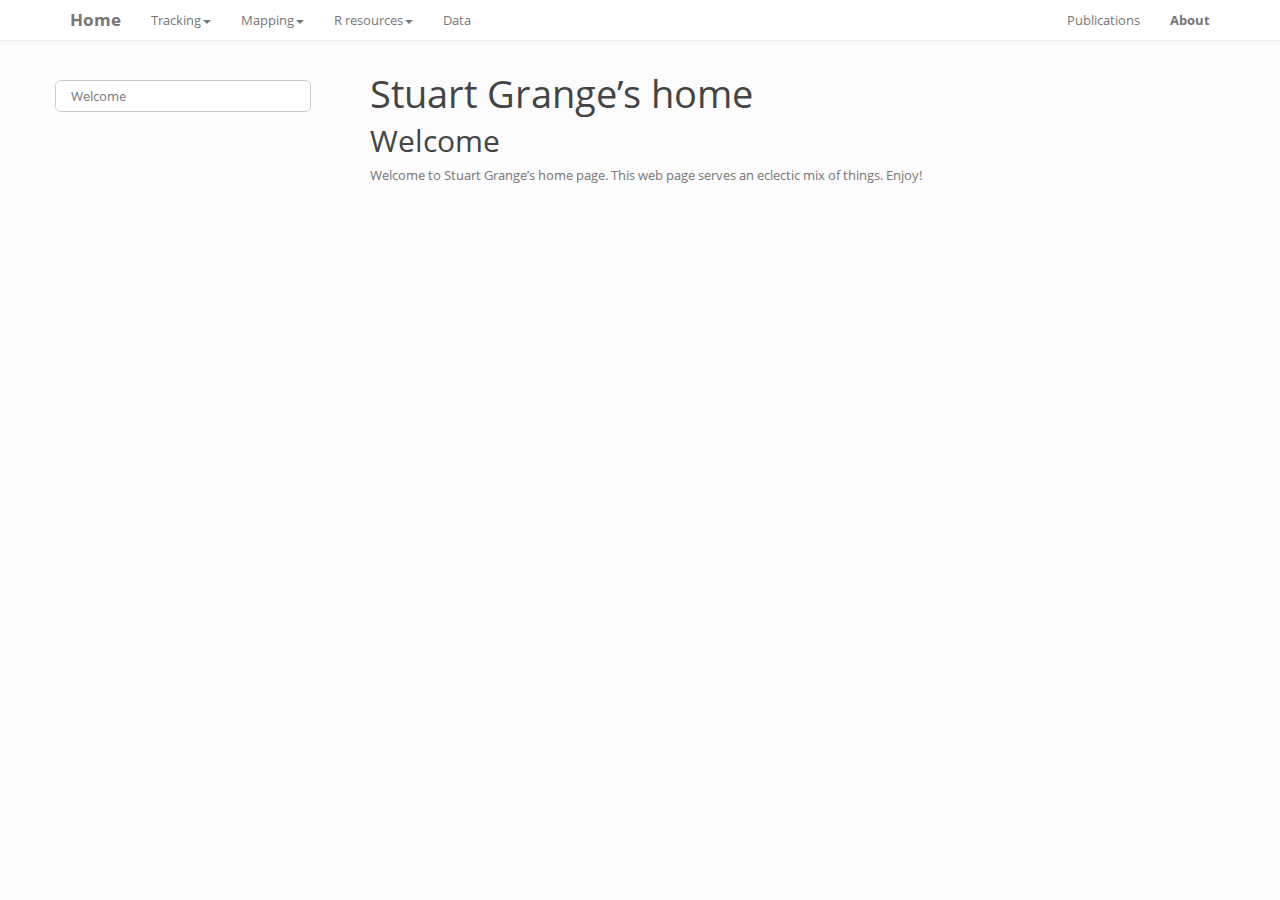
<file: index.html>
<!DOCTYPE html>

<html>

<head>

<meta charset="utf-8" />
<meta name="generator" content="pandoc" />
<meta http-equiv="X-UA-Compatible" content="IE=EDGE" />




<title>Stuart Grange’s home</title>

<script src="libs/header-attrs-2.11/header-attrs.js"></script>
<script src="libs/jquery-3.6.0/jquery-3.6.0.min.js"></script>
<meta name="viewport" content="width=device-width, initial-scale=1" />
<link href="libs/bootstrap-3.3.5/css/simplex.min.css" rel="stylesheet" />
<script src="libs/bootstrap-3.3.5/js/bootstrap.min.js"></script>
<script src="libs/bootstrap-3.3.5/shim/html5shiv.min.js"></script>
<script src="libs/bootstrap-3.3.5/shim/respond.min.js"></script>
<style>h1 {font-size: 34px;}
       h1.title {font-size: 38px;}
       h2 {font-size: 30px;}
       h3 {font-size: 24px;}
       h4 {font-size: 18px;}
       h5 {font-size: 16px;}
       h6 {font-size: 12px;}
       code {color: inherit; background-color: rgba(0, 0, 0, 0.04);}
       pre:not([class]) { background-color: white }</style>
<script src="libs/jqueryui-1.11.4/jquery-ui.min.js"></script>
<link href="libs/tocify-1.9.1/jquery.tocify.css" rel="stylesheet" />
<script src="libs/tocify-1.9.1/jquery.tocify.js"></script>
<script src="libs/navigation-1.1/tabsets.js"></script>
<link href="libs/highlightjs-9.12.0/default.css" rel="stylesheet" />
<script src="libs/highlightjs-9.12.0/highlight.js"></script>

<style type="text/css">
  code{white-space: pre-wrap;}
  span.smallcaps{font-variant: small-caps;}
  span.underline{text-decoration: underline;}
  div.column{display: inline-block; vertical-align: top; width: 50%;}
  div.hanging-indent{margin-left: 1.5em; text-indent: -1.5em;}
  ul.task-list{list-style: none;}
    </style>

<style type="text/css">code{white-space: pre;}</style>
<script type="text/javascript">
if (window.hljs) {
  hljs.configure({languages: []});
  hljs.initHighlightingOnLoad();
  if (document.readyState && document.readyState === "complete") {
    window.setTimeout(function() { hljs.initHighlighting(); }, 0);
  }
}
</script>








<style type = "text/css">
.main-container {
  max-width: 940px;
  margin-left: auto;
  margin-right: auto;
}
img {
  max-width:100%;
}
.tabbed-pane {
  padding-top: 12px;
}
.html-widget {
  margin-bottom: 20px;
}
button.code-folding-btn:focus {
  outline: none;
}
summary {
  display: list-item;
}
pre code {
  padding: 0;
}
</style>


<style type="text/css">
.dropdown-submenu {
  position: relative;
}
.dropdown-submenu>.dropdown-menu {
  top: 0;
  left: 100%;
  margin-top: -6px;
  margin-left: -1px;
  border-radius: 0 6px 6px 6px;
}
.dropdown-submenu:hover>.dropdown-menu {
  display: block;
}
.dropdown-submenu>a:after {
  display: block;
  content: " ";
  float: right;
  width: 0;
  height: 0;
  border-color: transparent;
  border-style: solid;
  border-width: 5px 0 5px 5px;
  border-left-color: #cccccc;
  margin-top: 5px;
  margin-right: -10px;
}
.dropdown-submenu:hover>a:after {
  border-left-color: #adb5bd;
}
.dropdown-submenu.pull-left {
  float: none;
}
.dropdown-submenu.pull-left>.dropdown-menu {
  left: -100%;
  margin-left: 10px;
  border-radius: 6px 0 6px 6px;
}
</style>

<script type="text/javascript">
// manage active state of menu based on current page
$(document).ready(function () {
  // active menu anchor
  href = window.location.pathname
  href = href.substr(href.lastIndexOf('/') + 1)
  if (href === "")
    href = "index.html";
  var menuAnchor = $('a[href="' + href + '"]');

  // mark it active
  menuAnchor.tab('show');

  // if it's got a parent navbar menu mark it active as well
  menuAnchor.closest('li.dropdown').addClass('active');

  // Navbar adjustments
  var navHeight = $(".navbar").first().height() + 15;
  var style = document.createElement('style');
  var pt = "padding-top: " + navHeight + "px; ";
  var mt = "margin-top: -" + navHeight + "px; ";
  var css = "";
  // offset scroll position for anchor links (for fixed navbar)
  for (var i = 1; i <= 6; i++) {
    css += ".section h" + i + "{ " + pt + mt + "}\n";
  }
  style.innerHTML = "body {" + pt + "padding-bottom: 40px; }\n" + css;
  document.head.appendChild(style);
});
</script>

<!-- tabsets -->

<style type="text/css">
.tabset-dropdown > .nav-tabs {
  display: inline-table;
  max-height: 500px;
  min-height: 44px;
  overflow-y: auto;
  border: 1px solid #ddd;
  border-radius: 4px;
}

.tabset-dropdown > .nav-tabs > li.active:before {
  content: "";
  font-family: 'Glyphicons Halflings';
  display: inline-block;
  padding: 10px;
  border-right: 1px solid #ddd;
}

.tabset-dropdown > .nav-tabs.nav-tabs-open > li.active:before {
  content: "&#xe258;";
  border: none;
}

.tabset-dropdown > .nav-tabs.nav-tabs-open:before {
  content: "";
  font-family: 'Glyphicons Halflings';
  display: inline-block;
  padding: 10px;
  border-right: 1px solid #ddd;
}

.tabset-dropdown > .nav-tabs > li.active {
  display: block;
}

.tabset-dropdown > .nav-tabs > li > a,
.tabset-dropdown > .nav-tabs > li > a:focus,
.tabset-dropdown > .nav-tabs > li > a:hover {
  border: none;
  display: inline-block;
  border-radius: 4px;
  background-color: transparent;
}

.tabset-dropdown > .nav-tabs.nav-tabs-open > li {
  display: block;
  float: none;
}

.tabset-dropdown > .nav-tabs > li {
  display: none;
}
</style>

<!-- code folding -->



<style type="text/css">

#TOC {
  margin: 25px 0px 20px 0px;
}
@media (max-width: 768px) {
#TOC {
  position: relative;
  width: 100%;
}
}

@media print {
.toc-content {
  /* see https://github.com/w3c/csswg-drafts/issues/4434 */
  float: right;
}
}

.toc-content {
  padding-left: 30px;
  padding-right: 40px;
}

div.main-container {
  max-width: 1200px;
}

div.tocify {
  width: 20%;
  max-width: 260px;
  max-height: 85%;
}

@media (min-width: 768px) and (max-width: 991px) {
  div.tocify {
    width: 25%;
  }
}

@media (max-width: 767px) {
  div.tocify {
    width: 100%;
    max-width: none;
  }
}

.tocify ul, .tocify li {
  line-height: 20px;
}

.tocify-subheader .tocify-item {
  font-size: 0.90em;
}

.tocify .list-group-item {
  border-radius: 0px;
}


</style>



</head>

<body>


<div class="container-fluid main-container">


<!-- setup 3col/9col grid for toc_float and main content  -->
<div class="row">
<div class="col-xs-12 col-sm-4 col-md-3">
<div id="TOC" class="tocify">
</div>
</div>

<div class="toc-content col-xs-12 col-sm-8 col-md-9">



<div class="navbar navbar-default  navbar-fixed-top" role="navigation">
  <div class="container">
    <div class="navbar-header">
      <!-- NOTE: add "navbar-inverse" class for an alternate navbar background -->
      <button type="button" class="navbar-toggle collapsed" data-toggle="collapse" data-target="#navbar">
        <span class="icon-bar"></span>
        <span class="icon-bar"></span>
        <span class="icon-bar"></span>
      </button>
      <!-- Global home -->
      <a class="navbar-brand" href="index.html"><b>Home</b></a>
    </div>
    <div id="navbar" class="navbar-collapse collapse">
      <ul class="nav navbar-nav">
        
        <!-- Dropdown -->
        <li class="dropdown">
          <a href="#" class="dropdown-toggle" data-toggle="dropdown">Tracking<b class="caret"></b></a>
            <ul class="dropdown-menu">
              <li class="dropdown-header"><b>Active activities</b></li>
              <li><a href="running_log.html">Running Log</a></li>
              <li><a href="fuel_efficiency.html">Fuel efficiency</a></li>
              <li><a href="www/maps/location_tracking/location_tracking.html" target = "_blank">Location tracking</a></li>
            </ul>
        </li>
        
        <!-- Dropdown -->
        <li class="dropdown">
          <a href="#" class="dropdown-toggle" data-toggle="dropdown">Mapping<b class="caret"></b></a>
            <ul class="dropdown-menu">

              <li class="dropdown-header"><b>Air quality databases</b></li>
              <li><a href="www/maps/smonitor_europe_sites/smonitor_europe_sites.html" target = "_blank"><b>smonitor</b> Europe sites</a></li>
              <li><a href="www/maps/smonitor_new_zealand_sites/smonitor_new_zealand_sites.html" target = "_blank"><b>smonitor</b> New Zealand sites</a></li>
              <li><a href="www/maps/integrated_surface_database_sites/integrated_surface_database_sites.html" target = "_blank">Integrated surface database (ISD) sites</a></li>
              
              <li class="divider"></li>
              <li class="dropdown-header"><b>Other</b></li>
              <li><a href="www/maps/climate_averages/climate_averages.html" target = "_blank">Climate averages</a></li>
              <li><a href="www/maps/events/event_links" target = "_blank">Maps of events</a></li>
            </ul>
        </li>
        
        <!-- Dropdown -->
        <li class="dropdown">
          <a href="#" class="dropdown-toggle" data-toggle="dropdown">R resources<b class="caret"></b></a>
            <ul class="dropdown-menu">
              <li><a href="r_introduction.html">Introduction</a></li>
              <li><a href="r_set_up.html">R Set-up</a></li>
              <li><a href="date_handling.html">Date handling</a></li>
            </ul>
        </li>
        
        <!-- Normal tab -->
        <li><a href="data.html">Data</a></li>

      </ul>
      
      <!-- Right hand tab -->
      <ul class="nav navbar-nav navbar-right">
        <li><a href="publications.html">Publications</a></li>
        <li><a href="about.html"><b>About</b></a></li>
      </ul>
      
    </div><!--/.nav-collapse -->
  </div><!--/.container -->
</div><!--/.navbar -->

<div id="header">



<h1 class="title toc-ignore">Stuart Grange’s home</h1>

</div>


<script>
  (function(i,s,o,g,r,a,m){i['GoogleAnalyticsObject']=r;i[r]=i[r]||function(){
  (i[r].q=i[r].q||[]).push(arguments)},i[r].l=1*new Date();a=s.createElement(o),
  m=s.getElementsByTagName(o)[0];a.async=1;a.src=g;m.parentNode.insertBefore(a,m)
  })(window,document,'script','https://www.google-analytics.com/analytics.js','ga');

  ga('create', 'UA-91054889-3', 'auto');
  ga('send', 'pageview');

</script>
<div id="welcome" class="section level2">
<h2>Welcome</h2>
<p>Welcome to Stuart Grange’s home page. This web page serves an eclectic mix of things. Enjoy!</p>
</div>



</div>
</div>

</div>

<script>

// add bootstrap table styles to pandoc tables
function bootstrapStylePandocTables() {
  $('tr.odd').parent('tbody').parent('table').addClass('table table-condensed');
}
$(document).ready(function () {
  bootstrapStylePandocTables();
});


</script>

<!-- tabsets -->

<script>
$(document).ready(function () {
  window.buildTabsets("TOC");
});

$(document).ready(function () {
  $('.tabset-dropdown > .nav-tabs > li').click(function () {
    $(this).parent().toggleClass('nav-tabs-open');
  });
});
</script>

<!-- code folding -->

<script>
$(document).ready(function ()  {

    // temporarily add toc-ignore selector to headers for the consistency with Pandoc
    $('.unlisted.unnumbered').addClass('toc-ignore')

    // move toc-ignore selectors from section div to header
    $('div.section.toc-ignore')
        .removeClass('toc-ignore')
        .children('h1,h2,h3,h4,h5').addClass('toc-ignore');

    // establish options
    var options = {
      selectors: "h1,h2,h3",
      theme: "bootstrap3",
      context: '.toc-content',
      hashGenerator: function (text) {
        return text.replace(/[.\\/?&!#<>]/g, '').replace(/\s/g, '_');
      },
      ignoreSelector: ".toc-ignore",
      scrollTo: 0
    };
    options.showAndHide = true;
    options.smoothScroll = true;

    // tocify
    var toc = $("#TOC").tocify(options).data("toc-tocify");
});
</script>

<!-- dynamically load mathjax for compatibility with self-contained -->
<script>
  (function () {
    var script = document.createElement("script");
    script.type = "text/javascript";
    script.src  = "https://mathjax.rstudio.com/latest/MathJax.js?config=TeX-AMS-MML_HTMLorMML";
    document.getElementsByTagName("head")[0].appendChild(script);
  })();
</script>

</body>
</html>
</file>
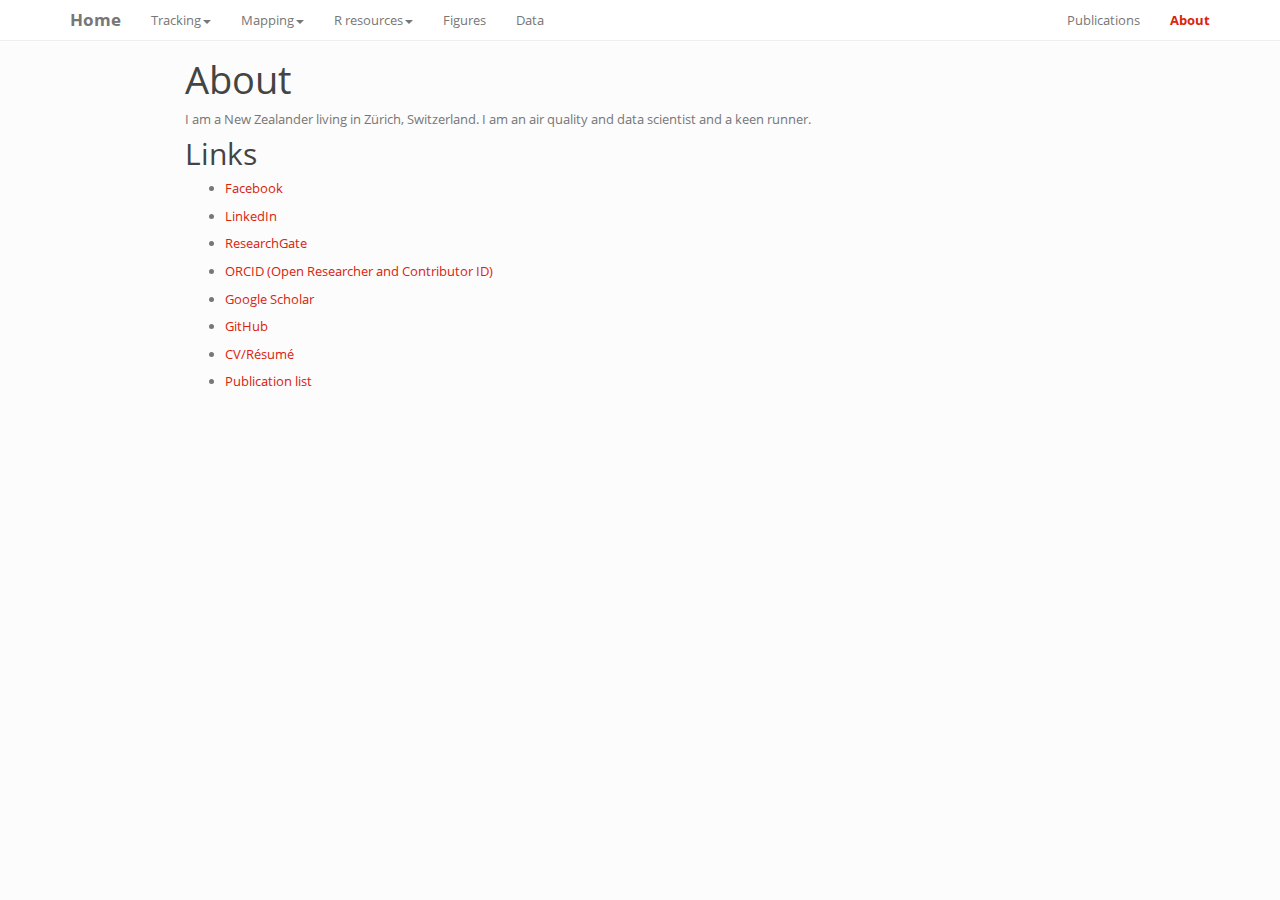
<file: about.html>
<!DOCTYPE html>

<html>

<head>

<meta charset="utf-8" />
<meta name="generator" content="pandoc" />
<meta http-equiv="X-UA-Compatible" content="IE=EDGE" />




<title>About</title>

<script src="libs/jquery-1.11.3/jquery.min.js"></script>
<meta name="viewport" content="width=device-width, initial-scale=1" />
<link href="libs/bootstrap-3.3.5/css/simplex.min.css" rel="stylesheet" />
<script src="libs/bootstrap-3.3.5/js/bootstrap.min.js"></script>
<script src="libs/bootstrap-3.3.5/shim/html5shiv.min.js"></script>
<script src="libs/bootstrap-3.3.5/shim/respond.min.js"></script>
<script src="libs/navigation-1.1/tabsets.js"></script>
<link href="libs/highlightjs-9.12.0/default.css" rel="stylesheet" />
<script src="libs/highlightjs-9.12.0/highlight.js"></script>

<style type="text/css">code{white-space: pre;}</style>
<style type="text/css">
  pre:not([class]) {
    background-color: white;
  }
</style>
<script type="text/javascript">
if (window.hljs) {
  hljs.configure({languages: []});
  hljs.initHighlightingOnLoad();
  if (document.readyState && document.readyState === "complete") {
    window.setTimeout(function() { hljs.initHighlighting(); }, 0);
  }
}
</script>



<style type="text/css">
h1 {
  font-size: 34px;
}
h1.title {
  font-size: 38px;
}
h2 {
  font-size: 30px;
}
h3 {
  font-size: 24px;
}
h4 {
  font-size: 18px;
}
h5 {
  font-size: 16px;
}
h6 {
  font-size: 12px;
}
.table th:not([align]) {
  text-align: left;
}
</style>




<style type = "text/css">
.main-container {
  max-width: 940px;
  margin-left: auto;
  margin-right: auto;
}
code {
  color: inherit;
  background-color: rgba(0, 0, 0, 0.04);
}
img {
  max-width:100%;
}
.tabbed-pane {
  padding-top: 12px;
}
.html-widget {
  margin-bottom: 20px;
}
button.code-folding-btn:focus {
  outline: none;
}
summary {
  display: list-item;
}
</style>


<style type="text/css">
/* padding for bootstrap navbar */
body {
  padding-top: 41px;
  padding-bottom: 40px;
}
/* offset scroll position for anchor links (for fixed navbar)  */
.section h1 {
  padding-top: 46px;
  margin-top: -46px;
}
.section h2 {
  padding-top: 46px;
  margin-top: -46px;
}
.section h3 {
  padding-top: 46px;
  margin-top: -46px;
}
.section h4 {
  padding-top: 46px;
  margin-top: -46px;
}
.section h5 {
  padding-top: 46px;
  margin-top: -46px;
}
.section h6 {
  padding-top: 46px;
  margin-top: -46px;
}
.dropdown-submenu {
  position: relative;
}
.dropdown-submenu>.dropdown-menu {
  top: 0;
  left: 100%;
  margin-top: -6px;
  margin-left: -1px;
  border-radius: 0 6px 6px 6px;
}
.dropdown-submenu:hover>.dropdown-menu {
  display: block;
}
.dropdown-submenu>a:after {
  display: block;
  content: " ";
  float: right;
  width: 0;
  height: 0;
  border-color: transparent;
  border-style: solid;
  border-width: 5px 0 5px 5px;
  border-left-color: #cccccc;
  margin-top: 5px;
  margin-right: -10px;
}
.dropdown-submenu:hover>a:after {
  border-left-color: #ffffff;
}
.dropdown-submenu.pull-left {
  float: none;
}
.dropdown-submenu.pull-left>.dropdown-menu {
  left: -100%;
  margin-left: 10px;
  border-radius: 6px 0 6px 6px;
}
</style>

<script>
// manage active state of menu based on current page
$(document).ready(function () {
  // active menu anchor
  href = window.location.pathname
  href = href.substr(href.lastIndexOf('/') + 1)
  if (href === "")
    href = "index.html";
  var menuAnchor = $('a[href="' + href + '"]');

  // mark it active
  menuAnchor.parent().addClass('active');

  // if it's got a parent navbar menu mark it active as well
  menuAnchor.closest('li.dropdown').addClass('active');
});
</script>

<!-- tabsets -->

<style type="text/css">
.tabset-dropdown > .nav-tabs {
  display: inline-table;
  max-height: 500px;
  min-height: 44px;
  overflow-y: auto;
  background: white;
  border: 1px solid #ddd;
  border-radius: 4px;
}

.tabset-dropdown > .nav-tabs > li.active:before {
  content: "";
  font-family: 'Glyphicons Halflings';
  display: inline-block;
  padding: 10px;
  border-right: 1px solid #ddd;
}

.tabset-dropdown > .nav-tabs.nav-tabs-open > li.active:before {
  content: "&#xe258;";
  border: none;
}

.tabset-dropdown > .nav-tabs.nav-tabs-open:before {
  content: "";
  font-family: 'Glyphicons Halflings';
  display: inline-block;
  padding: 10px;
  border-right: 1px solid #ddd;
}

.tabset-dropdown > .nav-tabs > li.active {
  display: block;
}

.tabset-dropdown > .nav-tabs > li > a,
.tabset-dropdown > .nav-tabs > li > a:focus,
.tabset-dropdown > .nav-tabs > li > a:hover {
  border: none;
  display: inline-block;
  border-radius: 4px;
  background-color: transparent;
}

.tabset-dropdown > .nav-tabs.nav-tabs-open > li {
  display: block;
  float: none;
}

.tabset-dropdown > .nav-tabs > li {
  display: none;
}
</style>

<!-- code folding -->




</head>

<body>


<div class="container-fluid main-container">



<div class="navbar navbar-default  navbar-fixed-top" role="navigation">
  <div class="container">
    <div class="navbar-header">
      <!-- NOTE: add "navbar-inverse" class for an alternate navbar background -->
      <button type="button" class="navbar-toggle collapsed" data-toggle="collapse" data-target="#navbar">
        <span class="icon-bar"></span>
        <span class="icon-bar"></span>
        <span class="icon-bar"></span>
      </button>
      <!-- Global home -->
      <a class="navbar-brand" href="index.html"><b>Home</b></a>
    </div>
    <div id="navbar" class="navbar-collapse collapse">
      <ul class="nav navbar-nav">
        
        <!-- Dropdown -->
        <li class="dropdown">
          <a href="#" class="dropdown-toggle" data-toggle="dropdown">Tracking<b class="caret"></b></a>
            <ul class="dropdown-menu">
              <li class="dropdown-header"><b>Active activities</b></li>
              <li><a href="running_log.html">Running Log</a></li>
              <li><a href="fuel_efficiency.html">Fuel efficiency</a></li>
              <li><a href="www/maps/location_tracking/location_tracking.html" target = "_blank">Location tracking</a></li>
            </ul>
        </li>
        
        <!-- Dropdown -->
        <li class="dropdown">
          <a href="#" class="dropdown-toggle" data-toggle="dropdown">Mapping<b class="caret"></b></a>
            <ul class="dropdown-menu">

              <li class="dropdown-header"><b>Air quality databases</b></li>
              <li><a href="www/maps/smonitor_europe_sites/smonitor_europe_sites.html" target = "_blank"><b>smonitor</b> Europe sites</a></li>
              <li><a href="www/maps/smonitor_new_zealand_sites/smonitor_new_zealand_sites.html" target = "_blank"><b>smonitor</b> New Zealand sites</a></li>
              <li><a href="www/maps/integrated_surface_database_sites/integrated_surface_database_sites.html" target = "_blank">Integrated surface database (ISD) sites</a></li>
              
              <li class="divider"></li>
              <li class="dropdown-header"><b>Other</b></li>
              <li><a href="www/maps/climate_averages/climate_averages.html" target = "_blank">Climate averages</a></li>
              <li><a href="www/maps/events/event_links" target = "_blank">Maps of events</a></li>
            </ul>
        </li>
        
        <!-- Dropdown -->
        <li class="dropdown">
          <a href="#" class="dropdown-toggle" data-toggle="dropdown">R resources<b class="caret"></b></a>
            <ul class="dropdown-menu">
              <li><a href="r_introduction.html">Introduction</a></li>
              <li><a href="r_set_up.html">R Set-up</a></li>
              <li><a href="date_handling.html">Date handling</a></li>
            </ul>
        </li>
        
        <!-- Normal tab -->
        <li><a href="www/figures/figure_links">Figures</a></li>
        
        <!-- Normal tab -->
        <li><a href="data.html">Data</a></li>

      </ul>
      
      <!-- Right hand tab -->
      <ul class="nav navbar-nav navbar-right">
        <li><a href="publications.html">Publications</a></li>
        <li><a href="about.html"><b>About</b></a></li>
      </ul>
      
    </div><!--/.nav-collapse -->
  </div><!--/.container -->
</div><!--/.navbar -->

<div class="fluid-row" id="header">



<h1 class="title toc-ignore">About</h1>

</div>


<!-- Global Site Tag (gtag.js) - Google Analytics -->
<script async src='https://www.googletagmanager.com/gtag/js?id=UA-91054889-10'></script>
<script>
  window.dataLayer = window.dataLayer || [];
  function gtag(){dataLayer.push(arguments)};
  gtag('js', new Date());

  gtag('config', 'UA-91054889-10');
</script>
<p>I am a New Zealander living in Zürich, Switzerland. I am an air quality and data scientist and a keen runner.</p>
<div id="links" class="section level2">
<h2>Links</h2>
<ul>
<li><p><a href="https://www.facebook.com/stuart.grange">Facebook</a></p></li>
<li><p><a href="https://uk.linkedin.com/in/stuart-grange-1841b0b3">LinkedIn</a></p></li>
<li><p><a href="https://www.researchgate.net/profile/Stuart_Grange2">ResearchGate</a></p></li>
<li><p><a href="http://orcid.org/0000-0003-4093-3596">ORCID (Open Researcher and Contributor ID)</a></p></li>
<li><p><a href="https://scholar.google.co.uk/citations?user=oZqouFYAAAAJ&amp;hl=en">Google Scholar</a></p></li>
<li><p><a href="https://github.com/skgrange">GitHub</a></p></li>
<li><p><a href="https://drive.google.com/open?id=0B7lRD1eNlhErUGpqRXlPZU96Umc">CV/Résumé</a></p></li>
<li><p><a href="publications.html">Publication list</a></p></li>
</ul>
</div>




</div>

<script>

// add bootstrap table styles to pandoc tables
function bootstrapStylePandocTables() {
  $('tr.header').parent('thead').parent('table').addClass('table table-condensed');
}
$(document).ready(function () {
  bootstrapStylePandocTables();
});


</script>

<!-- tabsets -->

<script>
$(document).ready(function () {
  window.buildTabsets("TOC");
});

$(document).ready(function () {
  $('.tabset-dropdown > .nav-tabs > li').click(function () {
    $(this).parent().toggleClass('nav-tabs-open')
  });
});
</script>

<!-- code folding -->


<!-- dynamically load mathjax for compatibility with self-contained -->
<script>
  (function () {
    var script = document.createElement("script");
    script.type = "text/javascript";
    script.src  = "https://mathjax.rstudio.com/latest/MathJax.js?config=TeX-AMS-MML_HTMLorMML";
    document.getElementsByTagName("head")[0].appendChild(script);
  })();
</script>

</body>
</html>
</file>
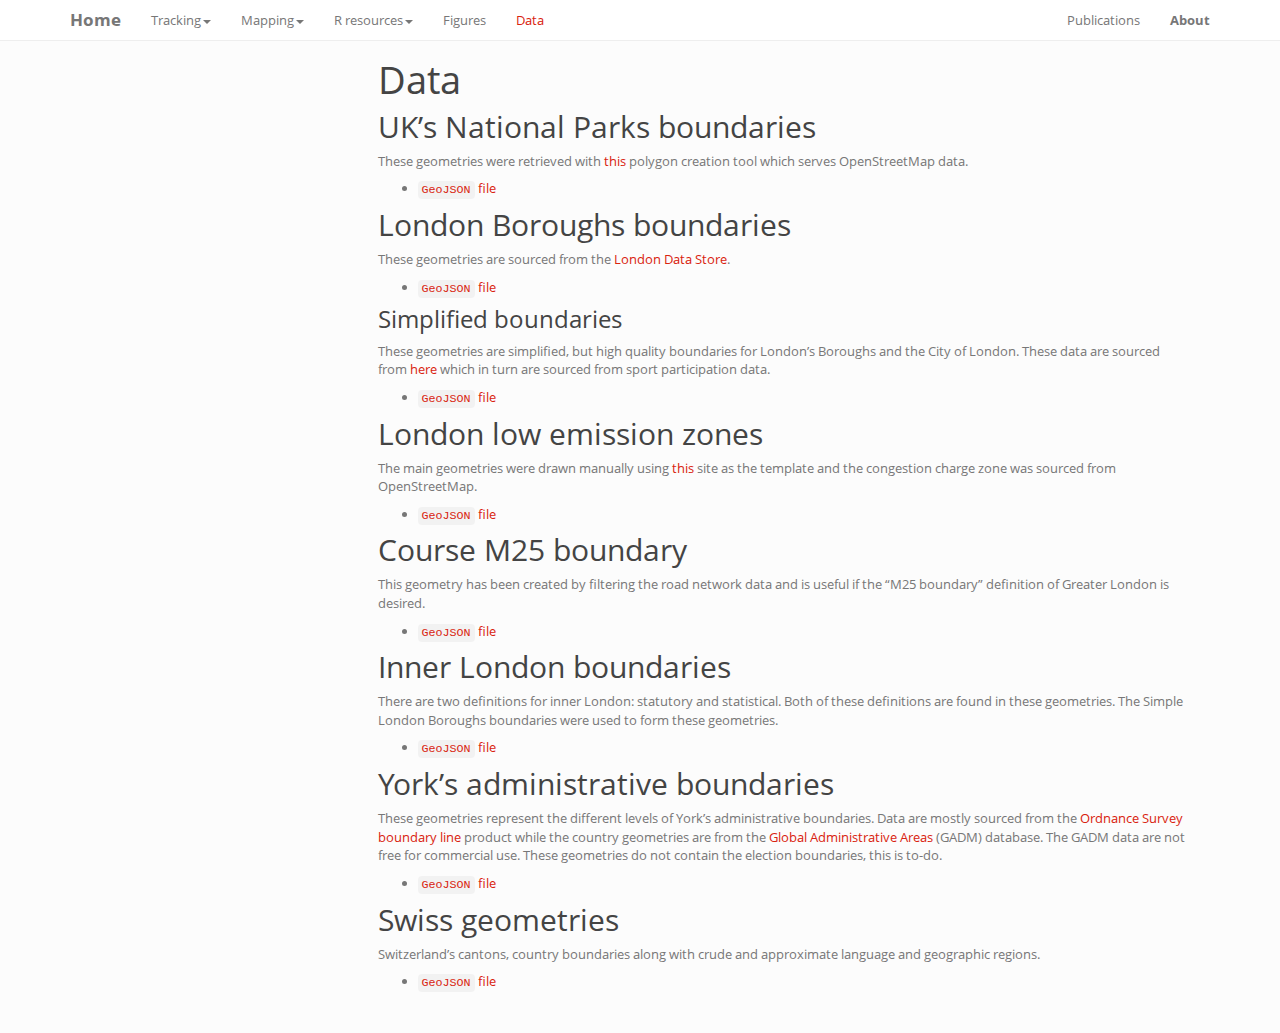
<file: data.html>
<!DOCTYPE html>

<html>

<head>

<meta charset="utf-8" />
<meta name="generator" content="pandoc" />
<meta http-equiv="X-UA-Compatible" content="IE=EDGE" />




<title>Data</title>

<script src="libs/jquery-1.11.3/jquery.min.js"></script>
<meta name="viewport" content="width=device-width, initial-scale=1" />
<link href="libs/bootstrap-3.3.5/css/simplex.min.css" rel="stylesheet" />
<script src="libs/bootstrap-3.3.5/js/bootstrap.min.js"></script>
<script src="libs/bootstrap-3.3.5/shim/html5shiv.min.js"></script>
<script src="libs/bootstrap-3.3.5/shim/respond.min.js"></script>
<script src="libs/navigation-1.1/tabsets.js"></script>
<link href="libs/highlightjs-9.12.0/default.css" rel="stylesheet" />
<script src="libs/highlightjs-9.12.0/highlight.js"></script>

<style type="text/css">code{white-space: pre;}</style>
<style type="text/css">
  pre:not([class]) {
    background-color: white;
  }
</style>
<script type="text/javascript">
if (window.hljs) {
  hljs.configure({languages: []});
  hljs.initHighlightingOnLoad();
  if (document.readyState && document.readyState === "complete") {
    window.setTimeout(function() { hljs.initHighlighting(); }, 0);
  }
}
</script>



<style type="text/css">
h1 {
  font-size: 34px;
}
h1.title {
  font-size: 38px;
}
h2 {
  font-size: 30px;
}
h3 {
  font-size: 24px;
}
h4 {
  font-size: 18px;
}
h5 {
  font-size: 16px;
}
h6 {
  font-size: 12px;
}
.table th:not([align]) {
  text-align: left;
}
</style>




<style type = "text/css">
.main-container {
  max-width: 940px;
  margin-left: auto;
  margin-right: auto;
}
code {
  color: inherit;
  background-color: rgba(0, 0, 0, 0.04);
}
img {
  max-width:100%;
}
.tabbed-pane {
  padding-top: 12px;
}
.html-widget {
  margin-bottom: 20px;
}
button.code-folding-btn:focus {
  outline: none;
}
summary {
  display: list-item;
}
</style>


<style type="text/css">
/* padding for bootstrap navbar */
body {
  padding-top: 41px;
  padding-bottom: 40px;
}
/* offset scroll position for anchor links (for fixed navbar)  */
.section h1 {
  padding-top: 46px;
  margin-top: -46px;
}
.section h2 {
  padding-top: 46px;
  margin-top: -46px;
}
.section h3 {
  padding-top: 46px;
  margin-top: -46px;
}
.section h4 {
  padding-top: 46px;
  margin-top: -46px;
}
.section h5 {
  padding-top: 46px;
  margin-top: -46px;
}
.section h6 {
  padding-top: 46px;
  margin-top: -46px;
}
.dropdown-submenu {
  position: relative;
}
.dropdown-submenu>.dropdown-menu {
  top: 0;
  left: 100%;
  margin-top: -6px;
  margin-left: -1px;
  border-radius: 0 6px 6px 6px;
}
.dropdown-submenu:hover>.dropdown-menu {
  display: block;
}
.dropdown-submenu>a:after {
  display: block;
  content: " ";
  float: right;
  width: 0;
  height: 0;
  border-color: transparent;
  border-style: solid;
  border-width: 5px 0 5px 5px;
  border-left-color: #cccccc;
  margin-top: 5px;
  margin-right: -10px;
}
.dropdown-submenu:hover>a:after {
  border-left-color: #ffffff;
}
.dropdown-submenu.pull-left {
  float: none;
}
.dropdown-submenu.pull-left>.dropdown-menu {
  left: -100%;
  margin-left: 10px;
  border-radius: 6px 0 6px 6px;
}
</style>

<script>
// manage active state of menu based on current page
$(document).ready(function () {
  // active menu anchor
  href = window.location.pathname
  href = href.substr(href.lastIndexOf('/') + 1)
  if (href === "")
    href = "index.html";
  var menuAnchor = $('a[href="' + href + '"]');

  // mark it active
  menuAnchor.parent().addClass('active');

  // if it's got a parent navbar menu mark it active as well
  menuAnchor.closest('li.dropdown').addClass('active');
});
</script>

<!-- tabsets -->

<style type="text/css">
.tabset-dropdown > .nav-tabs {
  display: inline-table;
  max-height: 500px;
  min-height: 44px;
  overflow-y: auto;
  background: white;
  border: 1px solid #ddd;
  border-radius: 4px;
}

.tabset-dropdown > .nav-tabs > li.active:before {
  content: "";
  font-family: 'Glyphicons Halflings';
  display: inline-block;
  padding: 10px;
  border-right: 1px solid #ddd;
}

.tabset-dropdown > .nav-tabs.nav-tabs-open > li.active:before {
  content: "&#xe258;";
  border: none;
}

.tabset-dropdown > .nav-tabs.nav-tabs-open:before {
  content: "";
  font-family: 'Glyphicons Halflings';
  display: inline-block;
  padding: 10px;
  border-right: 1px solid #ddd;
}

.tabset-dropdown > .nav-tabs > li.active {
  display: block;
}

.tabset-dropdown > .nav-tabs > li > a,
.tabset-dropdown > .nav-tabs > li > a:focus,
.tabset-dropdown > .nav-tabs > li > a:hover {
  border: none;
  display: inline-block;
  border-radius: 4px;
  background-color: transparent;
}

.tabset-dropdown > .nav-tabs.nav-tabs-open > li {
  display: block;
  float: none;
}

.tabset-dropdown > .nav-tabs > li {
  display: none;
}
</style>

<!-- code folding -->



<style type="text/css">

#TOC {
  margin: 25px 0px 20px 0px;
}
@media (max-width: 768px) {
#TOC {
  position: relative;
  width: 100%;
}
}

@media print {
#TOC {
  display: none !important;
}
.toc-content {
  /* see https://github.com/w3c/csswg-drafts/issues/4434 */
  float: right;
}
}

.toc-content {
  padding-left: 30px;
  padding-right: 40px;
}

div.main-container {
  max-width: 1200px;
}

div.tocify {
  width: 20%;
  max-width: 260px;
  max-height: 85%;
}

@media (min-width: 768px) and (max-width: 991px) {
  div.tocify {
    width: 25%;
  }
}

@media (max-width: 767px) {
  div.tocify {
    width: 100%;
    max-width: none;
  }
}

.tocify ul, .tocify li {
  line-height: 20px;
}

.tocify-subheader .tocify-item {
  font-size: 0.90em;
}

.tocify .list-group-item {
  border-radius: 0px;
}

.tocify-subheader {
  display: inline;
}
.tocify-subheader .tocify-item {
  font-size: 0.95em;
}

</style>



</head>

<body>


<div class="container-fluid main-container">


<!-- setup 3col/9col grid for toc_float and main content  -->
<div class="row-fluid">
<div class="col-xs-12 col-sm-4 col-md-3">
<div id="TOC" class="tocify">
</div>
</div>

<div class="toc-content col-xs-12 col-sm-8 col-md-9">



<div class="navbar navbar-default  navbar-fixed-top" role="navigation">
  <div class="container">
    <div class="navbar-header">
      <!-- NOTE: add "navbar-inverse" class for an alternate navbar background -->
      <button type="button" class="navbar-toggle collapsed" data-toggle="collapse" data-target="#navbar">
        <span class="icon-bar"></span>
        <span class="icon-bar"></span>
        <span class="icon-bar"></span>
      </button>
      <!-- Global home -->
      <a class="navbar-brand" href="index.html"><b>Home</b></a>
    </div>
    <div id="navbar" class="navbar-collapse collapse">
      <ul class="nav navbar-nav">
        
        <!-- Dropdown -->
        <li class="dropdown">
          <a href="#" class="dropdown-toggle" data-toggle="dropdown">Tracking<b class="caret"></b></a>
            <ul class="dropdown-menu">
              <li class="dropdown-header"><b>Active activities</b></li>
              <li><a href="running_log.html">Running Log</a></li>
              <li><a href="fuel_efficiency.html">Fuel efficiency</a></li>
              <li><a href="www/maps/location_tracking/location_tracking.html" target = "_blank">Location tracking</a></li>
            </ul>
        </li>
        
        <!-- Dropdown -->
        <li class="dropdown">
          <a href="#" class="dropdown-toggle" data-toggle="dropdown">Mapping<b class="caret"></b></a>
            <ul class="dropdown-menu">

              <li class="dropdown-header"><b>Air quality databases</b></li>
              <li><a href="www/maps/smonitor_europe_sites/smonitor_europe_sites.html" target = "_blank"><b>smonitor</b> Europe sites</a></li>
              <li><a href="www/maps/smonitor_new_zealand_sites/smonitor_new_zealand_sites.html" target = "_blank"><b>smonitor</b> New Zealand sites</a></li>
              <li><a href="www/maps/integrated_surface_database_sites/integrated_surface_database_sites.html" target = "_blank">Integrated surface database (ISD) sites</a></li>
              
              <li class="divider"></li>
              <li class="dropdown-header"><b>Other</b></li>
              <li><a href="www/maps/climate_averages/climate_averages.html" target = "_blank">Climate averages</a></li>
              <li><a href="www/maps/events/event_links" target = "_blank">Maps of events</a></li>
            </ul>
        </li>
        
        <!-- Dropdown -->
        <li class="dropdown">
          <a href="#" class="dropdown-toggle" data-toggle="dropdown">R resources<b class="caret"></b></a>
            <ul class="dropdown-menu">
              <li><a href="r_introduction.html">Introduction</a></li>
              <li><a href="r_set_up.html">R Set-up</a></li>
              <li><a href="date_handling.html">Date handling</a></li>
            </ul>
        </li>
        
        <!-- Normal tab -->
        <li><a href="www/figures/figure_links">Figures</a></li>
        
        <!-- Normal tab -->
        <li><a href="data.html">Data</a></li>

      </ul>
      
      <!-- Right hand tab -->
      <ul class="nav navbar-nav navbar-right">
        <li><a href="publications.html">Publications</a></li>
        <li><a href="about.html"><b>About</b></a></li>
      </ul>
      
    </div><!--/.nav-collapse -->
  </div><!--/.container -->
</div><!--/.navbar -->

<div class="fluid-row" id="header">



<h1 class="title toc-ignore">Data</h1>

</div>


<div id="uks-national-parks-boundaries" class="section level2">
<h2>UK’s National Parks boundaries</h2>
<p>These geometries were retrieved with <a href="http://polygons.openstreetmap.fr/index.py">this</a> polygon creation tool which serves OpenStreetMap data.</p>
<ul>
<li><a href="www/data/uk_national_parks_boundaries.json" download><code>GeoJSON</code> file</a></li>
</ul>
</div>
<div id="london-boroughs-boundaries" class="section level2">
<h2>London Boroughs boundaries</h2>
<p>These geometries are sourced from the <a href="https://data.london.gov.uk/dataset/statistical-gis-boundary-files-london/resource/9ba8c833-6370-4b11-abdc-314aa020d5e0">London Data Store</a>.</p>
<ul>
<li><a href="www/data/london_boroughs.json" download><code>GeoJSON</code> file</a></li>
</ul>
<div id="simplified-boundaries" class="section level3">
<h3>Simplified boundaries</h3>
<p>These geometries are simplified, but high quality boundaries for London’s Boroughs and the City of London. These data are sourced from <a href="http://spatial.ly/2010/09/rmaps/">here</a> which in turn are sourced from sport participation data.</p>
<ul>
<li><a href="www/data/london_sport.json" download><code>GeoJSON</code> file</a></li>
</ul>
</div>
</div>
<div id="london-low-emission-zones" class="section level2">
<h2>London low emission zones</h2>
<p>The main geometries were drawn manually using <a href="https://tfl.gov.uk/maps/low-emission-zone">this</a> site as the template and the congestion charge zone was sourced from OpenStreetMap.</p>
<ul>
<li><a href="www/data/london_low_emission_zones.json" download><code>GeoJSON</code> file</a></li>
</ul>
</div>
<div id="course-m25-boundary" class="section level2">
<h2>Course M25 boundary</h2>
<p>This geometry has been created by filtering the road network data and is useful if the “M25 boundary” definition of Greater London is desired.</p>
<ul>
<li><a href="www/data/course_m25_boundary.json" download><code>GeoJSON</code> file</a></li>
</ul>
</div>
<div id="inner-london-boundaries" class="section level2">
<h2>Inner London boundaries</h2>
<p>There are two definitions for inner London: statutory and statistical. Both of these definitions are found in these geometries. The Simple London Boroughs boundaries were used to form these geometries.</p>
<ul>
<li><a href="www/data/inner_london_polygons.json" download><code>GeoJSON</code> file</a></li>
</ul>
</div>
<div id="yorks-administrative-boundaries" class="section level2">
<h2>York’s administrative boundaries</h2>
<p>These geometries represent the different levels of York’s administrative boundaries. Data are mostly sourced from the <a href="https://www.ordnancesurvey.co.uk/business-and-government/products/boundary-line.html">Ordnance Survey boundary line</a> product while the country geometries are from the <a href="http://www.gadm.org/">Global Administrative Areas</a> (GADM) database. The GADM data are not free for commercial use. These geometries do not contain the election boundaries, this is to-do.</p>
<ul>
<li><a href="www/data/york_administrative_boundaries.json" download><code>GeoJSON</code> file</a></li>
</ul>
</div>
<div id="swiss-geometries" class="section level2">
<h2>Swiss geometries</h2>
<p>Switzerland’s cantons, country boundaries along with crude and approximate language and geographic regions.</p>
<ul>
<li><a href="www/data/swiss_geoms.geojson" download><code>GeoJSON</code> file</a></li>
</ul>
</div>



</div>
</div>

</div>

<script>

// add bootstrap table styles to pandoc tables
function bootstrapStylePandocTables() {
  $('tr.header').parent('thead').parent('table').addClass('table table-condensed');
}
$(document).ready(function () {
  bootstrapStylePandocTables();
});


</script>

<!-- tabsets -->

<script>
$(document).ready(function () {
  window.buildTabsets("TOC");
});

$(document).ready(function () {
  $('.tabset-dropdown > .nav-tabs > li').click(function () {
    $(this).parent().toggleClass('nav-tabs-open')
  });
});
</script>

<!-- code folding -->

<script>
$(document).ready(function ()  {

    // move toc-ignore selectors from section div to header
    $('div.section.toc-ignore')
        .removeClass('toc-ignore')
        .children('h1,h2,h3,h4,h5').addClass('toc-ignore');

    // establish options
    var options = {
      selectors: "",
      theme: "bootstrap3",
      context: '.toc-content',
      hashGenerator: function (text) {
        return text.replace(/[.\\/?&!#<>]/g, '').replace(/\s/g, '_');
      },
      ignoreSelector: ".toc-ignore",
      scrollTo: 0
    };
    options.showAndHide = false;
    options.smoothScroll = false;

    // tocify
    var toc = $("#TOC").tocify(options).data("toc-tocify");
});
</script>

<!-- dynamically load mathjax for compatibility with self-contained -->
<script>
  (function () {
    var script = document.createElement("script");
    script.type = "text/javascript";
    script.src  = "https://mathjax.rstudio.com/latest/MathJax.js?config=TeX-AMS-MML_HTMLorMML";
    document.getElementsByTagName("head")[0].appendChild(script);
  })();
</script>

</body>
</html>
</file>
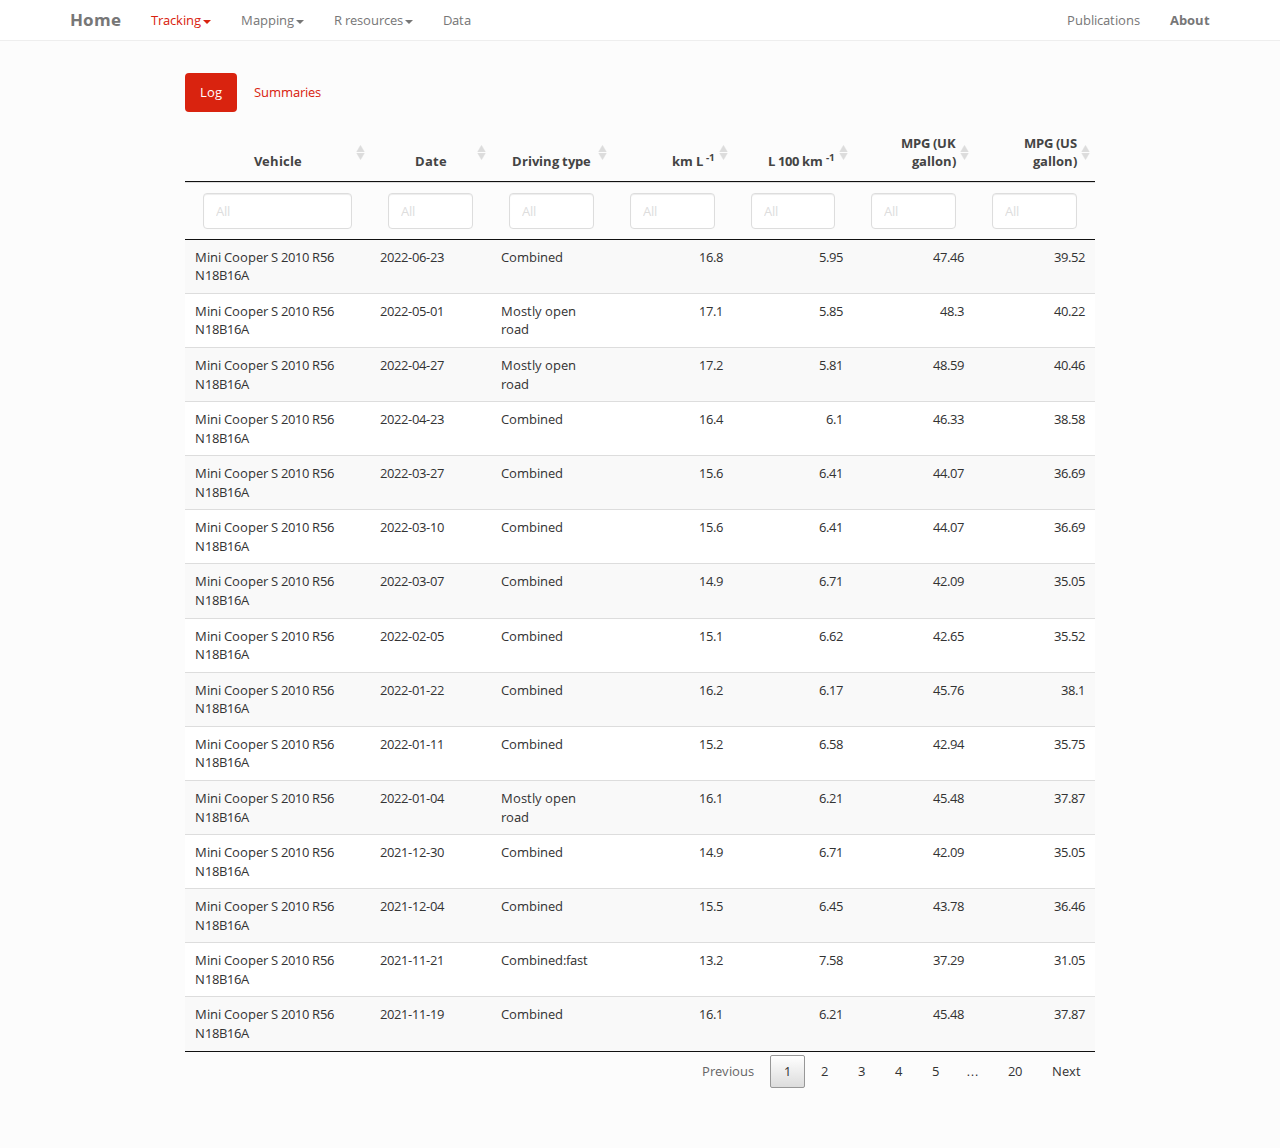
<file: fuel_efficiency.html>
<!DOCTYPE html>

<html>

<head>

<meta charset="utf-8" />
<meta name="generator" content="pandoc" />
<meta http-equiv="X-UA-Compatible" content="IE=EDGE" />




<title>Fuel efficiency</title>

<script src="libs/jquery-3.6.0/jquery-3.6.0.min.js"></script>
<meta name="viewport" content="width=device-width, initial-scale=1" />
<link href="libs/bootstrap-3.3.5/css/simplex.min.css" rel="stylesheet" />
<script src="libs/bootstrap-3.3.5/js/bootstrap.min.js"></script>
<script src="libs/bootstrap-3.3.5/shim/html5shiv.min.js"></script>
<script src="libs/bootstrap-3.3.5/shim/respond.min.js"></script>
<style>h1 {font-size: 34px;}
       h1.title {font-size: 38px;}
       h2 {font-size: 30px;}
       h3 {font-size: 24px;}
       h4 {font-size: 18px;}
       h5 {font-size: 16px;}
       h6 {font-size: 12px;}
       code {color: inherit; background-color: rgba(0, 0, 0, 0.04);}
       pre:not([class]) { background-color: white }</style>
<script src="libs/navigation-1.1/tabsets.js"></script>
<link href="libs/highlightjs-9.12.0/default.css" rel="stylesheet" />
<script src="libs/highlightjs-9.12.0/highlight.js"></script>
<script src="libs/htmlwidgets-1.5.4/htmlwidgets.js"></script>
<link href="libs/datatables-css-0.0.0/datatables-crosstalk.css" rel="stylesheet" />
<script src="libs/datatables-binding-0.23/datatables.js"></script>
<link href="libs/dt-core-1.11.3/css/jquery.dataTables.min.css" rel="stylesheet" />
<link href="libs/dt-core-1.11.3/css/jquery.dataTables.extra.css" rel="stylesheet" />
<script src="libs/dt-core-1.11.3/js/jquery.dataTables.min.js"></script>
<link href="libs/nouislider-7.0.10/jquery.nouislider.min.css" rel="stylesheet" />
<script src="libs/nouislider-7.0.10/jquery.nouislider.min.js"></script>
<link href="libs/selectize-0.12.0/selectize.bootstrap3.css" rel="stylesheet" />
<script src="libs/selectize-0.12.0/selectize.min.js"></script>
<link href="libs/crosstalk-1.2.0/css/crosstalk.min.css" rel="stylesheet" />
<script src="libs/crosstalk-1.2.0/js/crosstalk.min.js"></script>

<style type="text/css">
  code{white-space: pre-wrap;}
  span.smallcaps{font-variant: small-caps;}
  span.underline{text-decoration: underline;}
  div.column{display: inline-block; vertical-align: top; width: 50%;}
  div.hanging-indent{margin-left: 1.5em; text-indent: -1.5em;}
  ul.task-list{list-style: none;}
    </style>

<style type="text/css">code{white-space: pre;}</style>
<script type="text/javascript">
if (window.hljs) {
  hljs.configure({languages: []});
  hljs.initHighlightingOnLoad();
  if (document.readyState && document.readyState === "complete") {
    window.setTimeout(function() { hljs.initHighlighting(); }, 0);
  }
}
</script>









<style type = "text/css">
.main-container {
  max-width: 940px;
  margin-left: auto;
  margin-right: auto;
}
img {
  max-width:100%;
}
.tabbed-pane {
  padding-top: 12px;
}
.html-widget {
  margin-bottom: 20px;
}
button.code-folding-btn:focus {
  outline: none;
}
summary {
  display: list-item;
}
details > summary > p:only-child {
  display: inline;
}
pre code {
  padding: 0;
}
</style>


<style type="text/css">
.dropdown-submenu {
  position: relative;
}
.dropdown-submenu>.dropdown-menu {
  top: 0;
  left: 100%;
  margin-top: -6px;
  margin-left: -1px;
  border-radius: 0 6px 6px 6px;
}
.dropdown-submenu:hover>.dropdown-menu {
  display: block;
}
.dropdown-submenu>a:after {
  display: block;
  content: " ";
  float: right;
  width: 0;
  height: 0;
  border-color: transparent;
  border-style: solid;
  border-width: 5px 0 5px 5px;
  border-left-color: #cccccc;
  margin-top: 5px;
  margin-right: -10px;
}
.dropdown-submenu:hover>a:after {
  border-left-color: #adb5bd;
}
.dropdown-submenu.pull-left {
  float: none;
}
.dropdown-submenu.pull-left>.dropdown-menu {
  left: -100%;
  margin-left: 10px;
  border-radius: 6px 0 6px 6px;
}
</style>

<script type="text/javascript">
// manage active state of menu based on current page
$(document).ready(function () {
  // active menu anchor
  href = window.location.pathname
  href = href.substr(href.lastIndexOf('/') + 1)
  if (href === "")
    href = "index.html";
  var menuAnchor = $('a[href="' + href + '"]');

  // mark it active
  menuAnchor.tab('show');

  // if it's got a parent navbar menu mark it active as well
  menuAnchor.closest('li.dropdown').addClass('active');

  // Navbar adjustments
  var navHeight = $(".navbar").first().height() + 15;
  var style = document.createElement('style');
  var pt = "padding-top: " + navHeight + "px; ";
  var mt = "margin-top: -" + navHeight + "px; ";
  var css = "";
  // offset scroll position for anchor links (for fixed navbar)
  for (var i = 1; i <= 6; i++) {
    css += ".section h" + i + "{ " + pt + mt + "}\n";
  }
  style.innerHTML = "body {" + pt + "padding-bottom: 40px; }\n" + css;
  document.head.appendChild(style);
});
</script>

<!-- tabsets -->

<style type="text/css">
.tabset-dropdown > .nav-tabs {
  display: inline-table;
  max-height: 500px;
  min-height: 44px;
  overflow-y: auto;
  border: 1px solid #ddd;
  border-radius: 4px;
}

.tabset-dropdown > .nav-tabs > li.active:before {
  content: "";
  font-family: 'Glyphicons Halflings';
  display: inline-block;
  padding: 10px;
  border-right: 1px solid #ddd;
}

.tabset-dropdown > .nav-tabs.nav-tabs-open > li.active:before {
  content: "&#xe258;";
  border: none;
}

.tabset-dropdown > .nav-tabs.nav-tabs-open:before {
  content: "";
  font-family: 'Glyphicons Halflings';
  display: inline-block;
  padding: 10px;
  border-right: 1px solid #ddd;
}

.tabset-dropdown > .nav-tabs > li.active {
  display: block;
}

.tabset-dropdown > .nav-tabs > li > a,
.tabset-dropdown > .nav-tabs > li > a:focus,
.tabset-dropdown > .nav-tabs > li > a:hover {
  border: none;
  display: inline-block;
  border-radius: 4px;
  background-color: transparent;
}

.tabset-dropdown > .nav-tabs.nav-tabs-open > li {
  display: block;
  float: none;
}

.tabset-dropdown > .nav-tabs > li {
  display: none;
}
</style>

<!-- code folding -->




</head>

<body>


<div class="container-fluid main-container">



<div class="navbar navbar-default  navbar-fixed-top" role="navigation">
  <div class="container">
    <div class="navbar-header">
      <!-- NOTE: add "navbar-inverse" class for an alternate navbar background -->
      <button type="button" class="navbar-toggle collapsed" data-toggle="collapse" data-target="#navbar">
        <span class="icon-bar"></span>
        <span class="icon-bar"></span>
        <span class="icon-bar"></span>
      </button>
      <!-- Global home -->
      <a class="navbar-brand" href="index.html"><b>Home</b></a>
    </div>
    <div id="navbar" class="navbar-collapse collapse">
      <ul class="nav navbar-nav">
        
        <!-- Dropdown -->
        <li class="dropdown">
          <a href="#" class="dropdown-toggle" data-toggle="dropdown">Tracking<b class="caret"></b></a>
            <ul class="dropdown-menu">
              <li class="dropdown-header"><b>Active activities</b></li>
              <li><a href="running_log.html">Running Log</a></li>
              <li><a href="fuel_efficiency.html">Fuel efficiency</a></li>
              <li><a href="www/maps/location_tracking/location_tracking.html" target = "_blank">Location tracking</a></li>
            </ul>
        </li>
        
        <!-- Dropdown -->
        <li class="dropdown">
          <a href="#" class="dropdown-toggle" data-toggle="dropdown">Mapping<b class="caret"></b></a>
            <ul class="dropdown-menu">

              <li class="dropdown-header"><b>Air quality databases</b></li>
              <li><a href="www/maps/smonitor_europe_sites/smonitor_europe_sites.html" target = "_blank"><b>smonitor</b> Europe sites</a></li>
              <li><a href="www/maps/smonitor_new_zealand_sites/smonitor_new_zealand_sites.html" target = "_blank"><b>smonitor</b> New Zealand sites</a></li>
              <li><a href="www/maps/integrated_surface_database_sites/integrated_surface_database_sites.html" target = "_blank">Integrated surface database (ISD) sites</a></li>
              
              <li class="divider"></li>
              <li class="dropdown-header"><b>Other</b></li>
              <li><a href="www/maps/climate_averages/climate_averages.html" target = "_blank">Climate averages</a></li>
              <li><a href="www/maps/events/event_links" target = "_blank">Maps of events</a></li>
            </ul>
        </li>
        
        <!-- Dropdown -->
        <li class="dropdown">
          <a href="#" class="dropdown-toggle" data-toggle="dropdown">R resources<b class="caret"></b></a>
            <ul class="dropdown-menu">
              <li><a href="r_introduction.html">Introduction</a></li>
              <li><a href="r_set_up.html">R Set-up</a></li>
              <li><a href="date_handling.html">Date handling</a></li>
            </ul>
        </li>
        
        <!-- Normal tab -->
        <li><a href="data.html">Data</a></li>

      </ul>
      
      <!-- Right hand tab -->
      <ul class="nav navbar-nav navbar-right">
        <li><a href="publications.html">Publications</a></li>
        <li><a href="about.html"><b>About</b></a></li>
      </ul>
      
    </div><!--/.nav-collapse -->
  </div><!--/.container -->
</div><!--/.navbar -->

<div id="header">




</div>


<div id="section" class="section level1">
<h1></h1>
</div>
<div id="section-1" class="section level1 tabset tabset-fade tabset-pills">
<h1></h1>
<div id="log" class="section level2">
<h2>Log</h2>
<div id="htmlwidget-f038d6e8452149a446ff" style="width:100%;height:auto;" class="datatables html-widget"></div>
<script type="application/json" data-for="htmlwidget-f038d6e8452149a446ff">{"x":{"filter":"top","vertical":false,"filterHTML":"<tr>\n  <td data-type=\"factor\" style=\"vertical-align: top;\">\n    <div class=\"form-group has-feedback\" style=\"margin-bottom: auto;\">\n      <input type=\"search\" placeholder=\"All\" class=\"form-control\" style=\"width: 100%;\"/>\n      <span class=\"glyphicon glyphicon-remove-circle form-control-feedback\"><\/span>\n    <\/div>\n    <div style=\"width: 100%; display: none;\">\n      <select multiple=\"multiple\" style=\"width: 100%;\" data-options=\"[&quot;BMW 318i 2003 E46 N46B20&quot;,&quot;BMW 325i 2005 E90 N52B25&quot;,&quot;Mini Cooper S 2007 R56 N14B16A&quot;,&quot;Mini Cooper S 2010 R56 N18B16A&quot;,&quot;Volkswagen Golf 1.4 Mk.4 2000 AXP&quot;]\"><\/select>\n    <\/div>\n  <\/td>\n  <td data-type=\"character\" style=\"vertical-align: top;\">\n    <div class=\"form-group has-feedback\" style=\"margin-bottom: auto;\">\n      <input type=\"search\" placeholder=\"All\" class=\"form-control\" style=\"width: 100%;\"/>\n      <span class=\"glyphicon glyphicon-remove-circle form-control-feedback\"><\/span>\n    <\/div>\n  <\/td>\n  <td data-type=\"factor\" style=\"vertical-align: top;\">\n    <div class=\"form-group has-feedback\" style=\"margin-bottom: auto;\">\n      <input type=\"search\" placeholder=\"All\" class=\"form-control\" style=\"width: 100%;\"/>\n      <span class=\"glyphicon glyphicon-remove-circle form-control-feedback\"><\/span>\n    <\/div>\n    <div style=\"width: 100%; display: none;\">\n      <select multiple=\"multiple\" style=\"width: 100%;\" data-options=\"[&quot;Combined&quot;,&quot;Combined:fast&quot;,&quot;Mostly open road&quot;,&quot;Open road&quot;,&quot;Urban&quot;]\"><\/select>\n    <\/div>\n  <\/td>\n  <td data-type=\"number\" style=\"vertical-align: top;\">\n    <div class=\"form-group has-feedback\" style=\"margin-bottom: auto;\">\n      <input type=\"search\" placeholder=\"All\" class=\"form-control\" style=\"width: 100%;\"/>\n      <span class=\"glyphicon glyphicon-remove-circle form-control-feedback\"><\/span>\n    <\/div>\n    <div style=\"display: none;position: absolute;width: 200px;opacity: 1\">\n      <div data-min=\"8.93\" data-max=\"17.4\" data-scale=\"2\"><\/div>\n      <span style=\"float: left;\"><\/span>\n      <span style=\"float: right;\"><\/span>\n    <\/div>\n  <\/td>\n  <td data-type=\"number\" style=\"vertical-align: top;\">\n    <div class=\"form-group has-feedback\" style=\"margin-bottom: auto;\">\n      <input type=\"search\" placeholder=\"All\" class=\"form-control\" style=\"width: 100%;\"/>\n      <span class=\"glyphicon glyphicon-remove-circle form-control-feedback\"><\/span>\n    <\/div>\n    <div style=\"display: none;position: absolute;width: 200px;opacity: 1\">\n      <div data-min=\"5.75\" data-max=\"11.2\" data-scale=\"2\"><\/div>\n      <span style=\"float: left;\"><\/span>\n      <span style=\"float: right;\"><\/span>\n    <\/div>\n  <\/td>\n  <td data-type=\"number\" style=\"vertical-align: top;\">\n    <div class=\"form-group has-feedback\" style=\"margin-bottom: auto;\">\n      <input type=\"search\" placeholder=\"All\" class=\"form-control\" style=\"width: 100%;\"/>\n      <span class=\"glyphicon glyphicon-remove-circle form-control-feedback\"><\/span>\n    <\/div>\n    <div style=\"display: none;position: absolute;width: 200px;opacity: 1\">\n      <div data-min=\"25.22\" data-max=\"49.15\" data-scale=\"2\"><\/div>\n      <span style=\"float: left;\"><\/span>\n      <span style=\"float: right;\"><\/span>\n    <\/div>\n  <\/td>\n  <td data-type=\"number\" style=\"vertical-align: top;\">\n    <div class=\"form-group has-feedback\" style=\"margin-bottom: auto;\">\n      <input type=\"search\" placeholder=\"All\" class=\"form-control\" style=\"width: 100%;\"/>\n      <span class=\"glyphicon glyphicon-remove-circle form-control-feedback\"><\/span>\n    <\/div>\n    <div style=\"display: none;position: absolute;width: 200px;opacity: 1\">\n      <div data-min=\"21\" data-max=\"40.93\" data-scale=\"2\"><\/div>\n      <span style=\"float: left;\"><\/span>\n      <span style=\"float: right;\"><\/span>\n    <\/div>\n  <\/td>\n<\/tr>","data":[["Mini Cooper S 2010 R56 N18B16A","Mini Cooper S 2010 R56 N18B16A","Mini Cooper S 2010 R56 N18B16A","Mini Cooper S 2010 R56 N18B16A","Mini Cooper S 2010 R56 N18B16A","Mini Cooper S 2010 R56 N18B16A","Mini Cooper S 2010 R56 N18B16A","Mini Cooper S 2010 R56 N18B16A","Mini Cooper S 2010 R56 N18B16A","Mini Cooper S 2010 R56 N18B16A","Mini Cooper S 2010 R56 N18B16A","Mini Cooper S 2010 R56 N18B16A","Mini Cooper S 2010 R56 N18B16A","Mini Cooper S 2010 R56 N18B16A","Mini Cooper S 2010 R56 N18B16A","Mini Cooper S 2010 R56 N18B16A","Mini Cooper S 2010 R56 N18B16A","Mini Cooper S 2010 R56 N18B16A","Mini Cooper S 2010 R56 N18B16A","Mini Cooper S 2010 R56 N18B16A","Mini Cooper S 2010 R56 N18B16A","Mini Cooper S 2010 R56 N18B16A","Mini Cooper S 2010 R56 N18B16A","Mini Cooper S 2010 R56 N18B16A","Mini Cooper S 2010 R56 N18B16A","Mini Cooper S 2010 R56 N18B16A","Mini Cooper S 2010 R56 N18B16A","Mini Cooper S 2010 R56 N18B16A","Mini Cooper S 2010 R56 N18B16A","Mini Cooper S 2010 R56 N18B16A","Mini Cooper S 2010 R56 N18B16A","Mini Cooper S 2010 R56 N18B16A","Mini Cooper S 2010 R56 N18B16A","Mini Cooper S 2010 R56 N18B16A","Mini Cooper S 2010 R56 N18B16A","Mini Cooper S 2010 R56 N18B16A","Mini Cooper S 2010 R56 N18B16A","Mini Cooper S 2010 R56 N18B16A","Mini Cooper S 2010 R56 N18B16A","Mini Cooper S 2010 R56 N18B16A","Mini Cooper S 2010 R56 N18B16A","Mini Cooper S 2010 R56 N18B16A","Mini Cooper S 2010 R56 N18B16A","Mini Cooper S 2010 R56 N18B16A","Mini Cooper S 2010 R56 N18B16A","Mini Cooper S 2010 R56 N18B16A","Mini Cooper S 2010 R56 N18B16A","Mini Cooper S 2010 R56 N18B16A","Mini Cooper S 2010 R56 N18B16A","Mini Cooper S 2010 R56 N18B16A","Mini Cooper S 2010 R56 N18B16A","Mini Cooper S 2010 R56 N18B16A","Mini Cooper S 2010 R56 N18B16A","Mini Cooper S 2010 R56 N18B16A","Mini Cooper S 2010 R56 N18B16A","Mini Cooper S 2010 R56 N18B16A","Mini Cooper S 2010 R56 N18B16A","Mini Cooper S 2010 R56 N18B16A","Mini Cooper S 2010 R56 N18B16A","Mini Cooper S 2010 R56 N18B16A","Mini Cooper S 2010 R56 N18B16A","Mini Cooper S 2010 R56 N18B16A","Mini Cooper S 2010 R56 N18B16A","Mini Cooper S 2010 R56 N18B16A","Mini Cooper S 2010 R56 N18B16A","Mini Cooper S 2010 R56 N18B16A","Mini Cooper S 2007 R56 N14B16A","Mini Cooper S 2007 R56 N14B16A","Mini Cooper S 2007 R56 N14B16A","Mini Cooper S 2007 R56 N14B16A","Mini Cooper S 2007 R56 N14B16A","Mini Cooper S 2007 R56 N14B16A","Mini Cooper S 2007 R56 N14B16A","Mini Cooper S 2007 R56 N14B16A","Mini Cooper S 2007 R56 N14B16A","Mini Cooper S 2007 R56 N14B16A","Mini Cooper S 2007 R56 N14B16A","Mini Cooper S 2007 R56 N14B16A","Mini Cooper S 2007 R56 N14B16A","Mini Cooper S 2007 R56 N14B16A","Mini Cooper S 2007 R56 N14B16A","Mini Cooper S 2007 R56 N14B16A","Mini Cooper S 2007 R56 N14B16A","Mini Cooper S 2007 R56 N14B16A","Mini Cooper S 2007 R56 N14B16A","BMW 325i 2005 E90 N52B25","BMW 325i 2005 E90 N52B25","BMW 325i 2005 E90 N52B25","BMW 325i 2005 E90 N52B25","BMW 325i 2005 E90 N52B25","BMW 325i 2005 E90 N52B25","BMW 325i 2005 E90 N52B25","BMW 325i 2005 E90 N52B25","BMW 325i 2005 E90 N52B25","BMW 325i 2005 E90 N52B25","BMW 325i 2005 E90 N52B25","BMW 325i 2005 E90 N52B25","BMW 325i 2005 E90 N52B25","BMW 325i 2005 E90 N52B25","BMW 325i 2005 E90 N52B25","BMW 325i 2005 E90 N52B25","BMW 325i 2005 E90 N52B25","BMW 325i 2005 E90 N52B25","BMW 325i 2005 E90 N52B25","BMW 325i 2005 E90 N52B25","BMW 325i 2005 E90 N52B25","BMW 325i 2005 E90 N52B25","BMW 325i 2005 E90 N52B25","BMW 325i 2005 E90 N52B25","BMW 325i 2005 E90 N52B25","BMW 325i 2005 E90 N52B25","BMW 325i 2005 E90 N52B25","BMW 325i 2005 E90 N52B25","BMW 325i 2005 E90 N52B25","BMW 325i 2005 E90 N52B25","BMW 325i 2005 E90 N52B25","BMW 325i 2005 E90 N52B25","BMW 325i 2005 E90 N52B25","BMW 325i 2005 E90 N52B25","BMW 325i 2005 E90 N52B25","BMW 325i 2005 E90 N52B25","BMW 325i 2005 E90 N52B25","BMW 325i 2005 E90 N52B25","BMW 325i 2005 E90 N52B25","BMW 325i 2005 E90 N52B25","BMW 325i 2005 E90 N52B25","BMW 325i 2005 E90 N52B25","BMW 325i 2005 E90 N52B25","BMW 325i 2005 E90 N52B25","BMW 325i 2005 E90 N52B25","BMW 325i 2005 E90 N52B25","BMW 325i 2005 E90 N52B25","BMW 325i 2005 E90 N52B25","BMW 325i 2005 E90 N52B25","BMW 325i 2005 E90 N52B25","BMW 325i 2005 E90 N52B25","BMW 325i 2005 E90 N52B25","BMW 325i 2005 E90 N52B25","BMW 325i 2005 E90 N52B25","BMW 325i 2005 E90 N52B25","BMW 325i 2005 E90 N52B25","BMW 325i 2005 E90 N52B25","BMW 325i 2005 E90 N52B25","BMW 325i 2005 E90 N52B25","BMW 325i 2005 E90 N52B25","BMW 325i 2005 E90 N52B25","BMW 325i 2005 E90 N52B25","BMW 325i 2005 E90 N52B25","BMW 325i 2005 E90 N52B25","BMW 325i 2005 E90 N52B25","BMW 325i 2005 E90 N52B25","BMW 325i 2005 E90 N52B25","BMW 325i 2005 E90 N52B25","BMW 325i 2005 E90 N52B25","BMW 325i 2005 E90 N52B25","BMW 325i 2005 E90 N52B25","BMW 325i 2005 E90 N52B25","BMW 325i 2005 E90 N52B25","BMW 325i 2005 E90 N52B25","BMW 325i 2005 E90 N52B25","BMW 325i 2005 E90 N52B25","BMW 325i 2005 E90 N52B25","BMW 325i 2005 E90 N52B25","BMW 325i 2005 E90 N52B25","BMW 325i 2005 E90 N52B25","BMW 325i 2005 E90 N52B25","BMW 325i 2005 E90 N52B25","BMW 325i 2005 E90 N52B25","BMW 325i 2005 E90 N52B25","BMW 325i 2005 E90 N52B25","BMW 325i 2005 E90 N52B25","BMW 325i 2005 E90 N52B25","BMW 325i 2005 E90 N52B25","BMW 325i 2005 E90 N52B25","BMW 325i 2005 E90 N52B25","BMW 325i 2005 E90 N52B25","BMW 325i 2005 E90 N52B25","BMW 325i 2005 E90 N52B25","BMW 325i 2005 E90 N52B25","BMW 325i 2005 E90 N52B25","BMW 325i 2005 E90 N52B25","BMW 325i 2005 E90 N52B25","BMW 325i 2005 E90 N52B25","BMW 325i 2005 E90 N52B25","BMW 325i 2005 E90 N52B25","BMW 325i 2005 E90 N52B25","BMW 325i 2005 E90 N52B25","BMW 325i 2005 E90 N52B25","BMW 325i 2005 E90 N52B25","BMW 318i 2003 E46 N46B20","BMW 318i 2003 E46 N46B20","BMW 318i 2003 E46 N46B20","BMW 318i 2003 E46 N46B20","BMW 318i 2003 E46 N46B20","BMW 318i 2003 E46 N46B20","BMW 318i 2003 E46 N46B20","BMW 318i 2003 E46 N46B20","BMW 318i 2003 E46 N46B20","BMW 318i 2003 E46 N46B20","BMW 318i 2003 E46 N46B20","BMW 318i 2003 E46 N46B20","BMW 318i 2003 E46 N46B20","BMW 318i 2003 E46 N46B20","BMW 318i 2003 E46 N46B20","BMW 318i 2003 E46 N46B20","BMW 318i 2003 E46 N46B20","BMW 318i 2003 E46 N46B20","BMW 318i 2003 E46 N46B20","BMW 318i 2003 E46 N46B20","BMW 318i 2003 E46 N46B20","BMW 318i 2003 E46 N46B20","BMW 318i 2003 E46 N46B20","BMW 318i 2003 E46 N46B20","BMW 318i 2003 E46 N46B20","BMW 318i 2003 E46 N46B20","BMW 318i 2003 E46 N46B20","BMW 318i 2003 E46 N46B20","BMW 318i 2003 E46 N46B20","BMW 318i 2003 E46 N46B20","BMW 318i 2003 E46 N46B20","BMW 318i 2003 E46 N46B20","BMW 318i 2003 E46 N46B20","BMW 318i 2003 E46 N46B20","BMW 318i 2003 E46 N46B20","BMW 318i 2003 E46 N46B20","BMW 318i 2003 E46 N46B20","BMW 318i 2003 E46 N46B20","BMW 318i 2003 E46 N46B20","BMW 318i 2003 E46 N46B20","BMW 318i 2003 E46 N46B20","BMW 318i 2003 E46 N46B20","BMW 318i 2003 E46 N46B20","BMW 318i 2003 E46 N46B20","BMW 318i 2003 E46 N46B20","BMW 318i 2003 E46 N46B20","BMW 318i 2003 E46 N46B20","BMW 318i 2003 E46 N46B20","BMW 318i 2003 E46 N46B20","BMW 318i 2003 E46 N46B20","BMW 318i 2003 E46 N46B20","BMW 318i 2003 E46 N46B20","BMW 318i 2003 E46 N46B20","BMW 318i 2003 E46 N46B20","Volkswagen Golf 1.4 Mk.4 2000 AXP","Volkswagen Golf 1.4 Mk.4 2000 AXP","Volkswagen Golf 1.4 Mk.4 2000 AXP","Volkswagen Golf 1.4 Mk.4 2000 AXP","Volkswagen Golf 1.4 Mk.4 2000 AXP","Volkswagen Golf 1.4 Mk.4 2000 AXP","Volkswagen Golf 1.4 Mk.4 2000 AXP","Volkswagen Golf 1.4 Mk.4 2000 AXP","Volkswagen Golf 1.4 Mk.4 2000 AXP","Volkswagen Golf 1.4 Mk.4 2000 AXP","Volkswagen Golf 1.4 Mk.4 2000 AXP","Volkswagen Golf 1.4 Mk.4 2000 AXP","Volkswagen Golf 1.4 Mk.4 2000 AXP","Volkswagen Golf 1.4 Mk.4 2000 AXP","Volkswagen Golf 1.4 Mk.4 2000 AXP","Volkswagen Golf 1.4 Mk.4 2000 AXP","Volkswagen Golf 1.4 Mk.4 2000 AXP","Volkswagen Golf 1.4 Mk.4 2000 AXP","Volkswagen Golf 1.4 Mk.4 2000 AXP","Volkswagen Golf 1.4 Mk.4 2000 AXP","Volkswagen Golf 1.4 Mk.4 2000 AXP","Volkswagen Golf 1.4 Mk.4 2000 AXP","Volkswagen Golf 1.4 Mk.4 2000 AXP","Volkswagen Golf 1.4 Mk.4 2000 AXP","Volkswagen Golf 1.4 Mk.4 2000 AXP","Volkswagen Golf 1.4 Mk.4 2000 AXP","Volkswagen Golf 1.4 Mk.4 2000 AXP","Volkswagen Golf 1.4 Mk.4 2000 AXP","Volkswagen Golf 1.4 Mk.4 2000 AXP","Volkswagen Golf 1.4 Mk.4 2000 AXP","Volkswagen Golf 1.4 Mk.4 2000 AXP","Volkswagen Golf 1.4 Mk.4 2000 AXP","Volkswagen Golf 1.4 Mk.4 2000 AXP","Volkswagen Golf 1.4 Mk.4 2000 AXP","Volkswagen Golf 1.4 Mk.4 2000 AXP","Volkswagen Golf 1.4 Mk.4 2000 AXP","Volkswagen Golf 1.4 Mk.4 2000 AXP","Volkswagen Golf 1.4 Mk.4 2000 AXP","Volkswagen Golf 1.4 Mk.4 2000 AXP","Volkswagen Golf 1.4 Mk.4 2000 AXP","Volkswagen Golf 1.4 Mk.4 2000 AXP","Volkswagen Golf 1.4 Mk.4 2000 AXP","Volkswagen Golf 1.4 Mk.4 2000 AXP","Volkswagen Golf 1.4 Mk.4 2000 AXP","Volkswagen Golf 1.4 Mk.4 2000 AXP","Volkswagen Golf 1.4 Mk.4 2000 AXP","Volkswagen Golf 1.4 Mk.4 2000 AXP"],["2022-06-23","2022-05-01","2022-04-27","2022-04-23","2022-03-27","2022-03-10","2022-03-07","2022-02-05","2022-01-22","2022-01-11","2022-01-04","2021-12-30","2021-12-04","2021-11-21","2021-11-19","2021-10-10","2021-10-02","2021-09-24","2021-09-10","2021-09-05","2021-08-11","2021-07-31","2021-07-23","2021-07-17","2021-07-02","2021-06-26","2021-06-17","2021-05-31","2021-05-30","2021-05-29","2021-05-24","2021-05-12","2021-05-02","2021-04-25","2021-04-23","2021-04-11","2021-03-28","2021-03-21","2021-03-14","2021-03-06","2021-02-27","2021-02-26","2021-02-16","2021-02-11","2021-02-04","2021-01-24","2021-01-16","2021-01-06","2020-12-31","2020-12-22","2020-12-12","2020-11-27","2020-11-21","2020-11-08","2020-10-31","2020-10-24","2020-10-01","2020-09-22","2020-09-17","2020-09-11","2020-09-02","2020-08-30","2020-08-22","2020-08-14","2020-08-04","2020-07-30","2020-07-02","2020-06-18","2020-05-28","2020-05-09","2020-04-21","2020-03-13","2020-03-07","2020-02-15","2020-02-01","2020-01-18","2020-01-10","2019-10-16","2019-09-22","2019-09-06","2019-09-02","2019-08-31","2019-08-22","2019-08-07","2019-08-03","2019-05-31","2019-05-31","2019-05-30","2019-05-26","2019-05-18","2019-04-29","2019-04-28","2019-04-26","2019-04-24","2019-04-18","2019-04-15","2019-04-12","2019-04-05","2019-04-01","2019-03-30","2019-03-24","2019-03-20","2019-03-17","2019-03-16","2019-03-11","2019-03-01","2019-02-19","2019-02-13","2019-02-08","2019-02-04","2019-02-03","2019-01-29","2019-01-21","2019-01-18","2019-01-11","2019-01-01","2018-12-29","2018-12-28","2018-12-22","2018-12-16","2018-12-13","2018-12-10","2018-12-06","2018-11-23","2018-11-13","2018-11-12","2018-11-08","2018-11-04","2018-11-02","2018-10-18","2018-10-14","2018-10-11","2018-10-08","2018-10-05","2018-09-29","2018-09-16","2018-08-08","2018-08-02","2018-07-30","2018-07-19","2018-07-18","2018-07-05","2018-07-02","2018-06-30","2018-06-25","2018-06-22","2018-06-15","2018-06-08","2018-06-03","2018-05-25","2018-05-22","2018-05-18","2018-05-15","2018-05-07","2018-05-02","2018-04-29","2018-04-23","2018-04-17","2018-04-09","2018-04-06","2018-04-04","2018-03-28","2018-03-20","2018-03-16","2018-03-04","2018-03-02","2018-03-01","2018-02-20","2018-02-17","2018-02-07","2018-01-04","2017-12-31","2017-12-26","2017-12-22","2017-12-21","2017-12-17","2017-12-15","2017-12-07","2017-12-04","2017-12-02","2017-11-27","2017-11-22","2017-09-21","2017-07-18","2017-05-26","2017-05-23","2017-05-18","2017-05-15","2017-05-12","2017-05-08","2017-04-29","2017-04-22","2017-04-18","2017-04-14","2017-04-11","2017-04-06","2017-04-02","2017-03-29","2017-03-20","2017-03-18","2017-03-13","2017-03-11","2017-03-06","2017-02-26","2017-02-24","2017-02-21","2017-02-16","2017-02-13","2017-02-08","2017-02-02","2017-01-30","2017-01-27","2016-12-04","2016-11-26","2016-11-23","2016-11-18","2016-11-14","2016-11-11","2016-11-04","2016-10-27","2016-10-22","2016-10-14","2016-10-08","2016-09-24","2016-09-17","2016-09-08","2016-09-03","2016-08-27","2016-08-25","2016-08-22","2016-08-19","2016-08-10","2016-08-06","2016-07-28","2016-07-16","2016-07-08","2016-06-27","2016-06-19","2016-06-08","2016-05-30","2016-05-21","2016-05-14","2016-05-04","2016-04-28","2016-04-27","2016-04-17","2016-04-07","2016-04-01","2016-03-29","2016-03-20","2016-03-14","2016-03-01","2016-02-29","2016-02-24","2016-02-19","2016-02-18","2016-02-13","2016-02-08","2016-02-01","2016-01-27","2016-01-24","2016-01-22","2016-01-19","2016-01-17","2016-01-07","2015-12-17","2015-12-08","2015-12-01","2015-11-25","2015-11-21","2015-11-15","2015-11-02","2015-10-28","2015-10-20","2015-10-15","2015-10-11","2015-10-02","2015-09-23","2015-09-14","2015-09-08","2015-08-30","2015-08-23","2015-08-20","2015-08-11","2015-08-04","2015-07-25","2015-07-16","2015-07-10","2015-06-30","2015-06-21"],["Combined","Mostly open road","Mostly open road","Combined","Combined","Combined","Combined","Combined","Combined","Combined","Mostly open road","Combined","Combined","Combined:fast","Combined","Combined","Combined","Combined","Mostly open road","Combined","Combined","Combined","Combined","Combined","Mostly open road","Combined","Combined","Open road","Open road","Combined","Urban","Combined","Open road","Open road","Combined","Combined","Mostly open road","Combined","Combined","Combined","Mostly open road","Combined","Combined","Combined","Combined","Combined","Combined","Combined","Combined","Combined","Combined","Combined","Combined","Combined","Combined","Combined","Combined","Combined","Combined","Combined","Combined","Combined","Combined","Combined","Combined","Combined","Combined","Combined","Combined","Combined","Combined","Combined","Combined","Combined","Combined","Combined","Combined","Combined","Combined","Mostly open road","Combined","Combined","Combined","Open road","Mostly open road","Open road","Combined","Combined","Combined","Combined","Open road","Open road","Urban","Combined","Urban","Mostly open road","Urban","Mostly open road","Combined","Urban","Combined","Mostly open road","Combined","Urban","Combined","Mostly open road","Combined","Urban","Mostly open road","Combined","Urban","Combined","Urban","Urban","Combined","Mostly open road","Mostly open road","Combined","Urban","Combined","Mostly open road","Combined","Combined","Combined","Mostly open road","Urban","Mostly open road","Combined","Mostly open road","Combined","Mostly open road","Mostly open road","Combined","Combined","Combined","Combined","Combined","Mostly open road","Urban","Mostly open road","Combined","Open road","Mostly open road","Combined","Combined","Combined","Combined","Urban","Mostly open road","Mostly open road","Urban","Mostly open road","Combined","Combined","Combined","Urban","Combined","Combined","Mostly open road","Urban","Combined","Urban","Combined","Combined","Mostly open road","Urban","Combined","Combined","Combined","Mostly open road","Combined","Combined","Mostly open road","Mostly open road","Mostly open road","Combined","Urban","Mostly open road","Combined","Urban","Combined","Combined","Combined","Combined","Combined","Mostly open road","Mostly open road","Combined","Combined","Combined","Urban","Urban","Combined","Urban","Urban","Combined","Combined","Combined","Combined","Urban","Combined","Urban","Combined","Combined","Urban","Combined","Urban","Urban","Urban","Combined","Combined","Combined","Combined","Combined","Urban","Combined","Combined","Combined","Combined","Combined","Urban","Urban","Urban","Combined","Urban","Urban","Combined","Open road","Open road","Combined","Urban","Combined","Combined","Urban","Combined","Urban","Combined","Combined","Combined","Combined","Combined","Combined","Combined","Combined","Combined","Combined","Combined","Combined","Combined","Combined","Combined","Combined","Combined","Combined","Open road","Combined","Combined","Combined","Combined","Open road","Combined","Open road","Combined","Combined","Combined","Combined","Combined","Combined","Combined","Combined","Combined","Combined","Combined","Open road","Combined","Combined","Combined","Combined","Combined","Combined","Combined","Open road","Combined","Combined","Combined","Combined","Combined","Combined","Combined","Combined"],[16.8,17.1,17.2,16.4,15.6,15.6,14.9,15.1,16.2,15.2,16.1,14.9,15.5,13.2,16.1,16.1,17,16.1,17,16,16.9,16.1,17.4,15.5,16.9,14.9,15.7,14.5,14.8,14.8,14,14.6,13.4,15,15,16,16,15.4,16.1,15.4,15.9,16.8,15.1,16,15.2,14.9,15.8,15.2,15,15.6,15.7,16.1,14.7,16,16,15.1,15.8,15.6,16.2,16.6,15.9,14.4,13.5,15.7,15.3,15.1,13.9,13.8,12.5,14.1,12.7,13.1,13,12.1,12.8,12.8,13,12.8,14.1,13.8,14.1,13.5,13,15.4,14.6,14,10.6,10.5,12.5,12.6,12.9,12.5,9.8,12.1,9,11.9,9.6,12.6,12,9.5,11.1,12.9,10.8,9.2,11.7,12.6,10.7,10.6,12.9,10.2,9.9,11.4,11.2,10.7,11.7,11.3,11.7,11.6,10.9,12.9,12.8,11.7,11.7,11.7,11.7,9.5,13.3,10.7,12.8,10.2,12.5,13.5,10.9,11.4,10.7,11.9,12.1,13.3,10.8,14,11.7,13.8,14,13.5,11.9,11.4,11.4,10.5,13.3,14,11.7,12.8,13.3,12,11.3,11.4,11.9,11.6,12.9,10.4,11.3,10,11.2,12.1,12.6,10,10.1,11.1,11.2,11.49,11.36,12.35,11.24,12.05,12.2,9.52,8.93,12.82,10.87,8.93,10.87,9.52,11.24,11.36,11.76,13.7,12.5,10.64,12.35,13.42,13.84,12.85,12.99,12.96,12.32,14.23,13.42,13.17,13.31,11.97,13.56,11.97,12.74,12.64,10.87,13.31,11.54,11.89,11.08,13.35,11.47,11.79,12.28,13.74,12.35,14.37,12.53,11.29,12.96,12.89,12.67,12.99,12.92,13.88,12.99,13.49,14.3,16.25,15.65,14.44,12.78,14.37,13.81,13.1,14.23,12.96,14.37,12.92,13.06,13.98,12.78,13.03,13.13,13.2,13.88,13.24,13.24,14.48,14.2,14.09,14.48,14.34,14.12,13.66,13.66,14.48,14.83,14.41,13.95,12.67,13.95,13.38,14.2,13.66,13.74,13.88,13.45,13.81,13.52,14.16,13.84,13.74,14.05,13.2,14.27,13.17,14.27,14.09,14.87,14.55,15.05,13.88,15.4,15.26,15.61,15.61,15.22,15.22,15.61,15.22],[5.95,5.85,5.81,6.1,6.41,6.41,6.71,6.62,6.17,6.58,6.21,6.71,6.45,7.58,6.21,6.21,5.88,6.21,5.88,6.25,5.92,6.21,5.75,6.45,5.92,6.71,6.37,6.9,6.76,6.76,7.14,6.85,7.46,6.67,6.67,6.25,6.25,6.49,6.21,6.49,6.29,5.95,6.62,6.25,6.58,6.71,6.33,6.58,6.67,6.41,6.37,6.21,6.8,6.25,6.25,6.62,6.33,6.41,6.17,6.02,6.29,6.94,7.41,6.37,6.54,6.62,7.19,7.25,8,7.09,7.87,7.63,7.69,8.26,7.81,7.81,7.69,7.81,7.09,7.25,7.09,7.41,7.69,6.49,6.85,7.14,9.43,9.52,8,7.94,7.75,8,10.2,8.26,11.11,8.4,10.42,7.94,8.33,10.53,9.01,7.75,9.26,10.87,8.55,7.94,9.35,9.43,7.75,9.8,10.1,8.77,8.93,9.35,8.55,8.85,8.55,8.62,9.17,7.75,7.81,8.55,8.55,8.55,8.55,10.53,7.52,9.35,7.81,9.8,8,7.41,9.17,8.77,9.35,8.4,8.26,7.52,9.26,7.14,8.55,7.25,7.14,7.41,8.4,8.77,8.77,9.52,7.52,7.14,8.55,7.81,7.52,8.33,8.85,8.77,8.4,8.62,7.75,9.62,8.85,10,8.93,8.26,7.94,10,9.9,9.01,8.93,8.7,8.8,8.1,8.9,8.3,8.2,10.5,11.2,7.8,9.2,11.2,9.2,10.5,8.9,8.8,8.5,7.3,8,9.4,8.1,7.45,7.22,7.78,7.7,7.72,8.12,7.03,7.45,7.59,7.51,8.36,7.38,8.36,7.85,7.91,9.2,7.51,8.67,8.41,9.02,7.49,8.72,8.48,8.14,7.28,8.09,6.96,7.98,8.86,7.72,7.76,7.89,7.7,7.74,7.21,7.7,7.41,6.99,6.15,6.39,6.92,7.82,6.96,7.24,7.63,7.03,7.72,6.96,7.74,7.66,7.15,7.82,7.68,7.61,7.57,7.21,7.55,7.55,6.91,7.04,7.1,6.91,6.97,7.08,7.32,7.32,6.91,6.74,6.94,7.17,7.89,7.17,7.47,7.04,7.32,7.28,7.21,7.43,7.24,7.39,7.06,7.22,7.28,7.12,7.57,7.01,7.59,7.01,7.1,6.73,6.87,6.65,7.21,6.49,6.55,6.41,6.41,6.57,6.57,6.41,6.57],[47.46,48.3,48.59,46.33,44.07,44.07,42.09,42.65,45.76,42.94,45.48,42.09,43.78,37.29,45.48,45.48,48.02,45.48,48.02,45.2,47.74,45.48,49.15,43.78,47.74,42.09,44.35,40.96,41.81,41.81,39.55,41.24,37.85,42.37,42.37,45.2,45.2,43.5,45.48,43.5,44.91,47.46,42.65,45.2,42.94,42.09,44.63,42.94,42.37,44.07,44.35,45.48,41.52,45.2,45.2,42.65,44.63,44.07,45.76,46.89,44.91,40.68,38.13,44.35,43.22,42.65,39.26,38.98,35.31,39.83,35.88,37.01,36.72,34.18,36.16,36.16,36.72,36.16,39.83,38.98,39.83,38.13,36.72,43.5,41.24,39.55,29.94,29.66,35.31,35.59,36.44,35.31,27.68,34.18,25.42,33.62,27.12,35.59,33.9,26.84,31.36,36.44,30.51,25.99,33.05,35.59,30.23,29.94,36.44,28.81,27.97,32.2,31.64,30.23,33.05,31.92,33.05,32.77,30.79,36.44,36.16,33.05,33.05,33.05,33.05,26.84,37.57,30.23,36.16,28.81,35.31,38.13,30.79,32.2,30.23,33.62,34.18,37.57,30.51,39.55,33.05,38.98,39.55,38.13,33.62,32.2,32.2,29.66,37.57,39.55,33.05,36.16,37.57,33.9,31.92,32.2,33.62,32.77,36.44,29.38,31.92,28.25,31.64,34.18,35.59,28.25,28.53,31.36,31.64,32.47,32.1,34.87,31.74,34.03,34.45,26.9,25.22,36.22,30.7,25.22,30.7,26.9,31.74,32.1,33.23,38.7,35.31,30.05,34.87,37.9,39.1,36.3,36.7,36.6,34.8,40.2,37.9,37.2,37.6,33.8,38.3,33.8,36,35.7,30.7,37.6,32.6,33.6,31.3,37.7,32.4,33.3,34.7,38.8,34.9,40.6,35.4,31.9,36.6,36.4,35.8,36.7,36.5,39.2,36.7,38.1,40.4,45.9,44.2,40.8,36.1,40.6,39,37,40.2,36.6,40.6,36.5,36.9,39.5,36.1,36.8,37.1,37.3,39.2,37.4,37.4,40.9,40.1,39.8,40.9,40.5,39.9,38.6,38.6,40.9,41.9,40.7,39.4,35.8,39.4,37.8,40.1,38.6,38.8,39.2,38,39,38.2,40,39.1,38.8,39.7,37.3,40.3,37.2,40.3,39.8,42,41.1,42.5,39.2,43.5,43.1,44.1,44.1,43,43,44.1,43],[39.52,40.22,40.46,38.58,36.69,36.69,35.05,35.52,38.1,35.75,37.87,35.05,36.46,31.05,37.87,37.87,39.99,37.87,39.99,37.63,39.75,37.87,40.93,36.46,39.75,35.05,36.93,34.11,34.81,34.81,32.93,34.34,31.52,35.28,35.28,37.63,37.63,36.22,37.87,36.22,37.4,39.52,35.52,37.63,35.75,35.05,37.16,35.75,35.28,36.69,36.93,37.87,34.58,37.63,37.63,35.52,37.16,36.69,38.1,39.05,37.4,33.87,31.75,36.93,35.99,35.52,32.69,32.46,29.4,33.17,29.87,30.81,30.58,28.46,30.11,30.11,30.58,30.11,33.17,32.46,33.17,31.75,30.58,36.22,34.34,32.93,24.93,24.7,29.4,29.64,30.34,29.4,23.05,28.46,21.17,27.99,22.58,29.64,28.23,22.35,26.11,30.34,25.4,21.64,27.52,29.64,25.17,24.93,30.34,23.99,23.29,26.81,26.34,25.17,27.52,26.58,27.52,27.28,25.64,30.34,30.11,27.52,27.52,27.52,27.52,22.35,31.28,25.17,30.11,23.99,29.4,31.75,25.64,26.81,25.17,27.99,28.46,31.28,25.4,32.93,27.52,32.46,32.93,31.75,27.99,26.81,26.81,24.7,31.28,32.93,27.52,30.11,31.28,28.23,26.58,26.81,27.99,27.28,30.34,24.46,26.58,23.52,26.34,28.46,29.64,23.52,23.76,26.11,26.34,27.04,26.73,29.04,26.43,28.34,28.68,22.4,21,30.16,25.57,21,25.57,22.4,26.43,26.73,27.67,32.22,29.4,25.02,29.04,31.56,32.56,30.23,30.56,30.48,28.98,33.47,31.56,30.98,31.31,28.14,31.89,28.14,29.98,29.73,25.56,31.31,27.15,27.98,26.06,31.39,26.98,27.73,28.89,32.31,29.06,33.81,29.48,26.56,30.48,30.31,29.81,30.56,30.39,32.64,30.56,31.72,33.64,38.22,36.8,33.97,30.06,33.81,32.47,30.81,33.47,30.48,33.81,30.39,30.73,32.89,30.06,30.64,30.89,31.06,32.64,31.14,31.14,34.06,33.39,33.14,34.06,33.72,33.22,32.14,32.14,34.06,34.89,33.89,32.81,29.81,32.81,31.48,33.39,32.14,32.31,32.64,31.64,32.47,31.81,33.31,32.56,32.31,33.06,31.06,33.56,30.98,33.56,33.14,34.97,34.22,35.39,32.64,36.22,35.89,36.72,36.72,35.8,35.8,36.72,35.8]],"container":"<table class=\"display\">\n  <thead>\n    <tr>\n      <th>Vehicle<\/th>\n      <th>Date<\/th>\n      <th>Driving type<\/th>\n      <th>km L <sup>-1<\/sup><\/th>\n      <th>L 100 km <sup>-1<\/sup><\/th>\n      <th>MPG (UK gallon)<\/th>\n      <th>MPG (US gallon)<\/th>\n    <\/tr>\n  <\/thead>\n<\/table>","options":{"pageLength":15,"lengthMenu":[15,50,200,1000],"dom":"tp","autoWidth":true,"columnDefs":[{"width":"150px","targets":0},{"className":"dt-right","targets":[3,4,5,6]}],"order":[],"orderClasses":false,"orderCellsTop":true}},"evals":[],"jsHooks":[]}</script>
</div>
<div id="summaries" class="section level2">
<h2>Summaries</h2>
<div id="htmlwidget-44d7ba7c67a941560a29" style="width:100%;height:auto;" class="datatables html-widget"></div>
<script type="application/json" data-for="htmlwidget-44d7ba7c67a941560a29">{"x":{"filter":"top","vertical":false,"filterHTML":"<tr>\n  <td data-type=\"factor\" style=\"vertical-align: top;\">\n    <div class=\"form-group has-feedback\" style=\"margin-bottom: auto;\">\n      <input type=\"search\" placeholder=\"All\" class=\"form-control\" style=\"width: 100%;\"/>\n      <span class=\"glyphicon glyphicon-remove-circle form-control-feedback\"><\/span>\n    <\/div>\n    <div style=\"width: 100%; display: none;\">\n      <select multiple=\"multiple\" style=\"width: 100%;\" data-options=\"[&quot;BMW 318i 2003 E46 N46B20&quot;,&quot;BMW 325i 2005 E90 N52B25&quot;,&quot;Mini Cooper S 2007 R56 N14B16A&quot;,&quot;Mini Cooper S 2010 R56 N18B16A&quot;,&quot;Volkswagen Golf 1.4 Mk.4 2000 AXP&quot;]\"><\/select>\n    <\/div>\n  <\/td>\n  <td data-type=\"factor\" style=\"vertical-align: top;\">\n    <div class=\"form-group has-feedback\" style=\"margin-bottom: auto;\">\n      <input type=\"search\" placeholder=\"All\" class=\"form-control\" style=\"width: 100%;\"/>\n      <span class=\"glyphicon glyphicon-remove-circle form-control-feedback\"><\/span>\n    <\/div>\n    <div style=\"width: 100%; display: none;\">\n      <select multiple=\"multiple\" style=\"width: 100%;\" data-options=\"[&quot;Combined&quot;,&quot;Combined:fast&quot;,&quot;Mostly open road&quot;,&quot;Open road&quot;,&quot;Overall&quot;,&quot;Urban&quot;]\"><\/select>\n    <\/div>\n  <\/td>\n  <td data-type=\"number\" style=\"vertical-align: top;\">\n    <div class=\"form-group has-feedback\" style=\"margin-bottom: auto;\">\n      <input type=\"search\" placeholder=\"All\" class=\"form-control\" style=\"width: 100%;\"/>\n      <span class=\"glyphicon glyphicon-remove-circle form-control-feedback\"><\/span>\n    <\/div>\n    <div style=\"display: none;position: absolute;width: 200px;opacity: 1\">\n      <div data-min=\"10.1\" data-max=\"16.6\" data-scale=\"1\"><\/div>\n      <span style=\"float: left;\"><\/span>\n      <span style=\"float: right;\"><\/span>\n    <\/div>\n  <\/td>\n  <td data-type=\"number\" style=\"vertical-align: top;\">\n    <div class=\"form-group has-feedback\" style=\"margin-bottom: auto;\">\n      <input type=\"search\" placeholder=\"All\" class=\"form-control\" style=\"width: 100%;\"/>\n      <span class=\"glyphicon glyphicon-remove-circle form-control-feedback\"><\/span>\n    <\/div>\n    <div style=\"display: none;position: absolute;width: 200px;opacity: 1\">\n      <div data-min=\"6\" data-max=\"9.9\" data-scale=\"1\"><\/div>\n      <span style=\"float: left;\"><\/span>\n      <span style=\"float: right;\"><\/span>\n    <\/div>\n  <\/td>\n  <td data-type=\"number\" style=\"vertical-align: top;\">\n    <div class=\"form-group has-feedback\" style=\"margin-bottom: auto;\">\n      <input type=\"search\" placeholder=\"All\" class=\"form-control\" style=\"width: 100%;\"/>\n      <span class=\"glyphicon glyphicon-remove-circle form-control-feedback\"><\/span>\n    <\/div>\n    <div style=\"display: none;position: absolute;width: 200px;opacity: 1\">\n      <div data-min=\"28.6\" data-max=\"46.9\" data-scale=\"1\"><\/div>\n      <span style=\"float: left;\"><\/span>\n      <span style=\"float: right;\"><\/span>\n    <\/div>\n  <\/td>\n  <td data-type=\"number\" style=\"vertical-align: top;\">\n    <div class=\"form-group has-feedback\" style=\"margin-bottom: auto;\">\n      <input type=\"search\" placeholder=\"All\" class=\"form-control\" style=\"width: 100%;\"/>\n      <span class=\"glyphicon glyphicon-remove-circle form-control-feedback\"><\/span>\n    <\/div>\n    <div style=\"display: none;position: absolute;width: 200px;opacity: 1\">\n      <div data-min=\"23.8\" data-max=\"39\" data-scale=\"1\"><\/div>\n      <span style=\"float: left;\"><\/span>\n      <span style=\"float: right;\"><\/span>\n    <\/div>\n  <\/td>\n<\/tr>","data":[["BMW 318i 2003 E46 N46B20","BMW 318i 2003 E46 N46B20","BMW 318i 2003 E46 N46B20","BMW 318i 2003 E46 N46B20","BMW 325i 2005 E90 N52B25","BMW 325i 2005 E90 N52B25","BMW 325i 2005 E90 N52B25","BMW 325i 2005 E90 N52B25","BMW 325i 2005 E90 N52B25","Mini Cooper S 2007 R56 N14B16A","Mini Cooper S 2007 R56 N14B16A","Mini Cooper S 2007 R56 N14B16A","Mini Cooper S 2007 R56 N14B16A","Mini Cooper S 2010 R56 N18B16A","Mini Cooper S 2010 R56 N18B16A","Mini Cooper S 2010 R56 N18B16A","Mini Cooper S 2010 R56 N18B16A","Mini Cooper S 2010 R56 N18B16A","Mini Cooper S 2010 R56 N18B16A","Volkswagen Golf 1.4 Mk.4 2000 AXP","Volkswagen Golf 1.4 Mk.4 2000 AXP","Volkswagen Golf 1.4 Mk.4 2000 AXP"],["Combined","Open road","Overall","Urban","Combined","Mostly open road","Open road","Overall","Urban","Combined","Mostly open road","Open road","Overall","Combined","Combined:fast","Mostly open road","Open road","Overall","Urban","Combined","Open road","Overall"],[13.3,15.9,13.1,12.5,11.4,12.7,13.3,11.6,10.1,13.2,14.2,15.4,13.4,15.6,13.2,16.6,14.4,15.6,14,14.3,13.4,14.2],[7.6,6.3,7.7,8,8.8,7.9,7.5,8.7,9.9,7.6,7,6.5,7.5,6.4,7.6,6,6.9,6.4,7.1,7,7.5,7.1],[37.5,45.1,37,35.3,32.3,35.9,37.6,32.7,28.6,37.3,40.1,43.5,37.9,44.2,37.3,46.9,40.7,44.1,39.5,40.4,37.7,40.1],[31.2,37.5,30.8,29.4,26.9,29.9,31.3,27.3,23.8,31.1,33.4,36.2,31.6,36.8,31,39,33.9,36.7,32.9,33.6,31.4,33.4]],"container":"<table class=\"display\">\n  <thead>\n    <tr>\n      <th>Vehicle<\/th>\n      <th>Driving type<\/th>\n      <th>km L <sup>-1<\/sup><\/th>\n      <th>L 100 km <sup>-1<\/sup><\/th>\n      <th>MPG (UK gallon)<\/th>\n      <th>MPG (US gallon)<\/th>\n    <\/tr>\n  <\/thead>\n<\/table>","options":{"pageLength":15,"lengthMenu":[5,15,50],"dom":"tp","autoWidth":true,"columnDefs":[{"width":"200px","targets":[0,1]},{"className":"dt-right","targets":[2,3,4,5]}],"order":[],"orderClasses":false,"orderCellsTop":true}},"evals":[],"jsHooks":[]}</script>
</div>
</div>




</div>

<script>

// add bootstrap table styles to pandoc tables
function bootstrapStylePandocTables() {
  $('tr.odd').parent('tbody').parent('table').addClass('table table-condensed');
}
$(document).ready(function () {
  bootstrapStylePandocTables();
});


</script>

<!-- tabsets -->

<script>
$(document).ready(function () {
  window.buildTabsets("TOC");
});

$(document).ready(function () {
  $('.tabset-dropdown > .nav-tabs > li').click(function () {
    $(this).parent().toggleClass('nav-tabs-open');
  });
});
</script>

<!-- code folding -->


<!-- dynamically load mathjax for compatibility with self-contained -->
<script>
  (function () {
    var script = document.createElement("script");
    script.type = "text/javascript";
    script.src  = "https://mathjax.rstudio.com/latest/MathJax.js?config=TeX-AMS-MML_HTMLorMML";
    document.getElementsByTagName("head")[0].appendChild(script);
  })();
</script>

</body>
</html>
</file>
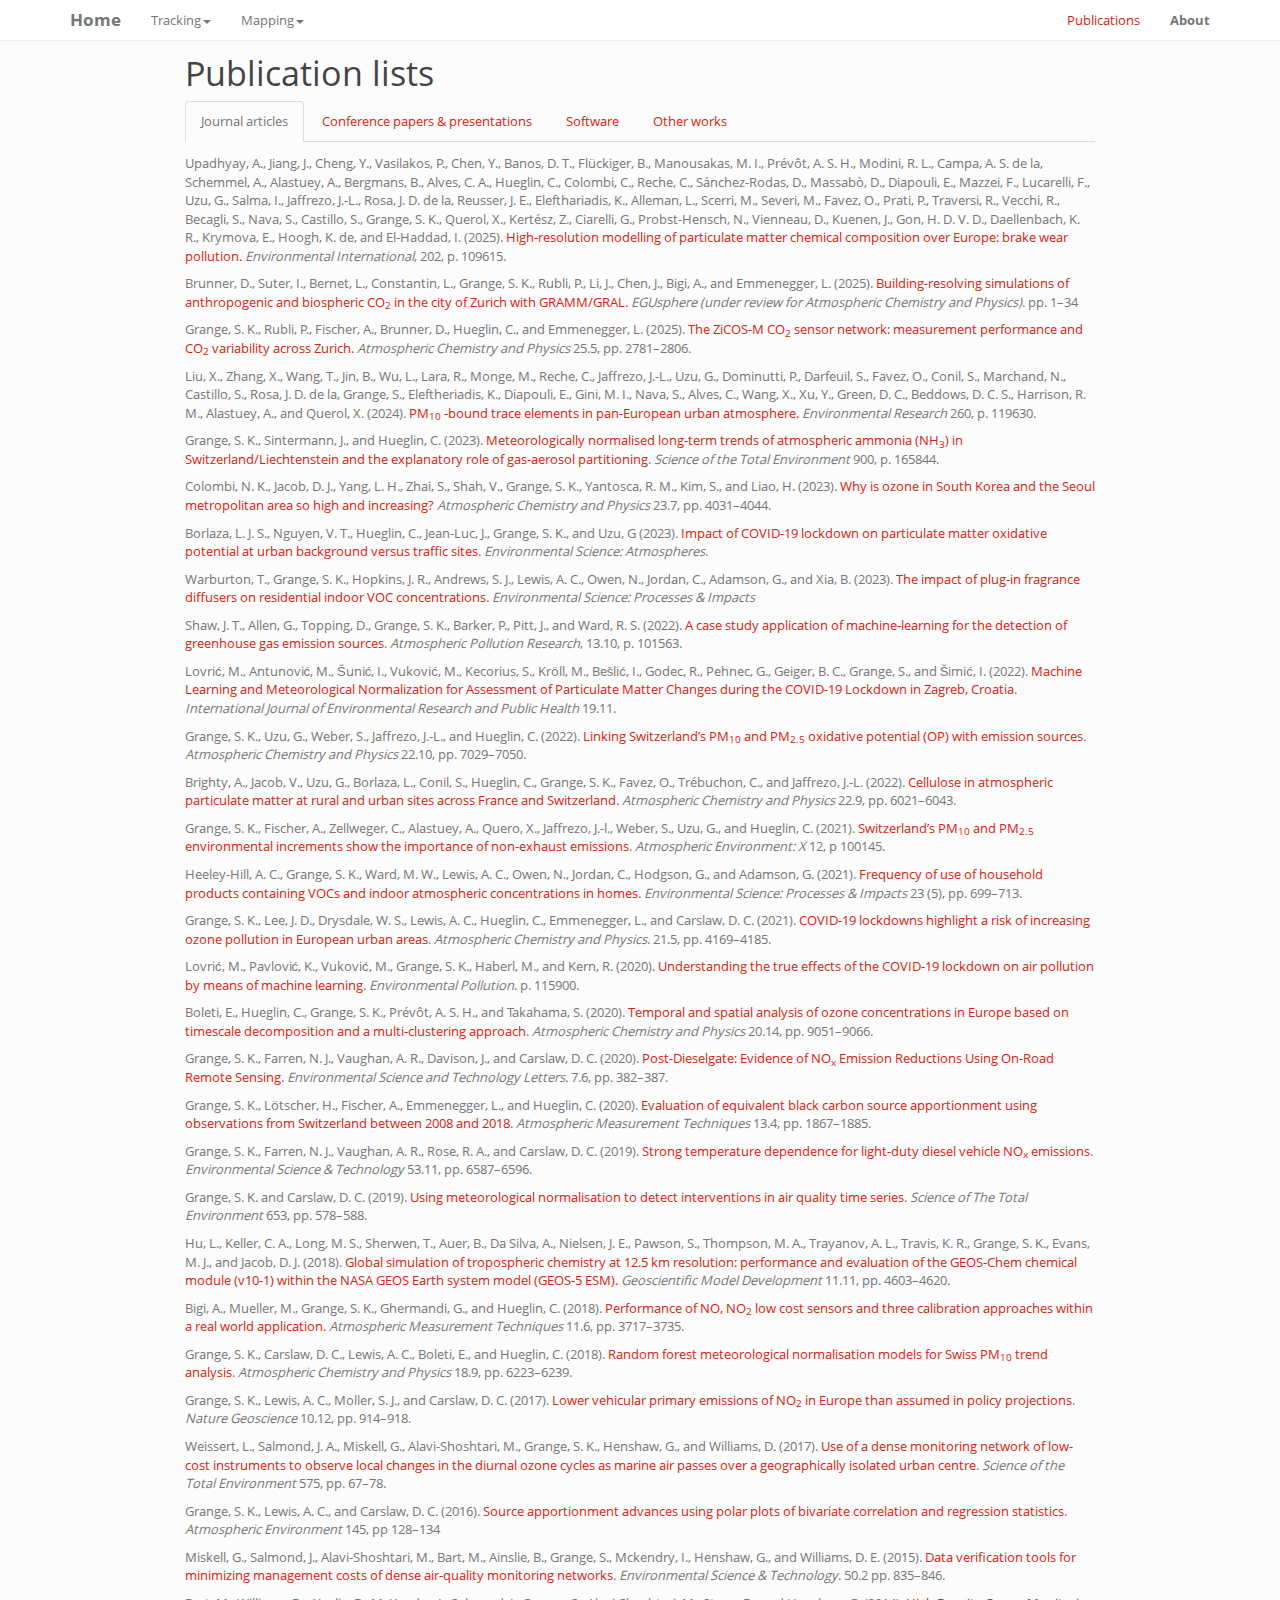
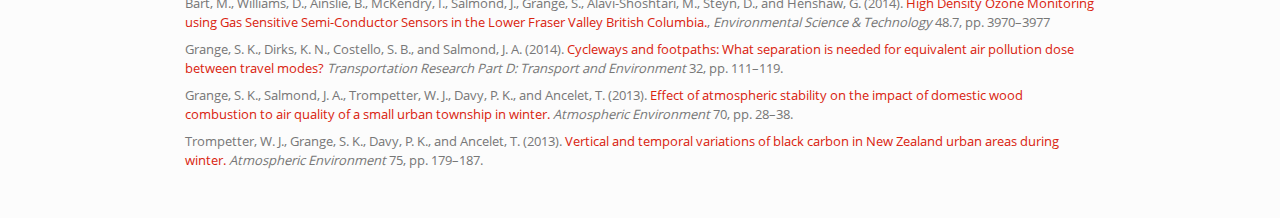
<file: publications.html>
<!DOCTYPE html>

<html>

<head>

<meta charset="utf-8" />
<meta name="generator" content="pandoc" />
<meta http-equiv="X-UA-Compatible" content="IE=EDGE" />




<title>Publications</title>

<script src="libs/header-attrs-2.29/header-attrs.js"></script>
<script src="libs/jquery-3.6.0/jquery-3.6.0.min.js"></script>
<meta name="viewport" content="width=device-width, initial-scale=1" />
<link href="libs/bootstrap-3.3.5/css/simplex.min.css" rel="stylesheet" />
<script src="libs/bootstrap-3.3.5/js/bootstrap.min.js"></script>
<script src="libs/bootstrap-3.3.5/shim/html5shiv.min.js"></script>
<script src="libs/bootstrap-3.3.5/shim/respond.min.js"></script>
<style>h1 {font-size: 34px;}
       h1.title {font-size: 38px;}
       h2 {font-size: 30px;}
       h3 {font-size: 24px;}
       h4 {font-size: 18px;}
       h5 {font-size: 16px;}
       h6 {font-size: 12px;}
       code {color: inherit; background-color: rgba(0, 0, 0, 0.04);}
       pre:not([class]) { background-color: white }</style>
<script src="libs/navigation-1.1/tabsets.js"></script>
<link href="libs/highlightjs-9.12.0/default.css" rel="stylesheet" />
<script src="libs/highlightjs-9.12.0/highlight.js"></script>

<style type="text/css">
  code{white-space: pre-wrap;}
  span.smallcaps{font-variant: small-caps;}
  span.underline{text-decoration: underline;}
  div.column{display: inline-block; vertical-align: top; width: 50%;}
  div.hanging-indent{margin-left: 1.5em; text-indent: -1.5em;}
  ul.task-list{list-style: none;}
    </style>

<style type="text/css">code{white-space: pre;}</style>
<script type="text/javascript">
if (window.hljs) {
  hljs.configure({languages: []});
  hljs.initHighlightingOnLoad();
  if (document.readyState && document.readyState === "complete") {
    window.setTimeout(function() { hljs.initHighlighting(); }, 0);
  }
}
</script>









<style type = "text/css">
.main-container {
  max-width: 940px;
  margin-left: auto;
  margin-right: auto;
}
img {
  max-width:100%;
}
.tabbed-pane {
  padding-top: 12px;
}
.html-widget {
  margin-bottom: 20px;
}
button.code-folding-btn:focus {
  outline: none;
}
summary {
  display: list-item;
}
details > summary > p:only-child {
  display: inline;
}
pre code {
  padding: 0;
}
</style>


<style type="text/css">
.dropdown-submenu {
  position: relative;
}
.dropdown-submenu>.dropdown-menu {
  top: 0;
  left: 100%;
  margin-top: -6px;
  margin-left: -1px;
  border-radius: 0 6px 6px 6px;
}
.dropdown-submenu:hover>.dropdown-menu {
  display: block;
}
.dropdown-submenu>a:after {
  display: block;
  content: " ";
  float: right;
  width: 0;
  height: 0;
  border-color: transparent;
  border-style: solid;
  border-width: 5px 0 5px 5px;
  border-left-color: #cccccc;
  margin-top: 5px;
  margin-right: -10px;
}
.dropdown-submenu:hover>a:after {
  border-left-color: #adb5bd;
}
.dropdown-submenu.pull-left {
  float: none;
}
.dropdown-submenu.pull-left>.dropdown-menu {
  left: -100%;
  margin-left: 10px;
  border-radius: 6px 0 6px 6px;
}
</style>

<script type="text/javascript">
// manage active state of menu based on current page
$(document).ready(function () {
  // active menu anchor
  href = window.location.pathname
  href = href.substr(href.lastIndexOf('/') + 1)
  if (href === "")
    href = "index.html";
  var menuAnchor = $('a[href="' + href + '"]');

  // mark the anchor link active (and if it's in a dropdown, also mark that active)
  var dropdown = menuAnchor.closest('li.dropdown');
  if (window.bootstrap) { // Bootstrap 4+
    menuAnchor.addClass('active');
    dropdown.find('> .dropdown-toggle').addClass('active');
  } else { // Bootstrap 3
    menuAnchor.parent().addClass('active');
    dropdown.addClass('active');
  }

  // Navbar adjustments
  var navHeight = $(".navbar").first().height() + 15;
  var style = document.createElement('style');
  var pt = "padding-top: " + navHeight + "px; ";
  var mt = "margin-top: -" + navHeight + "px; ";
  var css = "";
  // offset scroll position for anchor links (for fixed navbar)
  for (var i = 1; i <= 6; i++) {
    css += ".section h" + i + "{ " + pt + mt + "}\n";
  }
  style.innerHTML = "body {" + pt + "padding-bottom: 40px; }\n" + css;
  document.head.appendChild(style);
});
</script>

<!-- tabsets -->

<style type="text/css">
.tabset-dropdown > .nav-tabs {
  display: inline-table;
  max-height: 500px;
  min-height: 44px;
  overflow-y: auto;
  border: 1px solid #ddd;
  border-radius: 4px;
}

.tabset-dropdown > .nav-tabs > li.active:before, .tabset-dropdown > .nav-tabs.nav-tabs-open:before {
  content: "\e259";
  font-family: 'Glyphicons Halflings';
  display: inline-block;
  padding: 10px;
  border-right: 1px solid #ddd;
}

.tabset-dropdown > .nav-tabs.nav-tabs-open > li.active:before {
  content: "\e258";
  font-family: 'Glyphicons Halflings';
  border: none;
}

.tabset-dropdown > .nav-tabs > li.active {
  display: block;
}

.tabset-dropdown > .nav-tabs > li > a,
.tabset-dropdown > .nav-tabs > li > a:focus,
.tabset-dropdown > .nav-tabs > li > a:hover {
  border: none;
  display: inline-block;
  border-radius: 4px;
  background-color: transparent;
}

.tabset-dropdown > .nav-tabs.nav-tabs-open > li {
  display: block;
  float: none;
}

.tabset-dropdown > .nav-tabs > li {
  display: none;
}
</style>

<!-- code folding -->




</head>

<body>


<div class="container-fluid main-container">



<div class="navbar navbar-default  navbar-fixed-top" role="navigation">
  <div class="container">
    <div class="navbar-header">
      <!-- NOTE: add "navbar-inverse" class for an alternate navbar background -->
      <button type="button" class="navbar-toggle collapsed" data-toggle="collapse" data-target="#navbar">
        <span class="icon-bar"></span>
        <span class="icon-bar"></span>
        <span class="icon-bar"></span>
      </button>
      <!-- Global home -->
      <a class="navbar-brand" href="index.html"><b>Home</b></a>
    </div>
    <div id="navbar" class="navbar-collapse collapse">
      <ul class="nav navbar-nav">
        
        <!-- Dropdown -->
        <li class="dropdown">
          <a href="#" class="dropdown-toggle" data-toggle="dropdown">Tracking<b class="caret"></b></a>
            <ul class="dropdown-menu">
              <li class="dropdown-header"><b>Active activities</b></li>
              <li><a href="running_log.html">Running Log</a></li>
              <li><a href="fuel_efficiency.html">Fuel efficiency</a></li>
              <li><a href="www/maps/location_tracking/location_tracking.html" target = "_blank">Location tracking</a></li>
            </ul>
        </li>
        
        <!-- Dropdown -->
        <li class="dropdown">
          <a href="#" class="dropdown-toggle" data-toggle="dropdown">Mapping<b class="caret"></b></a>
            <ul class="dropdown-menu">

              <li class="dropdown-header"><b>Air quality databases</b></li>
              <li><a href="www/maps/smonitor_europe_sites/smonitor_europe_sites.html" target = "_blank"><b>smonitor</b> Europe sites</a></li>
            </ul>
        </li>
        
      </ul>
      
      <!-- Right hand tab -->
      <ul class="nav navbar-nav navbar-right">
        <li><a href="publications.html">Publications</a></li>
        <li><a href="about.html"><b>About</b></a></li>
      </ul>
      
    </div><!--/.nav-collapse -->
  </div><!--/.container -->
</div><!--/.navbar -->

<div id="header">




</div>


<div id="publication-lists" class="section level1 tabset tabset-fade">
<h1 class="tabset tabset-fade">Publication lists</h1>
<div id="journal-articles" class="section level2">
<h2>Journal articles</h2>
<p>Upadhyay, A., Jiang, J., Cheng, Y., Vasilakos, P., Chen, Y., Banos,
D. T., Flückiger, B., Manousakas, M. I., Prévôt, A. S. H., Modini, R.
L., Campa, A. S. de la, Schemmel, A., Alastuey, A., Bergmans, B., Alves,
C. A., Hueglin, C., Colombi, C., Reche, C., Sánchez-Rodas, D., Massabò,
D., Diapouli, E., Mazzei, F., Lucarelli, F., Uzu, G., Salma, I.,
Jaffrezo, J.-L., Rosa, J. D. de la, Reusser, J. E., Elefthariadis, K.,
Alleman, L., Scerri, M., Severi, M., Favez, O., Prati, P., Traversi, R.,
Vecchi, R., Becagli, S., Nava, S., Castillo, S., Grange, S. K., Querol,
X., Kertész, Z., Ciarelli, G., Probst-Hensch, N., Vienneau, D., Kuenen,
J., Gon, H. D. V. D., Daellenbach, K. R., Krymova, E., Hoogh, K. de, and
El-Haddad, I. (2025). <a
href="https://doi.org/10.1016/j.envint.2025.109615">High-resolution
modelling of particulate matter chemical composition over Europe: brake
wear pollution.</a> <em>Environmental International</em>, 202,
p. 109615.</p>
<p>Brunner, D., Suter, I., Bernet, L., Constantin, L., Grange, S. K.,
Rubli, P., Li, J., Chen, J., Bigi, A., and Emmenegger, L. (2025). <a
href="https://egusphere.copernicus.org/preprints/2025/egusphere-2025-640">Building-resolving
simulations of anthropogenic and biospheric CO<sub>2</sub> in the city
of Zurich with GRAMM/GRAL.</a> <em>EGUsphere (under review for
Atmospheric Chemistry and Physics)</em>. pp. 1–34</p>
<p>Grange, S. K., Rubli, P., Fischer, A., Brunner, D., Hueglin, C., and
Emmenegger, L. (2025). <a
href="https://acp.copernicus.org/articles/25/2781/2025/">The ZiCOS-M
CO<sub>2</sub> sensor network: measurement performance and
CO<sub>2</sub> variability across Zurich.</a> <em>Atmospheric Chemistry
and Physics</em> 25.5, pp. 2781–2806.</p>
<p>Liu, X., Zhang, X., Wang, T., Jin, B., Wu, L., Lara, R., Monge, M.,
Reche, C., Jaffrezo, J.-L., Uzu, G., Dominutti, P., Darfeuil, S., Favez,
O., Conil, S., Marchand, N., Castillo, S., Rosa, J. D. de la, Grange,
S., Eleftheriadis, K., Diapouli, E., Gini, M. I., Nava, S., Alves, C.,
Wang, X., Xu, Y., Green, D. C., Beddows, D. C. S., Harrison, R. M.,
Alastuey, A., and Querol, X. (2024). <a
href="https://www.sciencedirect.com/science/article/pii/S0013935124015354">PM<sub>10</sub>
-bound trace elements in pan-European urban atmosphere.</a>
<em>Environmental Research</em> 260, p. 119630.</p>
<p>Grange, S. K., Sintermann, J., and Hueglin, C. (2023). <a
href="https://www.sciencedirect.com/science/article/pii/S0048969723044698">Meteorologically
normalised long-term trends of atmospheric ammonia (NH<sub>3</sub>) in
Switzerland/Liechtenstein and the explanatory role of gas-aerosol
partitioning</a>. <em>Science of the Total Environment</em> 900,
p. 165844.</p>
<p>Colombi, N. K., Jacob, D. J., Yang, L. H., Zhai, S., Shah, V.,
Grange, S. K., Yantosca, R. M., Kim, S., and Liao, H. (2023). <a
href="https://acp.copernicus.org/articles/23/4031/2023/">Why is ozone in
South Korea and the Seoul metropolitan area so high and increasing?</a>
<em>Atmospheric Chemistry and Physics</em> 23.7, pp. 4031–4044.</p>
<p>Borlaza, L. J. S., Nguyen, V. T., Hueglin, C., Jean-Luc, J., Grange,
S. K., and Uzu, G (2023). <a
href="https://pubs.rsc.org/en/Content/ArticleLanding/2023/EA/D3EA00013C">Impact
of COVID-19 lockdown on particulate matter oxidative potential at urban
background versus traffic sites</a>. <em>Environmental Science:
Atmospheres</em>.</p>
<p>Warburton, T., Grange, S. K., Hopkins, J. R., Andrews, S. J., Lewis,
A. C., Owen, N., Jordan, C., Adamson, G., and Xia, B. (2023). <a
href="http://dx.doi.org/10.1039/D2EM00444E">The impact of plug-in
fragrance diffusers on residential indoor VOC concentrations</a>.
<em>Environmental Science: Processes &amp; Impacts</em></p>
<p>Shaw, J. T., Allen, G., Topping, D., Grange, S. K., Barker, P., Pitt,
J., and Ward, R. S. (2022). <a
href="https://www.sciencedirect.com/science/article/pii/S1309104222002446">A
case study application of machine-learning for the detection of
greenhouse gas emission sources</a>. <em>Atmospheric Pollution
Research</em>, 13.10, p. 101563.</p>
<p>Lovrić, M., Antunović, M., Šunić, I., Vuković, M., Kecorius, S.,
Kröll, M., Bešlić, I., Godec, R., Pehnec, G., Geiger, B. C., Grange, S.,
and Šimić, I. (2022). <a
href="https://www.mdpi.com/1660-4601/19/11/6937">Machine Learning and
Meteorological Normalization for Assessment of Particulate Matter
Changes during the COVID-19 Lockdown in Zagreb, Croatia</a>.
<em>International Journal of Environmental Research and Public
Health</em> 19.11.</p>
<p>Grange, S. K., Uzu, G., Weber, S., Jaffrezo, J.-L., and Hueglin, C.
(2022). <a
href="https://acp.copernicus.org/articles/22/7029/2022">Linking
Switzerland’s PM<sub>10</sub> and PM<sub>2.5</sub> oxidative potential
(OP) with emission sources</a>. <em>Atmospheric Chemistry and
Physics</em> 22.10, pp. 7029–7050.</p>
<p>Brighty, A., Jacob, V., Uzu, G., Borlaza, L., Conil, S., Hueglin, C.,
Grange, S. K., Favez, O., Trébuchon, C., and Jaffrezo, J.-L. (2022). <a
href="https://acp.copernicus.org/articles/22/6021/2022">Cellulose in
atmospheric particulate matter at rural and urban sites across France
and Switzerland</a>. <em>Atmospheric Chemistry and Physics</em> 22.9,
pp. 6021–6043.</p>
<p>Grange, S. K., Fischer, A., Zellweger, C., Alastuey, A., Quero, X.,
Jaffrezo, J.-l., Weber, S., Uzu, G., and Hueglin, C. (2021). <a
href="https://www.sciencedirect.com/science/article/pii/S2590162121000459">Switzerland’s
PM<sub>10</sub> and PM<sub>2.5</sub> environmental increments show the
importance of non-exhaust emissions</a>. <em>Atmospheric Environment:
X</em> 12, p 100145.</p>
<p>Heeley-Hill, A. C., Grange, S. K., Ward, M. W., Lewis, A. C., Owen,
N., Jordan, C., Hodgson, G., and Adamson, G. (2021). <a
href="http://dx.doi.org/10.1039/D0EM00504E">Frequency of use of
household products containing VOCs and indoor atmospheric concentrations
in homes</a>. <em>Environmental Science: Processes &amp; Impacts</em> 23
(5), pp. 699–713.</p>
<p>Grange, S. K., Lee, J. D., Drysdale, W. S., Lewis, A. C., Hueglin,
C., Emmenegger, L., and Carslaw, D. C. (2021). <a
href="https://acp.copernicus.org/articles/21/4169/2021/">COVID-19
lockdowns highlight a risk of increasing ozone pollution in European
urban areas</a>. <em>Atmospheric Chemistry and Physics</em>. 21.5,
pp. 4169–4185.</p>
<p>Lovrić, M., Pavlović, K., Vuković, M., Grange, S. K., Haberl, M., and
Kern, R. (2020). <a
href="http://www.sciencedirect.com/science/article/pii/S0269749120365891">Understanding
the true effects of the COVID-19 lockdown on air pollution by means of
machine learning</a>. <em>Environmental Pollution</em>. p. 115900.</p>
<p>Boleti, E., Hueglin, C., Grange, S. K., Prévôt, A. S. H., and
Takahama, S. (2020). <a
href="https://www.atmos-chem-phys.net/20/9051/2020/">Temporal and
spatial analysis of ozone concentrations in Europe based on timescale
decomposition and a multi-clustering approach</a>. <em>Atmospheric
Chemistry and Physics</em> 20.14, pp. 9051–9066.</p>
<p>Grange, S. K., Farren, N. J., Vaughan, A. R., Davison, J., and
Carslaw, D. C. (2020). <a
href="https://doi.org/10.1021/acs.estlett.0c00188">Post-Dieselgate:
Evidence of NO<sub>x</sub> Emission Reductions Using On-Road Remote
Sensing</a>. <em>Environmental Science and Technology Letters</em>. 7.6,
pp. 382–387.</p>
<p>Grange, S. K., Lötscher, H., Fischer, A., Emmenegger, L., and
Hueglin, C. (2020). <a
href="https://www.atmos-meas-tech.net/13/1867/2020/">Evaluation of
equivalent black carbon source apportionment using observations from
Switzerland between 2008 and 2018</a>. <em>Atmospheric Measurement
Techniques</em> 13.4, pp. 1867–1885.</p>
<p>Grange, S. K., Farren, N. J., Vaughan, A. R., Rose, R. A., and
Carslaw, D. C. (2019). <a
href="https://pubs.acs.org/doi/abs/10.1021/acs.est.9b01024">Strong
temperature dependence for light-duty diesel vehicle NO<sub>x</sub>
emissions</a>. <em>Environmental Science &amp; Technology</em> 53.11,
pp. 6587–6596.</p>
<p>Grange, S. K. and Carslaw, D. C. (2019). <a
href="http://www.sciencedirect.com/science/article/pii/S004896971834244X">Using
meteorological normalisation to detect interventions in air quality time
series</a>. <em>Science of The Total Environment</em> 653,
pp. 578–588.</p>
<p>Hu, L., Keller, C. A., Long, M. S., Sherwen, T., Auer, B., Da Silva,
A., Nielsen, J. E., Pawson, S., Thompson, M. A., Trayanov, A. L.,
Travis, K. R., Grange, S. K., Evans, M. J., and Jacob, D. J. (2018). <a
href="https://www.geosci-model-dev.net/11/4603/2018/">Global simulation
of tropospheric chemistry at 12.5 km resolution: performance and
evaluation of the GEOS-Chem chemical module (v10-1) within the NASA GEOS
Earth system model (GEOS-5 ESM).</a> <em>Geoscientific Model
Development</em> 11.11, pp. 4603–4620.</p>
<p>Bigi, A., Mueller, M., Grange, S. K., Ghermandi, G., and Hueglin, C.
(2018). <a
href="https://www.atmos-meas-tech.net/11/3717/2018/">Performance of NO,
NO<sub>2</sub> low cost sensors and three calibration approaches within
a real world application.</a> <em>Atmospheric Measurement
Techniques</em> 11.6, pp. 3717–3735.</p>
<p>Grange, S. K., Carslaw, D. C., Lewis, A. C., Boleti, E., and Hueglin,
C. (2018). <a
href="https://www.atmos-chem-phys.net/18/6223/2018/">Random forest
meteorological normalisation models for Swiss PM<sub>10</sub> trend
analysis</a>. <em>Atmospheric Chemistry and Physics</em> 18.9,
pp. 6223–6239.</p>
<p>Grange, S. K., Lewis, A. C., Moller, S. J., and Carslaw, D. C.
(2017). <a href="https://doi.org/10.1038/s41561-017-0009-0">Lower
vehicular primary emissions of NO<sub>2</sub> in Europe than assumed in
policy projections</a>. <em>Nature Geoscience</em> 10.12,
pp. 914–918.</p>
<p>Weissert, L., Salmond, J. A., Miskell, G., Alavi-Shoshtari, M.,
Grange, S. K., Henshaw, G., and Williams, D. (2017). <a
href="http://www.sciencedirect.com/science/article/pii/S004896971632160X">Use
of a dense monitoring network of low-cost instruments to observe local
changes in the diurnal ozone cycles as marine air passes over a
geographically isolated urban centre</a>. <em>Science of the Total
Environment</em> 575, pp. 67–78.</p>
<p>Grange, S. K., Lewis, A. C., and Carslaw, D. C. (2016). <a
href="http://www.sciencedirect.com/science/article/pii/S1352231016307166">Source
apportionment advances using polar plots of bivariate correlation and
regression statistics</a>. <em>Atmospheric Environment</em> 145, pp
128–134</p>
<p>Miskell, G., Salmond, J., Alavi-Shoshtari, M., Bart, M., Ainslie, B.,
Grange, S., Mckendry, I., Henshaw, G., and Williams, D. E. (2015). <a
href="http://dx.doi.org/10.1021/acs.est.5b04421">Data verification tools
for minimizing management costs of dense air-quality monitoring
networks</a>. <em>Environmental Science &amp; Technology</em>. 50.2
pp. 835–846.</p>
<p>Bart, M., Williams, D., Ainslie, B., McKendry, I., Salmond, J.,
Grange, S., Alavi-Shoshtari, M., Steyn, D., and Henshaw, G. (2014). <a
href="http://dx.doi.org/10.1021/es404610t">High Density Ozone Monitoring
using Gas Sensitive Semi-Conductor Sensors in the Lower Fraser Valley
British Columbia.</a>, <em>Environmental Science &amp; Technology</em>
48.7, pp. 3970–3977</p>
<p>Grange, S. K., Dirks, K. N., Costello, S. B., and Salmond, J. A.
(2014). <a
href="http://www.sciencedirect.com/science/article/pii/S1361920914000996">Cycleways
and footpaths: What separation is needed for equivalent air pollution
dose between travel modes?</a> <em>Transportation Research Part D:
Transport and Environment</em> 32, pp. 111–119.</p>
<p>Grange, S. K., Salmond, J. A., Trompetter, W. J., Davy, P. K., and
Ancelet, T. (2013). <a
href="http://www.sciencedirect.com/science/article/pii/S1352231013000411">Effect
of atmospheric stability on the impact of domestic wood combustion to
air quality of a small urban township in winter.</a> <em>Atmospheric
Environment</em> 70, pp. 28–38.</p>
<p>Trompetter, W. J., Grange, S. K., Davy, P. K., and Ancelet, T.
(2013). <a
href="http://www.sciencedirect.com/science/article/pii/S1352231013002902">Vertical
and temporal variations of black carbon in New Zealand urban areas
during winter.</a> <em>Atmospheric Environment</em> 75, pp. 179–187.</p>
</div>
<div id="conference-papers-presentations" class="section level2">
<h2>Conference papers &amp; presentations</h2>
<p>Via, M., Rusanen, A., Demšar, J., Hao, Y., Manousakas, M., Jiang, J.,
Močnik, G., Grange, S. K., and Daellenbach, K. R. (2025). Sparsity
introduction in Bayesian models for aerosol source apportionment through
the regularised horseshoe prior. International Conference AI for SCIENCE
2025, 22–26 September 2025, Ljubljana, Slovenia.</p>
<p>Zhao, B., Grange, S. K., Gupta, U., Larbi, M., and Morawska, L.
(2025). <a
href="https://drive.google.com/file/d/1w1-12mglHmkSzgwJpZc84pwM5Hasno51/view?usp=drive_link">Enhancing
Existing BMS Capabilities for Indoor Air Quality Optimization.</a> Clean
Indoor Air for ALL conference. 13–15 October, 2025, Amora Riverwalk
Melbourne.</p>
<p>Karvonen, A., Havu, M., Grange, S. K., Ponomarev, N., Stagakis, S.,
Molinier, B., Kljun, N., Brunner, D., Emmenegger, L., and Järvi, L.
(2025). <a
href="https://drive.google.com/file/d/1QrtOxa3IuNuO7OCvMjo0BcMKLrbdV_X3/view?usp=drive_link">Utilizing
urban land surface model SUEWS to estimate effects of green
infrastructures to carbon and heat balances in Zürich, Switzerland.</a>
ICUC12 – 12th International Conference on Urban Climate. July 7–11,
2025. Rotterdam, The Netherlands.</p>
<p>Bernet, L., Constantin, L., Emmenegger, L., Grange, S. K., Hüglin,
C., Rubli, P., and Brunner, D. (2025). <a
href="https://drive.google.com/file/d/19h1Ydl4O4MkxDhI_Jei65CRE4eXAU_iT/view?usp=drive_link.">CO<sub>2</sub>
emission estimates in the city of Zurich: combining building-resolved
modelling with a dense urban monitoring network.</a> DACH 2025
Conference. June 23–28, 2025. Oeschger Center, University of Bern,
Switzerland.</p>
<p>Grange, S. K., Jayaratne, R., Josa-Cullere, A., Brown, A., Kumar, P.,
Green, L., Green, D., Fierz, M., Asbach, C., Hueglin, C., Patel, H.,
Silvonen, V., Rönkkö, T., Timonen, H., Teinilä, K., Petäjä, T., Niemi,
J., Lazaridis, M., Chatoutsidou, S. E., Wang, H., Stabile, L., Buonanno,
G., Chen, H., Zhu, Y., Alastuey, A., Querol, X., Baron, L., and
Morawska, L. (2025). <a
href="https://drive.google.com/file/d/1At68emaicrb1h7JIwNHkrS--VRtmg-fP/view?usp=drive_link">Evaluation
of the Naneos Partector 2 Pro ultrafine particle monitor to support
WHO’s 2021 good practice statements.</a> 6th Workplace &amp; Indoor
Aerosols Conference (WIAC2025), May 6–8, 2025. Gaeta, Latina, Lazio,
Italy. Presented by Lidia Morawska.</p>
<p>Emmenegger, L., Bernet, L., Constantin, L., Christen, A., Fischer,
A., Grange, S. K., Hammer, S., Hörger, C., Hüglin, C., Kljun, N.,
Marbet, S., Molinier, B., Ponomarev, N., Rubli, P., Stagakis, S., and
Brunner, D. (2025). <a
href="https://drive.google.com/file/d/1pdgt4xyJu5Xe2Td_mFmb7Ahg46xaofoj/view?usp=drive_link">Towards
observation-based CO<sub>2</sub> emission estimates for the city of
Zürich—a lively journey.</a> Urban Greenhouse Gas Conference and
Stakeholder Summit 2025. April 7–9, 2025. Geneva, Switzerland.</p>
<p>Grange, S. K., Rubli, P., Fischer, A., Hueglin, C., Ponomarev, N.,
Brunner, D., and Emmenegger, L. (2024). <a
href="https://drive.google.com/file/d/1LjuGZPcwwe_DfAIQDyUFJUTEqmVmoWDC/view?usp=drive_link">Design,
operation, and insights from Zürich city’s mid- and low-cost ICOS Cities
CO<sub>2</sub> sensor network.</a> ICOS Science Conference 2024,
September 10–12 2024, Versailles Palais des Congrès, France.</p>
<p>Aigner, P., Kühbacher, D., Wenzel, A., Schmitt, A., Böhm, F.,
Makowski, M., Kürzinger, K., Laurent, O., Rubli, P., Grange, S.,
Emmenegger, L., and Chen, J. (2024). <a
href="https://drive.google.com/file/d/1cJ6IA7yW-NWQREARGQmmO3YpuXJE0UTj/view?usp=drive_link">ACROPOLIS.
Autonomous and Calibrated Roof-top Observatory for MetroPOLItan
Sensing.</a> ICOS Science Conference 2024. September 10–12, 2024,
Versailles Palais des Congrès, France.</p>
<p>Kühbacher, D., Chen, J., Bärtschi, J., Khan, A. A., Wenzel, A.,
Aigner, P., Grange, S., Rubli, P., and Emmenegger, L. (2024). <a
href="https://drive.google.com/file/d/1UMz_BalNpKuUDRaOli8T4tQZKGeuznlh/view?usp=drive_link">SCOUT:
Street-Level Carbon Observatory for Urban Terrain.</a> ICOS Science
Conference 2024. ICOS Science Conference 2024. September 10–12, 2024,
Versailles Palais des Congrès, France.</p>
<p>Bernet, L., Constantin, L., Emmenegger, L., Grange, S. K., Hüglin,
C., Ponomarev, N., Rubli, P., and Brunner, D. (2024). <a
href="https://drive.google.com/file/d/1Tsf_qu7211V72z11NRvUPZFJ43T-eS78/view?usp=drive_link">Building-resolved
CO<sub>2</sub> simulations to estimate emissions of the city of
Zurich.</a> ICOS Science Conference 2024, September 10–12 2024,
Versailles Palais des Congrès, France.</p>
<p>Grange, S. K., Rubli, P., Fischer, A., Hüglin, C., and Emmenegger, L.
(2024c). <a
href="https://drive.google.com/file/d/1ybrRRMS3J4Wg-SMDd1DsV0pTYptJ14g7/view?usp=drive_link">Design,
operation, and insights from Zürich City’s mid- and low-cost CO2 sensor
network.</a> 14th International Conference on Air Quality, Helsinki,
Finland, 13–17 May, 2024.</p>
<p>Grange, S., Rubli, P., Fischer, A., Hueglin, C., Ponomarev, N.,
Brunner, D., and Emmenegger, L. (2024). <a
href="https://drive.google.com/file/d/1OYAB7ot6BW25zf6MRwji71z85tDICri_/view?usp=sharing">Design,
deployment, and insights from Zürich city’s mid- and low-cost
CO<sub>2</sub> sensor network.</a> EGU General Assembly 2024, Vienna,
Austria, 14–19 April 2024, EGU24-5221. Session AS3.38 – Science-based,
measurement-based greenhouse gas monitoring and emission estimates in
support of national, sub-national, city and industrial climate change
mitigation. Presented by Lukas Emmenegger.</p>
<p>Ponomarev, N., Steiner, M., Koene, E., Constantin, L., Rubli, P.,
Grange, S., Emmenegger, L., and Brunner, D. (2024). <a
href="https://meetingorganizer.copernicus.org/EGU24/EGU24-7420.html">Estimation
of CO<sub>2</sub> fluxes in the city of Zurich using the mesoscale
atmospheric transport and inversion model ICON-ART-CTDAS.</a> EGU
General Assembly 2024, Vienna, Austria, 14–19 April 2024, EGU24-7420.
Session AS3.36 – Urban Air Quality and Greenhouse Gases.</p>
<p>Rausch, J., Jaramillo-Vogel, D., Perseguers, S., Manousakas, M.,
Daellenbach, K. R., Grange, S. K., Hüglin, C., Alastuey, A., and
Schnidrig, N. (2024). <a
href="https://drive.google.com/file/d/1dvoLi-jQOYjFnZmi7PhsozQQgrzaWaik/view?usp=drive_link">Using
SEM/EDX morpho-chemical single particle analysis for elemental source
apportionment in PM<sub>10–2.5</sub> following a validation with
ICP-MS/-AES data.</a> The European Aerosol Conference 2024
(EAC2024).</p>
<p>Grange, S. K. (2024). <a
href="https://drive.google.com/file/d/1TUqrUjs9gt4SpwE1AxEPcJaEV1u8gZZQ/view?usp=drive_link">Robust
trend analysis and intervention detection of air pollutants with the use
of machine learning models.</a> Clean Air Society of Australia and New
Zealand (CASANZ) AIR TALKS 2024 – Modelling. Presented online on
February 29, 2024.</p>
<p>Christen, A., Emmenegger, L., Hammer, S., Kutsch, W., D’Onofrio, C.,
Chen, J., Eritt, M., Haeffelin, M., Järvi, L., Kljun, N., Lauvaux, T.,
Loubet, B., Mauder, M., Mensah, A. A., Papale, D., Rivier, L., Stagakis,
S., Vermeulen, A., Aigner, P., Bernasconi, D., Brunner, D., Buysse, P.,
Chariot, M., Fischer, A., Grange, S., Hashemi, J., Hilland, R., Holst,
C. C., Kasurinen, V., Kotthaus, S., Kühbacher, D., Kunz, A.-K., Lan, C.,
Laurent, O., Lopez, M., Luther, A., Makowski, M., Morrison, W.,
Nicolini, G., Ramonet, M., Rubli, P., Soininen, J., Vogt, R., Wenzel,
A., and Zeeman, M. (2023). <a
href="https://drive.google.com/file/d/1CkaWTmU8C5DcfLLiGial7W4avV-3nrsC/view?usp=share_link">ICOS
pilot observatories to monitor greenhouse gas emissions from three
different-size European cities.</a> EGU General Assembly 2023, Vienna,
Austria, 24–28 Apr 2023, EGU23-9884. Session AS2.4 – Air-Land
Interactions (General Session).</p>
<p>Grange, S., Rubli, P., Hueglin, C., Fischer, A., Baffelli, S.,
Brunner, D., and Emmenegger, L. (2023). <a
href="https://drive.google.com/file/d/1qyD3qOVCbyvRcyOy5diwTlOz7CE3XSND/view?usp=share_link">Design,
deployment, and exploitation of a high-density CO<sub>2</sub> sensor
network in Zürich City.</a> EGU General Assembly 2023, Vienna, Austria,
24–28 Apr 2023, EGU23-7172. Session AS3.15 – Urban Air Quality and
Greenhouse Gases.</p>
<p>Grange, S. . K., Baffelli, S., Hueglin, C., Rubli, P., Fischer, A.,
and Emmenegger, L. (2022). <a
href="https://drive.google.com/file/d/1dfxKZ3vpjJSFIfxKF--CHcs2S6BmG9Nt/view?usp=sharing">Operation
of the ICOS-Cities urban CO<sub>2</sub> sensor network in Zürich,
Switzerland</a>. ICOS Science Conference 2022. Presented on September
15, 2022, Utrecht, the Netherlands.</p>
<p>Grange, S. K., Uzu, G., Weber, S., Jaffrezo, J.-L., Alastuey, A.,
Querol, X., and Hueglin, C. (2022). <a
href="https://drive.google.com/file/d/1WPi7lHFV7J8_EZ28HWyfdFzPnEFGxEIz/view?usp=sharing">Characterisation
of Switzerland’s PM<sub>10</sub>, PM<sub>2.5</sub>, and associated
oxidative potential</a>. 13th International Conference on Air Quality -
Science and Application. Thessaloniki, Greece, 27 June–1 July, 2022.</p>
<p>Grange, S. . K., Lee, J. D., Drysdale, W. S., Lewis, A. C., Hueglin,
C., Emmenegger, L., and Carslaw, D. C. (2022). <a
href="https://drive.google.com/file/d/1RodR1JNja3VS3atDAL5rBZdAJoUronl-/view?usp=sharing">European
urban air quality and COVID-19 lockdowns</a>. 13th International
Conference on Air Quality - Science and Application. Thessaloniki,
Greece, 27 June–1 July, 2022.</p>
<p>Grange, S. K. (2021). <a
href="https://drive.google.com/file/d/13HcMhgsldrScQUkfW6MLQ76Adnx7vXgR/view?usp=sharing">COVID-19
lockdowns highlight a risk of increasing ozone pollution in European
urban areas</a>. Scottish Air Quality Database Seminar, 2021. Presented
online on March 17, 2021.</p>
<p>Grange, S. K. (2021). <a
href="https://drive.google.com/file/d/1edqgKOKhpwRfg25qjDDYvBK8j-tJ2Bzh/view?usp=sharing">European
gaseous air pollutants’ responses to COVID-19 restrictions</a>. ACTRIS
NO<sub>x</sub>/VOC QA workshop – April 21, 2021.</p>
<p>Grange, S. K. (2021). <a
href="https://drive.google.com/file/d/1HDl6Z2cVoVDi26FHiS8xAAlBcCDw_Rcc/view">The
impact of COVID-19 lockdowns on air quality in European urban areas</a>.
Data Science of the Natural Environment (DSNE; Lancaster University)
seminar. Presented online on May 20, 2021.</p>
<p>Grange, S. K., Lee, J. D., Drysdale, W. S., Lewis, A. C., Hueglin,
C., Emmenegger, L., and Carslaw, D. C. (2021). <a
href="https://drive.google.com/file/d/1tXzuVTdRQrZeMncdjFSp2aku0UTYRHIL/view?usp=sharing">The
impact of COVID-19 lockdowns on air quality in European urban areas</a>.
Royal Meteorological Society’s Virtual Event – Air Quality and Climate
Impacts of COVID-19 Lockdowns. Presented online on November 18,
2021.</p>
<p>Grange, S. K., Lee, J. D., Drysdale, W. S., Lewis, A. C., Hueglin,
C., Emmenegger, L., Reimann, S., and Carslaw, D. C. (2021). <a
href="https://drive.google.com/file/d/1WLuXYxDqyHW7i-FJuEdwMGjrFwhT4ZMT/view">The
impact and implications of COVID-19 mobility restrictions on European
air quality</a>. ACTRIS Week 2021 – Plenary Scientific Session.
Presented online on October 28, 2021.</p>
<p>Grange, S. K. (2021). <a
href="https://drive.google.com/file/d/18-ABB7IQxyv1OtqwX3zhcY5vJdZP-En9/view?usp=sharing">Exploring
Switzerland’s PM<sub>10</sub>, PM<sub>2.5</sub>, and associated
oxidative potential (OP)</a>. Swiss Aerosol Group (SAG) Meeting,
November 2, 2021, Bern, Switzerland.</p>
<p>Grange, S. K., Alastuey, A., Querol, X., Uzu, G., Jaffrezo, J.-L.,
and Hueglin, C. (2020). <a
href="https://drive.google.com/file/d/1KXbfaKDHwV_Y9k5m4PWVAo-1mZhGNy9T/view?usp=sharing">Characterisation
of Switzerland’s PM<sub>10</sub> and PM<sub>2.5</sub> between 1998 and
2019.</a> European Aerosol Conference (EAC 2020), held online between
August 31 and September 4, 2020, planned to be held in Aachen, Germany.
Session: AAS 1: Atmospheric new particle formation/Aerosols in earth
system models; ID: 202.</p>
<p>Grange, S. K., Lötscher, H., Fischer, A., Emmenegger, L., and
Hueglin, C. (2020). <a
href="https://drive.google.com/open?id=1mAZhHGp2ecWIFxv5rfvnAiaQW2OzJo_E">Exploring
equivalent black carbon (EBC) concentrations in Switzerland with the
aethalometer model.</a> Presented online for the 12th International
Conference on Air Quality – Science and Application (planned to be held
in Thessaloniki, Greece, 9-13 March, 2020).</p>
<p>Grange, S. K., Farren, N. J., Vaughan, A. R., Rose, R. A., and
Carslaw, D. C. (2019). <a
href="https://drive.google.com/open?id=1NQKZKBJ7cExlRXhZMqn-HrVwoHWlFatU">Strong
ambient temperature dependence on NO<sub>x</sub> emissions for
light-duty diesel vehicles</a>. Presented at American Geophysical Union
(AGU) 2019 Fall Meeting, San Francisco, California, 9–13 December.
Abstract number 488377 and final paper number A21W-2634.</p>
<p>Grange, S. K. (2018) <a
href="https://drive.google.com/open?id=1TXXuOmrBk_E-M3qjpCqoJzg4mUVcqRcH">Extracting
additional information from routine air quality data</a>. Presented on
2018-10-03 for the Kathleen Mary Stott (KMS) Prize winners’ seminar.</p>
<p>Grange, S. K., Carslaw, D. C., and Hueglin, C. (2018). <a
href="https://drive.google.com/open?id=1NSmRE9JA4kgSI5RIpjYdIRN2953Bv2sS">PM<sub>10</sub>
trends in Switzerland using random forest models</a>. 11th International
Conference on Air Quality - Science and Application. Air Quality 2018,
Barcelona, 12-16 March 2018.</p>
<p>Grange, S. K. and Carslaw, D. C. (2017). <a
href="https://drive.google.com/open?id=1LGoDGzafkG4vBqfwCEWfAWRNBR__xpqM">Comprehensive
analysis of European vehicular primary NO<sub>2</sub> trends</a>. 22nd
International Transport and Air Pollution Conference, 15-16 November
2017, Zürich, Switzerland.</p>
<p>Miskell, G., Salmond, J., Grange, S., Weissert, L., Henshaw, G., and
Williams, D. (2017). <a
href="http://www.mdpi.com/2504-3900/1/4/400">Reliable Long-Term Data
from Low-Cost Gas Sensor Networks in the Environment</a>. Proceedings
for Eurosensors 2017, Paris September 3-6.</p>
<p>Miskell, G., Salmond, J., Alavi-Shoshtari, M., Bart, M., Ainslie, B.,
Grange, S., McKendry, I., Henshaw, G., and Williams, D. (2016). <a
href="https://drive.google.com/open?id=0B7lRD1eNlhErRFpLMDRSdS1XNms">Application
of Automated Statistics for Managing Low Cost Air Quality Networks.</a>
Air Quality Measurement Methods and Technology. March 15-17, 2016.
Chapel Hill, North Carolina. Extended Abstract #29.</p>
<p>Grange, S. K., Dirks, K. N., Costello, S. B., Bolam, L., Brandon, R.
A., and Salmond, J. A. (2013). <a
href="https://drive.google.com/file/d/0B7lRD1eNlhErbk4zTTd4cGg2a2M/edit?usp=sharing">Carbon
monoxide exposure and dose for commuters in a roadside environment.</a>
The Meteorological Society of New Zealand Annual Conference, Palmerston
North, New Zealand on 19-22 November, 2013.</p>
<p>Ancelet, T., Davy, P., Trompetter, B., Markwitz, A., Grange, S., and
Weatherburn, D. (2012). <a
href="https://drive.google.com/file/d/0B7lRD1eNlhErcWRFdllwOWpIVzg/edit?usp=sharing">Air
Particulate Matter Sources on an Hourly Time-Scale-Alexandra and
Nelson.</a> National Air Quality Working Group May 25, 2012.</p>
<p>Grange, S. K. (2012). <a
href="https://drive.google.com/file/d/0B7lRD1eNlhErQ1NrOU42VnR1VDA/edit?usp=sharing">Winter-time
air quality consequences of domestic woodburning in a small urban
area.</a> Presented on February 10, 2012 at GNS Science, Gracefield, New
Zealand.</p>
<p>Grange, S. K., Salmond, J., Trompetter, B., Davy, P., and Ancelet, T.
(2012). <a
href="https://drive.google.com/file/d/0B7lRD1eNlhErWTZiN013WTJmZkk/edit?usp=sharing">Air
quality consequences of domestic wood burning in Nelson during the
winter of 2011.</a> The New Zealand National Air Quality Working Group,
May 25, 2012.</p>
<p>Grange, S. K., Trompetter, W. J., Davy, P. K., Ancelet, T., and
Salmond, J. A. (2011). <a
href="https://drive.google.com/file/d/0B7lRD1eNlhErNjY0WjJzTVc1bUk/edit?usp=sharing">Horizontal
and vertical variation of pollutants in Nelson South during the winter
of 2011.</a> The Meteorological Society of New Zealand Annual
Conference, Nelson, New Zealand, November 14–15, 2011. <em>Recipient of
best student presentation award for 2011</em>.</p>
<p>Trompetter, W. J., Grange, S. K., Davy, P., Ancelet, T., and
Markwitz, A. (2011). <a
href="https://drive.google.com/file/d/0B7lRD1eNlhErWGdlcmtwMjdGU3M/edit?usp=sharing">Black
carbon transect profiles during the 2010 winter sampling campaign in
Masterton, New Zealand.</a> 20th International Clean Air and Environment
Conference, Clean Air Society of Australia and New Zealand (CASANZ), 31
July–2 August, Auckland, New Zealand.</p>
</div>
<div id="software" class="section level2">
<h2>Software</h2>
<div id="r-packages" class="section level3">
<h3>R packages</h3>
<div id="published-on-cran" class="section level4">
<h4>Published on CRAN</h4>
<p><a
href="https://cran.r-project.org/web/packages/rmweather/index.html">rmweather</a>:
Tools to Conduct Meteorological Normalisation on Air Quality Data.</p>
<p><a
href="https://cran.r-project.org/web/packages/saqgetr/index.html">saqgetr</a>:
Import Air Quality Monitoring Data in a Fast and Easy Way.</p>
</div>
<div id="other" class="section level4">
<h4>Other</h4>
<p><a href="https://github.com/skgrange/threadr">threadr</a>: Tools to
Thread Pieces Of Data Analysis Together.</p>
<p><a href="https://github.com/skgrange/gissr">gissr</a>: A collection
of spatial functions to make R a more effective GIS. Retired in 2024 and
superseded by <a
href="https://github.com/skgrange/sspatialr">sspatialr</a>.</p>
<p><a href="https://github.com/skgrange/databaser">databaser</a>: Tools
to Keep Database Interaction Easy and Consistent.</p>
<p><a href="https://github.com/skgrange/smonitor">smonitor</a>: A
Framework and a Collection of Functions to Allow for Maintenance of Air
Quality Monitoring Data.</p>
<p><a
href="https://github.com/skgrange/envirologgerr">envirologgerr</a>: An R
interface to the Envirologger API.</p>
<p><a href="https://github.com/wacl-york/waclr">waclr</a>: A Collection
of Tools to Help at the Wolfson Atmospheric Chemistry Laboratories
(WACL).</p>
<p><a
href="https://github.com/skgrange/normalweatherr">normalweatherr</a>: An
R package to conduct meteorological/weather normalisation on air quality
data (deprecated).</p>
<p><a href="https://github.com/skgrange/systemr">systemr</a>: Tools to
Return Structured System Calls.</p>
<p><a href="https://github.com/skgrange/emitr">emitr</a>: Tools to Help
With On-Road Vehicle Emission Data Analysis.</p>
<p><a href="https://github.com/skgrange/hyr">hyr</a>: Command the Hybrid
Single Particle Lagrangian Integrated Trajectory Model (HYSPLIT) with
R.</p>
<p><a href="https://github.com/skgrange/pmfr">pmfr</a>: Interact With
Data Generated by the EPA PMF Tool.</p>
<p><a href="https://github.com/skgrange/isorropiar">isorropiar</a>:
Command the aerosol thermodynamical equilibrium ISORROPIA II model with
R.</p>
<p><a href="https://github.com/skgrange/sspatialr">sspatialr</a>: A
collection of spatial functions to make R a more effective GIS based on
the sf and terra packages.</p>
<p><a href="https://github.com/skgrange/partectorr">partectorr</a>: A
collection of functions to help with the testing and characterisation of
the Naneos Partector 2 Pro ultrafine particle monitor.</p>
</div>
</div>
</div>
<div id="other-works" class="section level2">
<h2>Other works</h2>
<div id="technical-notes-and-reports" class="section level3">
<h3>Technical notes and reports</h3>
<p>Hüglin, C. and Grange, S. K. (2021). <a
href="https://www.bafu.admin.ch/dam/bafu/de/dokumente/luft/externe-studien-berichte/chemical-characterisation-and-source-identification-of-pm-in-switzerland.pdf.download.pdf/Characterisation-source-identification-PM.pdf">Chemical
characterisation and source identification of PM<sub>10</sub> and
PM<sub>2.5</sub> in Switzerland</a>. Project report. Empa, Swiss Federal
Laboratories for Materials Science and Technology. Commissioned by the
Federal Office for the Environment (FOEN).</p>
<p>Grange, S. K., &amp; Hüglin, C. (2020). <a
href="https://www.bafu.admin.ch/dam/bafu/en/dokumente/luft/externe-studien-berichte/swiss_visibility_note.pdf.download.pdf/swiss_visibility_note.pdf">Horizontal
visibility across Switzerland between 1980 and 2018.</a> A report
prepared by Empa, Swiss Federal Laboratories for Materials Science and
Technology, Air Pollution/Environmental Technology Laboratory
commissioned by the Federal Office for the Environment (FOEN).</p>
<p>Grange, S. K. (2017). <a
href="https://drive.google.com/open?id=1Z-Lxz8LccK9ENCLwS0c2Y0EUZ5bCq2lW">Technical
note: smonitor Europe.</a></p>
<p>Grange, S. and Xie, S. (2015). <a
href="http://www.knowledgeauckland.org.nz/assets/publications/TR2015-004-Auckland-2011-industrial-air-emission-inventory.pdf">Auckland
industrial air emission inventory 2011. Auckland Council technical
report, TR2015/004.</a></p>
<p>Grange, S. K. (2014). <a
href="https://drive.google.com/open?id=0B7lRD1eNlhErbWNQeTVPTy1pRWc">Technical
note: Averaging wind speeds and directions</a> (or <a
href="http://doi.org/10.13140/RG.2.1.3349.2006">DOI</a>)</p>
</div>
<div id="theses" class="section level3">
<h3>Theses</h3>
<p>Grange, S. K. (2019). <a
href="https://drive.google.com/open?id=1FQ3bjNRWO4vB_jd_9W8O7gWQwaqiwt8B"><em>Development
of Data Analytic Approaches for Air Quality Data</em></a>. PhD thesis.
Chemistry, The University of York.</p>
<p>Grange, S. K. (2011). <a
href="https://drive.google.com/file/d/0B7lRD1eNlhErVnlaQUsxSkgyaVk/edit?usp=sharing"><em>Spatio-temporal
variation of atmospheric pollutants during the winter of 2011 in Nelson
South.</em></a> MSc thesis. School of Environment, The University of
Auckland.</p>
</div>
<div id="posters" class="section level3">
<h3>Posters</h3>
<p>Emmenegger, L., Bernet, L., Brunner, D., Christen, A., D’Onofrio, C.,
Fischer, A., Hammer, S., Grange, S., Hilland, R., Järvi, L., Kunz,
A.-K., Kutsch, W., Kljun, N., Mauder, M., Mensah, A. A., Rubli, P.,
Stagakis, S., Vermeulen, A., Vogt, R., and the ICOS Cities team (2024).
<a
href="https://drive.google.com/file/d/1IrwZN8twPxIBPz5vG0fm6szGOpQW9uBd/view?usp=sharing">ICOS
Cities: Observation-based greenhouse gas emissions monitoring: first
results from the Zürich pilot city.</a> 14th International Conference on
Air Quality, Helsinki, Finland, 13–17 May, 2024.</p>
<p>Grange, S. K., Farren, N. J., Vaughan, A. R., Rose, R. A., and
Carslaw, D. C. (2019). <a
href="https://drive.google.com/open?id=1NQKZKBJ7cExlRXhZMqn-HrVwoHWlFatU">Strong
ambient temperature dependence on NO<sub>x</sub> emissions for
light-duty diesel vehicles.</a> Presented at American Geophysical Union
(AGU) 2019 Fall Meeting, San Francisco, California, 9–13 December.
Abstract number 488377 and final paper number A21W-2634.</p>
<p>Grange, S. K. and Carslaw, D. C. (2019). <a
href="https://drive.google.com/open?id=1wfqJhwEgcHW9nWkhMByjkeTDhEnQTLUd"><em>Using
meteorological normalisation to detect changes in NO<sub>2</sub>
emissions at London Marylebone Road.</em></a> Poster presented at the
Atmospheric Science Conference 2019, Birmingham, United Kingdom,
2019-07-03.</p>
<p>Grange, S. K. (2018). <a
href="https://drive.google.com/open?id=1WtdfCmwPATRHeftg2qUSTeHg2D9s2Y5K"><em>Outlook
for European roadside NO<sub>2</sub> better than thought.</em></a> Third
year poster competition sponsored by Johnson Matthey.</p>
</div>
</div>
</div>




</div>

<script>

// add bootstrap table styles to pandoc tables
function bootstrapStylePandocTables() {
  $('tr.odd').parent('tbody').parent('table').addClass('table table-condensed');
}
$(document).ready(function () {
  bootstrapStylePandocTables();
});


</script>

<!-- tabsets -->

<script>
$(document).ready(function () {
  window.buildTabsets("TOC");
});

$(document).ready(function () {
  $('.tabset-dropdown > .nav-tabs > li').click(function () {
    $(this).parent().toggleClass('nav-tabs-open');
  });
});
</script>

<!-- code folding -->


<!-- dynamically load mathjax for compatibility with self-contained -->
<script>
  (function () {
    var script = document.createElement("script");
    script.type = "text/javascript";
    script.src  = "https://mathjax.rstudio.com/latest/MathJax.js?config=TeX-AMS-MML_HTMLorMML";
    document.getElementsByTagName("head")[0].appendChild(script);
  })();
</script>

</body>
</html>
</file>
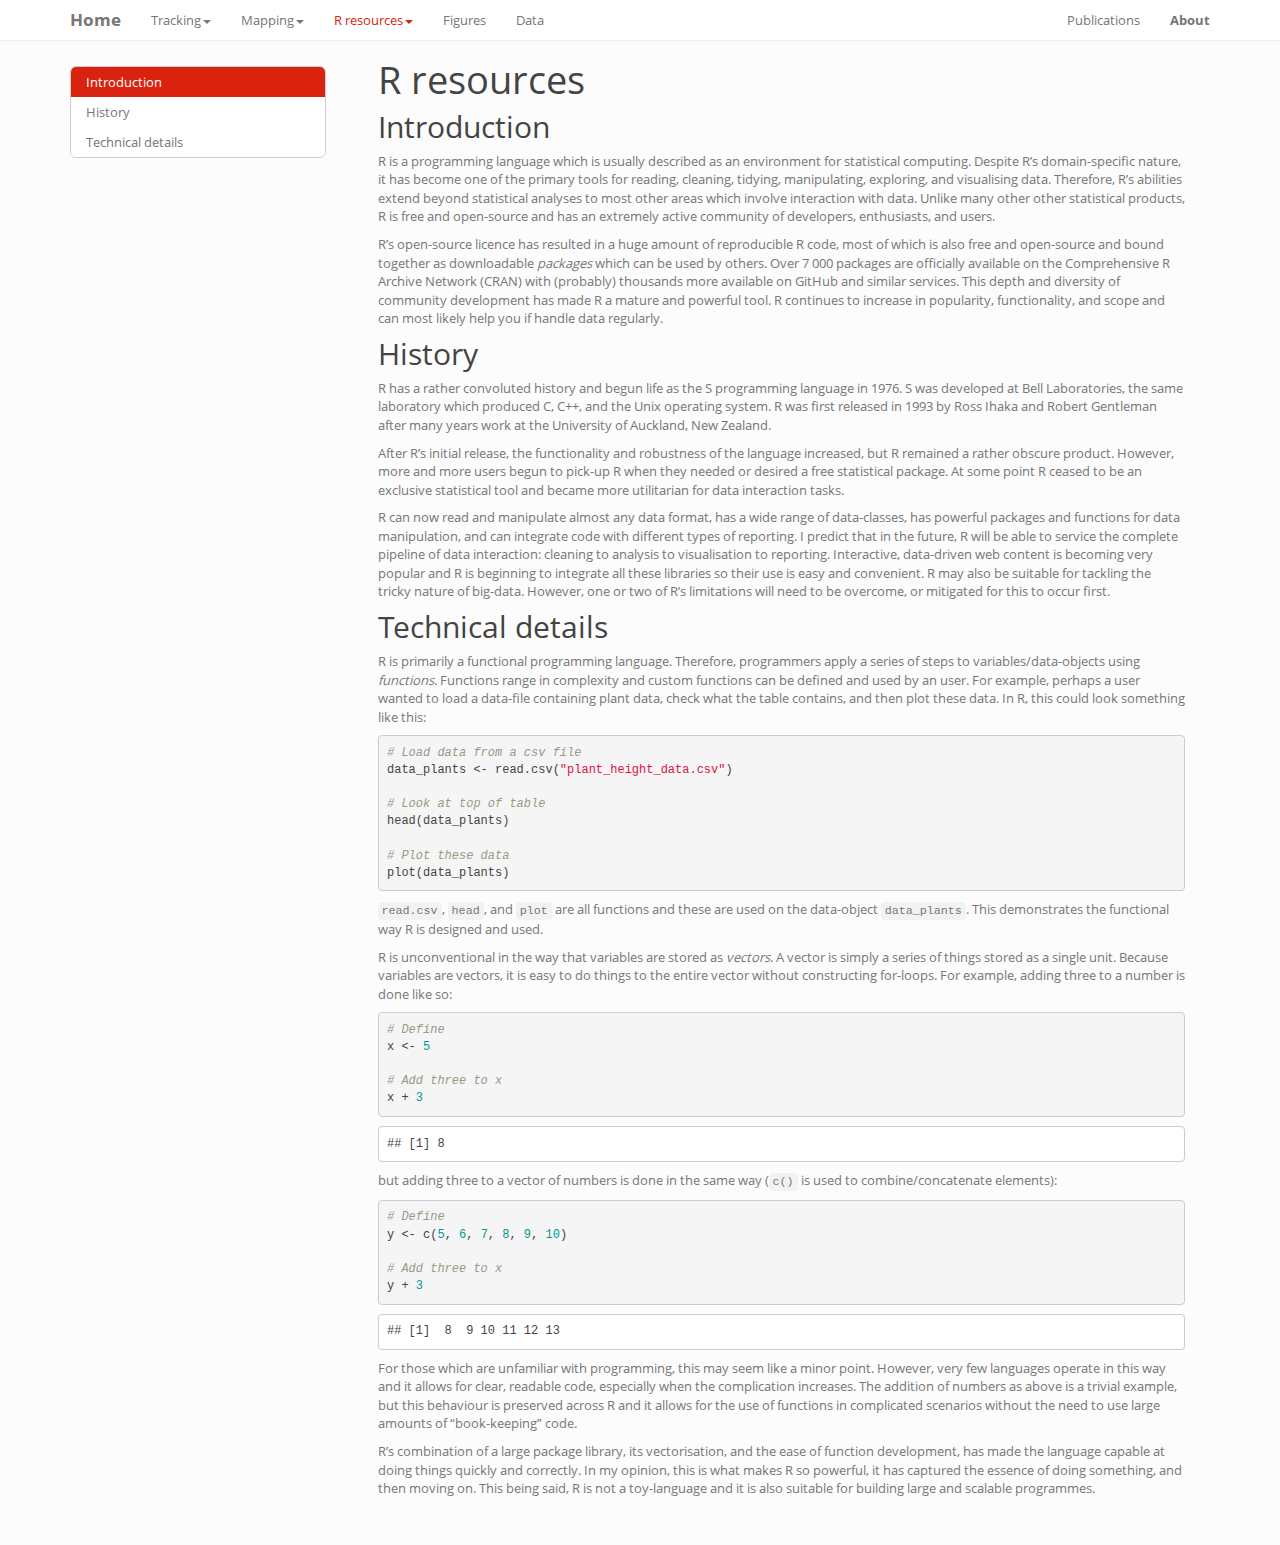
<file: r_introduction.html>
<!DOCTYPE html>

<html>

<head>

<meta charset="utf-8" />
<meta name="generator" content="pandoc" />
<meta http-equiv="X-UA-Compatible" content="IE=EDGE" />




<title>R resources</title>

<script src="libs/jquery-1.11.3/jquery.min.js"></script>
<meta name="viewport" content="width=device-width, initial-scale=1" />
<link href="libs/bootstrap-3.3.5/css/simplex.min.css" rel="stylesheet" />
<script src="libs/bootstrap-3.3.5/js/bootstrap.min.js"></script>
<script src="libs/bootstrap-3.3.5/shim/html5shiv.min.js"></script>
<script src="libs/bootstrap-3.3.5/shim/respond.min.js"></script>
<script src="libs/jqueryui-1.11.4/jquery-ui.min.js"></script>
<link href="libs/tocify-1.9.1/jquery.tocify.css" rel="stylesheet" />
<script src="libs/tocify-1.9.1/jquery.tocify.js"></script>
<script src="libs/navigation-1.1/tabsets.js"></script>
<link href="libs/highlightjs-9.12.0/default.css" rel="stylesheet" />
<script src="libs/highlightjs-9.12.0/highlight.js"></script>

<style type="text/css">code{white-space: pre;}</style>
<style type="text/css">
  pre:not([class]) {
    background-color: white;
  }
</style>
<script type="text/javascript">
if (window.hljs) {
  hljs.configure({languages: []});
  hljs.initHighlightingOnLoad();
  if (document.readyState && document.readyState === "complete") {
    window.setTimeout(function() { hljs.initHighlighting(); }, 0);
  }
}
</script>



<style type="text/css">
h1 {
  font-size: 34px;
}
h1.title {
  font-size: 38px;
}
h2 {
  font-size: 30px;
}
h3 {
  font-size: 24px;
}
h4 {
  font-size: 18px;
}
h5 {
  font-size: 16px;
}
h6 {
  font-size: 12px;
}
.table th:not([align]) {
  text-align: left;
}
</style>




<style type = "text/css">
.main-container {
  max-width: 940px;
  margin-left: auto;
  margin-right: auto;
}
code {
  color: inherit;
  background-color: rgba(0, 0, 0, 0.04);
}
img {
  max-width:100%;
}
.tabbed-pane {
  padding-top: 12px;
}
.html-widget {
  margin-bottom: 20px;
}
button.code-folding-btn:focus {
  outline: none;
}
summary {
  display: list-item;
}
</style>


<style type="text/css">
/* padding for bootstrap navbar */
body {
  padding-top: 41px;
  padding-bottom: 40px;
}
/* offset scroll position for anchor links (for fixed navbar)  */
.section h1 {
  padding-top: 46px;
  margin-top: -46px;
}
.section h2 {
  padding-top: 46px;
  margin-top: -46px;
}
.section h3 {
  padding-top: 46px;
  margin-top: -46px;
}
.section h4 {
  padding-top: 46px;
  margin-top: -46px;
}
.section h5 {
  padding-top: 46px;
  margin-top: -46px;
}
.section h6 {
  padding-top: 46px;
  margin-top: -46px;
}
.dropdown-submenu {
  position: relative;
}
.dropdown-submenu>.dropdown-menu {
  top: 0;
  left: 100%;
  margin-top: -6px;
  margin-left: -1px;
  border-radius: 0 6px 6px 6px;
}
.dropdown-submenu:hover>.dropdown-menu {
  display: block;
}
.dropdown-submenu>a:after {
  display: block;
  content: " ";
  float: right;
  width: 0;
  height: 0;
  border-color: transparent;
  border-style: solid;
  border-width: 5px 0 5px 5px;
  border-left-color: #cccccc;
  margin-top: 5px;
  margin-right: -10px;
}
.dropdown-submenu:hover>a:after {
  border-left-color: #ffffff;
}
.dropdown-submenu.pull-left {
  float: none;
}
.dropdown-submenu.pull-left>.dropdown-menu {
  left: -100%;
  margin-left: 10px;
  border-radius: 6px 0 6px 6px;
}
</style>

<script>
// manage active state of menu based on current page
$(document).ready(function () {
  // active menu anchor
  href = window.location.pathname
  href = href.substr(href.lastIndexOf('/') + 1)
  if (href === "")
    href = "index.html";
  var menuAnchor = $('a[href="' + href + '"]');

  // mark it active
  menuAnchor.parent().addClass('active');

  // if it's got a parent navbar menu mark it active as well
  menuAnchor.closest('li.dropdown').addClass('active');
});
</script>

<!-- tabsets -->

<style type="text/css">
.tabset-dropdown > .nav-tabs {
  display: inline-table;
  max-height: 500px;
  min-height: 44px;
  overflow-y: auto;
  background: white;
  border: 1px solid #ddd;
  border-radius: 4px;
}

.tabset-dropdown > .nav-tabs > li.active:before {
  content: "";
  font-family: 'Glyphicons Halflings';
  display: inline-block;
  padding: 10px;
  border-right: 1px solid #ddd;
}

.tabset-dropdown > .nav-tabs.nav-tabs-open > li.active:before {
  content: "&#xe258;";
  border: none;
}

.tabset-dropdown > .nav-tabs.nav-tabs-open:before {
  content: "";
  font-family: 'Glyphicons Halflings';
  display: inline-block;
  padding: 10px;
  border-right: 1px solid #ddd;
}

.tabset-dropdown > .nav-tabs > li.active {
  display: block;
}

.tabset-dropdown > .nav-tabs > li > a,
.tabset-dropdown > .nav-tabs > li > a:focus,
.tabset-dropdown > .nav-tabs > li > a:hover {
  border: none;
  display: inline-block;
  border-radius: 4px;
  background-color: transparent;
}

.tabset-dropdown > .nav-tabs.nav-tabs-open > li {
  display: block;
  float: none;
}

.tabset-dropdown > .nav-tabs > li {
  display: none;
}
</style>

<!-- code folding -->



<style type="text/css">

#TOC {
  margin: 25px 0px 20px 0px;
}
@media (max-width: 768px) {
#TOC {
  position: relative;
  width: 100%;
}
}

@media print {
.toc-content {
  /* see https://github.com/w3c/csswg-drafts/issues/4434 */
  float: right;
}
}

.toc-content {
  padding-left: 30px;
  padding-right: 40px;
}

div.main-container {
  max-width: 1200px;
}

div.tocify {
  width: 20%;
  max-width: 260px;
  max-height: 85%;
}

@media (min-width: 768px) and (max-width: 991px) {
  div.tocify {
    width: 25%;
  }
}

@media (max-width: 767px) {
  div.tocify {
    width: 100%;
    max-width: none;
  }
}

.tocify ul, .tocify li {
  line-height: 20px;
}

.tocify-subheader .tocify-item {
  font-size: 0.90em;
}

.tocify .list-group-item {
  border-radius: 0px;
}


</style>



</head>

<body>


<div class="container-fluid main-container">


<!-- setup 3col/9col grid for toc_float and main content  -->
<div class="row-fluid">
<div class="col-xs-12 col-sm-4 col-md-3">
<div id="TOC" class="tocify">
</div>
</div>

<div class="toc-content col-xs-12 col-sm-8 col-md-9">



<div class="navbar navbar-default  navbar-fixed-top" role="navigation">
  <div class="container">
    <div class="navbar-header">
      <!-- NOTE: add "navbar-inverse" class for an alternate navbar background -->
      <button type="button" class="navbar-toggle collapsed" data-toggle="collapse" data-target="#navbar">
        <span class="icon-bar"></span>
        <span class="icon-bar"></span>
        <span class="icon-bar"></span>
      </button>
      <!-- Global home -->
      <a class="navbar-brand" href="index.html"><b>Home</b></a>
    </div>
    <div id="navbar" class="navbar-collapse collapse">
      <ul class="nav navbar-nav">
        
        <!-- Dropdown -->
        <li class="dropdown">
          <a href="#" class="dropdown-toggle" data-toggle="dropdown">Tracking<b class="caret"></b></a>
            <ul class="dropdown-menu">
              <li class="dropdown-header"><b>Active activities</b></li>
              <li><a href="running_log.html">Running Log</a></li>
              <li><a href="fuel_efficiency.html">Fuel efficiency</a></li>
              <li><a href="www/maps/location_tracking/location_tracking.html" target = "_blank">Location tracking</a></li>
            </ul>
        </li>
        
        <!-- Dropdown -->
        <li class="dropdown">
          <a href="#" class="dropdown-toggle" data-toggle="dropdown">Mapping<b class="caret"></b></a>
            <ul class="dropdown-menu">

              <li class="dropdown-header"><b>Air quality databases</b></li>
              <li><a href="www/maps/smonitor_europe_sites/smonitor_europe_sites.html" target = "_blank"><b>smonitor</b> Europe sites</a></li>
              <li><a href="www/maps/smonitor_new_zealand_sites/smonitor_new_zealand_sites.html" target = "_blank"><b>smonitor</b> New Zealand sites</a></li>
              <li><a href="www/maps/integrated_surface_database_sites/integrated_surface_database_sites.html" target = "_blank">Integrated surface database (ISD) sites</a></li>
              
              <li class="divider"></li>
              <li class="dropdown-header"><b>Other</b></li>
              <li><a href="www/maps/climate_averages/climate_averages.html" target = "_blank">Climate averages</a></li>
              <li><a href="www/maps/events/event_links" target = "_blank">Maps of events</a></li>
            </ul>
        </li>
        
        <!-- Dropdown -->
        <li class="dropdown">
          <a href="#" class="dropdown-toggle" data-toggle="dropdown">R resources<b class="caret"></b></a>
            <ul class="dropdown-menu">
              <li><a href="r_introduction.html">Introduction</a></li>
              <li><a href="r_set_up.html">R Set-up</a></li>
              <li><a href="date_handling.html">Date handling</a></li>
            </ul>
        </li>
        
        <!-- Normal tab -->
        <li><a href="www/figures/figure_links">Figures</a></li>
        
        <!-- Normal tab -->
        <li><a href="data.html">Data</a></li>

      </ul>
      
      <!-- Right hand tab -->
      <ul class="nav navbar-nav navbar-right">
        <li><a href="publications.html">Publications</a></li>
        <li><a href="about.html"><b>About</b></a></li>
      </ul>
      
    </div><!--/.nav-collapse -->
  </div><!--/.container -->
</div><!--/.navbar -->

<div class="fluid-row" id="header">



<h1 class="title toc-ignore">R resources</h1>

</div>


<div id="introduction" class="section level2">
<h2>Introduction</h2>
<p>R is a programming language which is usually described as an environment for statistical computing. Despite R’s domain-specific nature, it has become one of the primary tools for reading, cleaning, tidying, manipulating, exploring, and visualising data. Therefore, R’s abilities extend beyond statistical analyses to most other areas which involve interaction with data. Unlike many other other statistical products, R is free and open-source and has an extremely active community of developers, enthusiasts, and users.</p>
<p>R’s open-source licence has resulted in a huge amount of reproducible R code, most of which is also free and open-source and bound together as downloadable <em>packages</em> which can be used by others. Over 7 000 packages are officially available on the Comprehensive R Archive Network (CRAN) with (probably) thousands more available on GitHub and similar services. This depth and diversity of community development has made R a mature and powerful tool. R continues to increase in popularity, functionality, and scope and can most likely help you if handle data regularly.</p>
</div>
<div id="history" class="section level2">
<h2>History</h2>
<p>R has a rather convoluted history and begun life as the S programming language in 1976. S was developed at Bell Laboratories, the same laboratory which produced C, C++, and the Unix operating system. R was first released in 1993 by Ross Ihaka and Robert Gentleman after many years work at the University of Auckland, New Zealand.</p>
<p>After R’s initial release, the functionality and robustness of the language increased, but R remained a rather obscure product. However, more and more users begun to pick-up R when they needed or desired a free statistical package. At some point R ceased to be an exclusive statistical tool and became more utilitarian for data interaction tasks.</p>
<p>R can now read and manipulate almost any data format, has a wide range of data-classes, has powerful packages and functions for data manipulation, and can integrate code with different types of reporting. I predict that in the future, R will be able to service the complete pipeline of data interaction: cleaning to analysis to visualisation to reporting. Interactive, data-driven web content is becoming very popular and R is beginning to integrate all these libraries so their use is easy and convenient. R may also be suitable for tackling the tricky nature of big-data. However, one or two of R’s limitations will need to be overcome, or mitigated for this to occur first.</p>
</div>
<div id="technical-details" class="section level2">
<h2>Technical details</h2>
<p>R is primarily a functional programming language. Therefore, programmers apply a series of steps to variables/data-objects using <em>functions</em>. Functions range in complexity and custom functions can be defined and used by an user. For example, perhaps a user wanted to load a data-file containing plant data, check what the table contains, and then plot these data. In R, this could look something like this:</p>
<pre class="r"><code># Load data from a csv file
data_plants &lt;- read.csv(&quot;plant_height_data.csv&quot;)

# Look at top of table
head(data_plants)

# Plot these data
plot(data_plants)</code></pre>
<p><code>read.csv</code>, <code>head</code>, and <code>plot</code> are all functions and these are used on the data-object <code>data_plants</code>. This demonstrates the functional way R is designed and used.</p>
<p>R is unconventional in the way that variables are stored as <em>vectors</em>. A vector is simply a series of things stored as a single unit. Because variables are vectors, it is easy to do things to the entire vector without constructing for-loops. For example, adding three to a number is done like so:</p>
<pre class="r"><code># Define
x &lt;- 5

# Add three to x
x + 3</code></pre>
<pre><code>## [1] 8</code></pre>
<p>but adding three to a vector of numbers is done in the same way (<code>c()</code> is used to combine/concatenate elements):</p>
<pre class="r"><code># Define
y &lt;- c(5, 6, 7, 8, 9, 10)

# Add three to x
y + 3</code></pre>
<pre><code>## [1]  8  9 10 11 12 13</code></pre>
<p>For those which are unfamiliar with programming, this may seem like a minor point. However, very few languages operate in this way and it allows for clear, readable code, especially when the complication increases. The addition of numbers as above is a trivial example, but this behaviour is preserved across R and it allows for the use of functions in complicated scenarios without the need to use large amounts of “book-keeping” code.</p>
<p>R’s combination of a large package library, its vectorisation, and the ease of function development, has made the language capable at doing things quickly and correctly. In my opinion, this is what makes R so powerful, it has captured the essence of doing something, and then moving on. This being said, R is not a toy-language and it is also suitable for building large and scalable programmes.</p>
</div>



</div>
</div>

</div>

<script>

// add bootstrap table styles to pandoc tables
function bootstrapStylePandocTables() {
  $('tr.header').parent('thead').parent('table').addClass('table table-condensed');
}
$(document).ready(function () {
  bootstrapStylePandocTables();
});


</script>

<!-- tabsets -->

<script>
$(document).ready(function () {
  window.buildTabsets("TOC");
});

$(document).ready(function () {
  $('.tabset-dropdown > .nav-tabs > li').click(function () {
    $(this).parent().toggleClass('nav-tabs-open')
  });
});
</script>

<!-- code folding -->

<script>
$(document).ready(function ()  {

    // move toc-ignore selectors from section div to header
    $('div.section.toc-ignore')
        .removeClass('toc-ignore')
        .children('h1,h2,h3,h4,h5').addClass('toc-ignore');

    // establish options
    var options = {
      selectors: "h1,h2,h3",
      theme: "bootstrap3",
      context: '.toc-content',
      hashGenerator: function (text) {
        return text.replace(/[.\\/?&!#<>]/g, '').replace(/\s/g, '_');
      },
      ignoreSelector: ".toc-ignore",
      scrollTo: 0
    };
    options.showAndHide = true;
    options.smoothScroll = true;

    // tocify
    var toc = $("#TOC").tocify(options).data("toc-tocify");
});
</script>

<!-- dynamically load mathjax for compatibility with self-contained -->
<script>
  (function () {
    var script = document.createElement("script");
    script.type = "text/javascript";
    script.src  = "https://mathjax.rstudio.com/latest/MathJax.js?config=TeX-AMS-MML_HTMLorMML";
    document.getElementsByTagName("head")[0].appendChild(script);
  })();
</script>

</body>
</html>
</file>
<file: libs/highlightjs-9.12.0/default.css>
.hljs-literal {
  color: #990073;
}

.hljs-number {
  color: #099;
}

.hljs-comment {
  color: #998;
  font-style: italic;
}

.hljs-keyword {
  color: #900;
  font-weight: bold;
}

.hljs-string {
  color: #d14;
}
</file>
<file: libs/datatables-css-0.0.0/datatables-crosstalk.css>
.dt-crosstalk-fade {
  opacity: 0.2;
}

html body div.DTS div.dataTables_scrollBody {
  background: none;
}


/*
Fix https://github.com/rstudio/DT/issues/563
If the `table.display` is set to "block" (e.g., pkgdown), the browser will display
datatable objects strangely. The search panel and the page buttons will still be
in full-width but the table body will be "compact" and shorter.
In therory, having this attributes will affect `dom="t"`
with `display: block` users. But in reality, there should be no one.
We may remove the below lines in the future if the upstream agree to have this there.
See https://github.com/DataTables/DataTablesSrc/issues/160
*/

table.dataTable {
  display: table;
}


/*
When DTOutput(fill = TRUE), it receives a .html-fill-item class (via htmltools::bindFillRole()), which effectively amounts to `flex: 1 1 auto`. That's mostly fine, but the case where `fillContainer=TRUE`+`height:auto`+`flex-basis:auto` and the container (e.g., a bslib::card()) doesn't have a defined height is a bit problematic since the table wants to fit the parent but the parent wants to fit the table, which results pretty small table height (maybe because there is a minimum height somewhere?). It seems better in this case to impose a 400px height default for the table, which we can do by setting `flex-basis` to 400px (the table is still allowed to grow/shrink when the container has an opinionated height).
*/

.html-fill-container > .html-fill-item.datatables {
  flex-basis: 400px;
}
</file>
<file: libs/bootstrap-3.3.5/css/simplex.min.css>
@font-face {
  font-family: 'Open Sans';
  font-style: normal;
  font-weight: 400;
  src: url(fonts/OpenSans.ttf) format('truetype');
}
@font-face {
  font-family: 'Open Sans';
  font-style: normal;
  font-weight: 700;
  src: url(fonts/OpenSansBold.ttf) format('truetype');
}

/*!
 * bootswatch v3.3.6
 * Homepage: http://bootswatch.com
 * Copyright 2012-2015 Thomas Park
 * Licensed under MIT
 * Based on Bootstrap
*//*!
 * Bootstrap v3.3.6 (http://getbootstrap.com)
 * Copyright 2011-2015 Twitter, Inc.
 * Licensed under MIT (https://github.com/twbs/bootstrap/blob/master/LICENSE)
 *//*! normalize.css v3.0.3 | MIT License | github.com/necolas/normalize.css */html{font-family:sans-serif;-ms-text-size-adjust:100%;-webkit-text-size-adjust:100%}body{margin:0}article,aside,details,figcaption,figure,footer,header,hgroup,main,menu,nav,section,summary{display:block}audio,canvas,progress,video{display:inline-block;vertical-align:baseline}audio:not([controls]){display:none;height:0}[hidden],template{display:none}a{background-color:transparent}a:active,a:hover{outline:0}abbr[title]{border-bottom:1px dotted}b,strong{font-weight:bold}dfn{font-style:italic}h1{font-size:2em;margin:0.67em 0}mark{background:#ff0;color:#000}small{font-size:80%}sub,sup{font-size:75%;line-height:0;position:relative;vertical-align:baseline}sup{top:-0.5em}sub{bottom:-0.25em}img{border:0}svg:not(:root){overflow:hidden}figure{margin:1em 40px}hr{-webkit-box-sizing:content-box;-moz-box-sizing:content-box;box-sizing:content-box;height:0}pre{overflow:auto}code,kbd,pre,samp{font-family:monospace, monospace;font-size:1em}button,input,optgroup,select,textarea{color:inherit;font:inherit;margin:0}button{overflow:visible}button,select{text-transform:none}button,html input[type="button"],input[type="reset"],input[type="submit"]{-webkit-appearance:button;cursor:pointer}button[disabled],html input[disabled]{cursor:default}button::-moz-focus-inner,input::-moz-focus-inner{border:0;padding:0}input{line-height:normal}input[type="checkbox"],input[type="radio"]{-webkit-box-sizing:border-box;-moz-box-sizing:border-box;box-sizing:border-box;padding:0}input[type="number"]::-webkit-inner-spin-button,input[type="number"]::-webkit-outer-spin-button{height:auto}input[type="search"]{-webkit-appearance:textfield;-webkit-box-sizing:content-box;-moz-box-sizing:content-box;box-sizing:content-box}input[type="search"]::-webkit-search-cancel-button,input[type="search"]::-webkit-search-decoration{-webkit-appearance:none}fieldset{border:1px solid #c0c0c0;margin:0 2px;padding:0.35em 0.625em 0.75em}legend{border:0;padding:0}textarea{overflow:auto}optgroup{font-weight:bold}table{border-collapse:collapse;border-spacing:0}td,th{padding:0}/*! Source: https://github.com/h5bp/html5-boilerplate/blob/master/src/css/main.css */@media print{*,*:before,*:after{background:transparent !important;color:#000 !important;-webkit-box-shadow:none !important;box-shadow:none !important;text-shadow:none !important}a,a:visited{text-decoration:underline}a[href]:after{content:" (" attr(href) ")"}abbr[title]:after{content:" (" attr(title) ")"}a[href^="#"]:after,a[href^="javascript:"]:after{content:""}pre,blockquote{border:1px solid #999;page-break-inside:avoid}thead{display:table-header-group}tr,img{page-break-inside:avoid}img{max-width:100% !important}p,h2,h3{orphans:3;widows:3}h2,h3{page-break-after:avoid}.navbar{display:none}.btn>.caret,.dropup>.btn>.caret{border-top-color:#000 !important}.label{border:1px solid #000}.table{border-collapse:collapse !important}.table td,.table th{background-color:#fff !important}.table-bordered th,.table-bordered td{border:1px solid #ddd !important}}@font-face{font-family:'Glyphicons Halflings';src:url('../fonts/glyphicons-halflings-regular.eot');src:url('../fonts/glyphicons-halflings-regular.eot?#iefix') format('embedded-opentype'),url('../fonts/glyphicons-halflings-regular.woff') format('woff'),url('../fonts/glyphicons-halflings-regular.ttf') format('truetype'),url('../fonts/glyphicons-halflings-regular.svg#glyphicons_halflingsregular') format('svg')}.glyphicon{position:relative;top:1px;display:inline-block;font-family:'Glyphicons Halflings';font-style:normal;font-weight:normal;line-height:1;-webkit-font-smoothing:antialiased;-moz-osx-font-smoothing:grayscale}.glyphicon-asterisk:before{content:"\002a"}.glyphicon-plus:before{content:"\002b"}.glyphicon-euro:before,.glyphicon-eur:before{content:"\20ac"}.glyphicon-minus:before{content:"\2212"}.glyphicon-cloud:before{content:"\2601"}.glyphicon-envelope:before{content:"\2709"}.glyphicon-pencil:before{content:"\270f"}.glyphicon-glass:before{content:"\e001"}.glyphicon-music:before{content:"\e002"}.glyphicon-search:before{content:"\e003"}.glyphicon-heart:before{content:"\e005"}.glyphicon-star:before{content:"\e006"}.glyphicon-star-empty:before{content:"\e007"}.glyphicon-user:before{content:"\e008"}.glyphicon-film:before{content:"\e009"}.glyphicon-th-large:before{content:"\e010"}.glyphicon-th:before{content:"\e011"}.glyphicon-th-list:before{content:"\e012"}.glyphicon-ok:before{content:"\e013"}.glyphicon-remove:before{content:"\e014"}.glyphicon-zoom-in:before{content:"\e015"}.glyphicon-zoom-out:before{content:"\e016"}.glyphicon-off:before{content:"\e017"}.glyphicon-signal:before{content:"\e018"}.glyphicon-cog:before{content:"\e019"}.glyphicon-trash:before{content:"\e020"}.glyphicon-home:before{content:"\e021"}.glyphicon-file:before{content:"\e022"}.glyphicon-time:before{content:"\e023"}.glyphicon-road:before{content:"\e024"}.glyphicon-download-alt:before{content:"\e025"}.glyphicon-download:before{content:"\e026"}.glyphicon-upload:before{content:"\e027"}.glyphicon-inbox:before{content:"\e028"}.glyphicon-play-circle:before{content:"\e029"}.glyphicon-repeat:before{content:"\e030"}.glyphicon-refresh:before{content:"\e031"}.glyphicon-list-alt:before{content:"\e032"}.glyphicon-lock:before{content:"\e033"}.glyphicon-flag:before{content:"\e034"}.glyphicon-headphones:before{content:"\e035"}.glyphicon-volume-off:before{content:"\e036"}.glyphicon-volume-down:before{content:"\e037"}.glyphicon-volume-up:before{content:"\e038"}.glyphicon-qrcode:before{content:"\e039"}.glyphicon-barcode:before{content:"\e040"}.glyphicon-tag:before{content:"\e041"}.glyphicon-tags:before{content:"\e042"}.glyphicon-book:before{content:"\e043"}.glyphicon-bookmark:before{content:"\e044"}.glyphicon-print:before{content:"\e045"}.glyphicon-camera:before{content:"\e046"}.glyphicon-font:before{content:"\e047"}.glyphicon-bold:before{content:"\e048"}.glyphicon-italic:before{content:"\e049"}.glyphicon-text-height:before{content:"\e050"}.glyphicon-text-width:before{content:"\e051"}.glyphicon-align-left:before{content:"\e052"}.glyphicon-align-center:before{content:"\e053"}.glyphicon-align-right:before{content:"\e054"}.glyphicon-align-justify:before{content:"\e055"}.glyphicon-list:before{content:"\e056"}.glyphicon-indent-left:before{content:"\e057"}.glyphicon-indent-right:before{content:"\e058"}.glyphicon-facetime-video:before{content:"\e059"}.glyphicon-picture:before{content:"\e060"}.glyphicon-map-marker:before{content:"\e062"}.glyphicon-adjust:before{content:"\e063"}.glyphicon-tint:before{content:"\e064"}.glyphicon-edit:before{content:"\e065"}.glyphicon-share:before{content:"\e066"}.glyphicon-check:before{content:"\e067"}.glyphicon-move:before{content:"\e068"}.glyphicon-step-backward:before{content:"\e069"}.glyphicon-fast-backward:before{content:"\e070"}.glyphicon-backward:before{content:"\e071"}.glyphicon-play:before{content:"\e072"}.glyphicon-pause:before{content:"\e073"}.glyphicon-stop:before{content:"\e074"}.glyphicon-forward:before{content:"\e075"}.glyphicon-fast-forward:before{content:"\e076"}.glyphicon-step-forward:before{content:"\e077"}.glyphicon-eject:before{content:"\e078"}.glyphicon-chevron-left:before{content:"\e079"}.glyphicon-chevron-right:before{content:"\e080"}.glyphicon-plus-sign:before{content:"\e081"}.glyphicon-minus-sign:before{content:"\e082"}.glyphicon-remove-sign:before{content:"\e083"}.glyphicon-ok-sign:before{content:"\e084"}.glyphicon-question-sign:before{content:"\e085"}.glyphicon-info-sign:before{content:"\e086"}.glyphicon-screenshot:before{content:"\e087"}.glyphicon-remove-circle:before{content:"\e088"}.glyphicon-ok-circle:before{content:"\e089"}.glyphicon-ban-circle:before{content:"\e090"}.glyphicon-arrow-left:before{content:"\e091"}.glyphicon-arrow-right:before{content:"\e092"}.glyphicon-arrow-up:before{content:"\e093"}.glyphicon-arrow-down:before{content:"\e094"}.glyphicon-share-alt:before{content:"\e095"}.glyphicon-resize-full:before{content:"\e096"}.glyphicon-resize-small:before{content:"\e097"}.glyphicon-exclamation-sign:before{content:"\e101"}.glyphicon-gift:before{content:"\e102"}.glyphicon-leaf:before{content:"\e103"}.glyphicon-fire:before{content:"\e104"}.glyphicon-eye-open:before{content:"\e105"}.glyphicon-eye-close:before{content:"\e106"}.glyphicon-warning-sign:before{content:"\e107"}.glyphicon-plane:before{content:"\e108"}.glyphicon-calendar:before{content:"\e109"}.glyphicon-random:before{content:"\e110"}.glyphicon-comment:before{content:"\e111"}.glyphicon-magnet:before{content:"\e112"}.glyphicon-chevron-up:before{content:"\e113"}.glyphicon-chevron-down:before{content:"\e114"}.glyphicon-retweet:before{content:"\e115"}.glyphicon-shopping-cart:before{content:"\e116"}.glyphicon-folder-close:before{content:"\e117"}.glyphicon-folder-open:before{content:"\e118"}.glyphicon-resize-vertical:before{content:"\e119"}.glyphicon-resize-horizontal:before{content:"\e120"}.glyphicon-hdd:before{content:"\e121"}.glyphicon-bullhorn:before{content:"\e122"}.glyphicon-bell:before{content:"\e123"}.glyphicon-certificate:before{content:"\e124"}.glyphicon-thumbs-up:before{content:"\e125"}.glyphicon-thumbs-down:before{content:"\e126"}.glyphicon-hand-right:before{content:"\e127"}.glyphicon-hand-left:before{content:"\e128"}.glyphicon-hand-up:before{content:"\e129"}.glyphicon-hand-down:before{content:"\e130"}.glyphicon-circle-arrow-right:before{content:"\e131"}.glyphicon-circle-arrow-left:before{content:"\e132"}.glyphicon-circle-arrow-up:before{content:"\e133"}.glyphicon-circle-arrow-down:before{content:"\e134"}.glyphicon-globe:before{content:"\e135"}.glyphicon-wrench:before{content:"\e136"}.glyphicon-tasks:before{content:"\e137"}.glyphicon-filter:before{content:"\e138"}.glyphicon-briefcase:before{content:"\e139"}.glyphicon-fullscreen:before{content:"\e140"}.glyphicon-dashboard:before{content:"\e141"}.glyphicon-paperclip:before{content:"\e142"}.glyphicon-heart-empty:before{content:"\e143"}.glyphicon-link:before{content:"\e144"}.glyphicon-phone:before{content:"\e145"}.glyphicon-pushpin:before{content:"\e146"}.glyphicon-usd:before{content:"\e148"}.glyphicon-gbp:before{content:"\e149"}.glyphicon-sort:before{content:"\e150"}.glyphicon-sort-by-alphabet:before{content:"\e151"}.glyphicon-sort-by-alphabet-alt:before{content:"\e152"}.glyphicon-sort-by-order:before{content:"\e153"}.glyphicon-sort-by-order-alt:before{content:"\e154"}.glyphicon-sort-by-attributes:before{content:"\e155"}.glyphicon-sort-by-attributes-alt:before{content:"\e156"}.glyphicon-unchecked:before{content:"\e157"}.glyphicon-expand:before{content:"\e158"}.glyphicon-collapse-down:before{content:"\e159"}.glyphicon-collapse-up:before{content:"\e160"}.glyphicon-log-in:before{content:"\e161"}.glyphicon-flash:before{content:"\e162"}.glyphicon-log-out:before{content:"\e163"}.glyphicon-new-window:before{content:"\e164"}.glyphicon-record:before{content:"\e165"}.glyphicon-save:before{content:"\e166"}.glyphicon-open:before{content:"\e167"}.glyphicon-saved:before{content:"\e168"}.glyphicon-import:before{content:"\e169"}.glyphicon-export:before{content:"\e170"}.glyphicon-send:before{content:"\e171"}.glyphicon-floppy-disk:before{content:"\e172"}.glyphicon-floppy-saved:before{content:"\e173"}.glyphicon-floppy-remove:before{content:"\e174"}.glyphicon-floppy-save:before{content:"\e175"}.glyphicon-floppy-open:before{content:"\e176"}.glyphicon-credit-card:before{content:"\e177"}.glyphicon-transfer:before{content:"\e178"}.glyphicon-cutlery:before{content:"\e179"}.glyphicon-header:before{content:"\e180"}.glyphicon-compressed:before{content:"\e181"}.glyphicon-earphone:before{content:"\e182"}.glyphicon-phone-alt:before{content:"\e183"}.glyphicon-tower:before{content:"\e184"}.glyphicon-stats:before{content:"\e185"}.glyphicon-sd-video:before{content:"\e186"}.glyphicon-hd-video:before{content:"\e187"}.glyphicon-subtitles:before{content:"\e188"}.glyphicon-sound-stereo:before{content:"\e189"}.glyphicon-sound-dolby:before{content:"\e190"}.glyphicon-sound-5-1:before{content:"\e191"}.glyphicon-sound-6-1:before{content:"\e192"}.glyphicon-sound-7-1:before{content:"\e193"}.glyphicon-copyright-mark:before{content:"\e194"}.glyphicon-registration-mark:before{content:"\e195"}.glyphicon-cloud-download:before{content:"\e197"}.glyphicon-cloud-upload:before{content:"\e198"}.glyphicon-tree-conifer:before{content:"\e199"}.glyphicon-tree-deciduous:before{content:"\e200"}.glyphicon-cd:before{content:"\e201"}.glyphicon-save-file:before{content:"\e202"}.glyphicon-open-file:before{content:"\e203"}.glyphicon-level-up:before{content:"\e204"}.glyphicon-copy:before{content:"\e205"}.glyphicon-paste:before{content:"\e206"}.glyphicon-alert:before{content:"\e209"}.glyphicon-equalizer:before{content:"\e210"}.glyphicon-king:before{content:"\e211"}.glyphicon-queen:before{content:"\e212"}.glyphicon-pawn:before{content:"\e213"}.glyphicon-bishop:before{content:"\e214"}.glyphicon-knight:before{content:"\e215"}.glyphicon-baby-formula:before{content:"\e216"}.glyphicon-tent:before{content:"\26fa"}.glyphicon-blackboard:before{content:"\e218"}.glyphicon-bed:before{content:"\e219"}.glyphicon-apple:before{content:"\f8ff"}.glyphicon-erase:before{content:"\e221"}.glyphicon-hourglass:before{content:"\231b"}.glyphicon-lamp:before{content:"\e223"}.glyphicon-duplicate:before{content:"\e224"}.glyphicon-piggy-bank:before{content:"\e225"}.glyphicon-scissors:before{content:"\e226"}.glyphicon-bitcoin:before{content:"\e227"}.glyphicon-btc:before{content:"\e227"}.glyphicon-xbt:before{content:"\e227"}.glyphicon-yen:before{content:"\00a5"}.glyphicon-jpy:before{content:"\00a5"}.glyphicon-ruble:before{content:"\20bd"}.glyphicon-rub:before{content:"\20bd"}.glyphicon-scale:before{content:"\e230"}.glyphicon-ice-lolly:before{content:"\e231"}.glyphicon-ice-lolly-tasted:before{content:"\e232"}.glyphicon-education:before{content:"\e233"}.glyphicon-option-horizontal:before{content:"\e234"}.glyphicon-option-vertical:before{content:"\e235"}.glyphicon-menu-hamburger:before{content:"\e236"}.glyphicon-modal-window:before{content:"\e237"}.glyphicon-oil:before{content:"\e238"}.glyphicon-grain:before{content:"\e239"}.glyphicon-sunglasses:before{content:"\e240"}.glyphicon-text-size:before{content:"\e241"}.glyphicon-text-color:before{content:"\e242"}.glyphicon-text-background:before{content:"\e243"}.glyphicon-object-align-top:before{content:"\e244"}.glyphicon-object-align-bottom:before{content:"\e245"}.glyphicon-object-align-horizontal:before{content:"\e246"}.glyphicon-object-align-left:before{content:"\e247"}.glyphicon-object-align-vertical:before{content:"\e248"}.glyphicon-object-align-right:before{content:"\e249"}.glyphicon-triangle-right:before{content:"\e250"}.glyphicon-triangle-left:before{content:"\e251"}.glyphicon-triangle-bottom:before{content:"\e252"}.glyphicon-triangle-top:before{content:"\e253"}.glyphicon-console:before{content:"\e254"}.glyphicon-superscript:before{content:"\e255"}.glyphicon-subscript:before{content:"\e256"}.glyphicon-menu-left:before{content:"\e257"}.glyphicon-menu-right:before{content:"\e258"}.glyphicon-menu-down:before{content:"\e259"}.glyphicon-menu-up:before{content:"\e260"}*{-webkit-box-sizing:border-box;-moz-box-sizing:border-box;box-sizing:border-box}*:before,*:after{-webkit-box-sizing:border-box;-moz-box-sizing:border-box;box-sizing:border-box}html{font-size:10px;-webkit-tap-highlight-color:rgba(0,0,0,0)}body{font-family:"Open Sans","Helvetica Neue",Helvetica,Arial,sans-serif;font-size:13px;line-height:1.42857143;color:#777777;background-color:#fcfcfc}input,button,select,textarea{font-family:inherit;font-size:inherit;line-height:inherit}a{color:#d9230f;text-decoration:none}a:hover,a:focus{color:#91170a;text-decoration:underline}a:focus{outline:thin dotted;outline:5px auto -webkit-focus-ring-color;outline-offset:-2px}figure{margin:0}img{vertical-align:middle}.img-responsive,.thumbnail>img,.thumbnail a>img,.carousel-inner>.item>img,.carousel-inner>.item>a>img{display:block;max-width:100%;height:auto}.img-rounded{border-radius:6px}.img-thumbnail{padding:4px;line-height:1.42857143;background-color:#fcfcfc;border:1px solid #dddddd;border-radius:4px;-webkit-transition:all .2s ease-in-out;-o-transition:all .2s ease-in-out;transition:all .2s ease-in-out;display:inline-block;max-width:100%;height:auto}.img-circle{border-radius:50%}hr{margin-top:18px;margin-bottom:18px;border:0;border-top:1px solid #dddddd}.sr-only{position:absolute;width:1px;height:1px;margin:-1px;padding:0;overflow:hidden;clip:rect(0, 0, 0, 0);border:0}.sr-only-focusable:active,.sr-only-focusable:focus{position:static;width:auto;height:auto;margin:0;overflow:visible;clip:auto}[role="button"]{cursor:pointer}h1,h2,h3,h4,h5,h6,.h1,.h2,.h3,.h4,.h5,.h6{font-family:"Open Sans","Helvetica Neue",Helvetica,Arial,sans-serif;font-weight:300;line-height:1.1;color:#444444}h1 small,h2 small,h3 small,h4 small,h5 small,h6 small,.h1 small,.h2 small,.h3 small,.h4 small,.h5 small,.h6 small,h1 .small,h2 .small,h3 .small,h4 .small,h5 .small,h6 .small,.h1 .small,.h2 .small,.h3 .small,.h4 .small,.h5 .small,.h6 .small{font-weight:normal;line-height:1;color:#808080}h1,.h1,h2,.h2,h3,.h3{margin-top:18px;margin-bottom:9px}h1 small,.h1 small,h2 small,.h2 small,h3 small,.h3 small,h1 .small,.h1 .small,h2 .small,.h2 .small,h3 .small,.h3 .small{font-size:65%}h4,.h4,h5,.h5,h6,.h6{margin-top:9px;margin-bottom:9px}h4 small,.h4 small,h5 small,.h5 small,h6 small,.h6 small,h4 .small,.h4 .small,h5 .small,.h5 .small,h6 .small,.h6 .small{font-size:75%}h1,.h1{font-size:33px}h2,.h2{font-size:27px}h3,.h3{font-size:23px}h4,.h4{font-size:17px}h5,.h5{font-size:13px}h6,.h6{font-size:12px}p{margin:0 0 9px}.lead{margin-bottom:18px;font-size:14px;font-weight:300;line-height:1.4}@media (min-width:768px){.lead{font-size:19.5px}}small,.small{font-size:92%}mark,.mark{background-color:#fcf8e3;padding:.2em}.text-left{text-align:left}.text-right{text-align:right}.text-center{text-align:center}.text-justify{text-align:justify}.text-nowrap{white-space:nowrap}.text-lowercase{text-transform:lowercase}.text-uppercase{text-transform:uppercase}.text-capitalize{text-transform:capitalize}.text-muted{color:#808080}.text-primary{color:#d9230f}a.text-primary:hover,a.text-primary:focus{color:#a91b0c}.text-success{color:#468847}a.text-success:hover,a.text-success:focus{color:#356635}.text-info{color:#3a87ad}a.text-info:hover,a.text-info:focus{color:#2d6987}.text-warning{color:#c09853}a.text-warning:hover,a.text-warning:focus{color:#a47e3c}.text-danger{color:#b94a48}a.text-danger:hover,a.text-danger:focus{color:#953b39}.bg-primary{color:#fff;background-color:#d9230f}a.bg-primary:hover,a.bg-primary:focus{background-color:#a91b0c}.bg-success{background-color:#dff0d8}a.bg-success:hover,a.bg-success:focus{background-color:#c1e2b3}.bg-info{background-color:#d9edf7}a.bg-info:hover,a.bg-info:focus{background-color:#afd9ee}.bg-warning{background-color:#fcf8e3}a.bg-warning:hover,a.bg-warning:focus{background-color:#f7ecb5}.bg-danger{background-color:#f2dede}a.bg-danger:hover,a.bg-danger:focus{background-color:#e4b9b9}.page-header{padding-bottom:8px;margin:36px 0 18px;border-bottom:1px solid #dddddd}ul,ol{margin-top:0;margin-bottom:9px}ul ul,ol ul,ul ol,ol ol{margin-bottom:0}.list-unstyled{padding-left:0;list-style:none}.list-inline{padding-left:0;list-style:none;margin-left:-5px}.list-inline>li{display:inline-block;padding-left:5px;padding-right:5px}dl{margin-top:0;margin-bottom:18px}dt,dd{line-height:1.42857143}dt{font-weight:bold}dd{margin-left:0}@media (min-width:768px){.dl-horizontal dt{float:left;width:160px;clear:left;text-align:right;overflow:hidden;text-overflow:ellipsis;white-space:nowrap}.dl-horizontal dd{margin-left:180px}}abbr[title],abbr[data-original-title]{cursor:help;border-bottom:1px dotted #808080}.initialism{font-size:90%;text-transform:uppercase}blockquote{padding:9px 18px;margin:0 0 18px;font-size:16.25px;border-left:5px solid #dddddd}blockquote p:last-child,blockquote ul:last-child,blockquote ol:last-child{margin-bottom:0}blockquote footer,blockquote small,blockquote .small{display:block;font-size:80%;line-height:1.42857143;color:#808080}blockquote footer:before,blockquote small:before,blockquote .small:before{content:'\2014 \00A0'}.blockquote-reverse,blockquote.pull-right{padding-right:15px;padding-left:0;border-right:5px solid #dddddd;border-left:0;text-align:right}.blockquote-reverse footer:before,blockquote.pull-right footer:before,.blockquote-reverse small:before,blockquote.pull-right small:before,.blockquote-reverse .small:before,blockquote.pull-right .small:before{content:''}.blockquote-reverse footer:after,blockquote.pull-right footer:after,.blockquote-reverse small:after,blockquote.pull-right small:after,.blockquote-reverse .small:after,blockquote.pull-right .small:after{content:'\00A0 \2014'}address{margin-bottom:18px;font-style:normal;line-height:1.42857143}code,kbd,pre,samp{font-family:monospace}code{padding:2px 4px;font-size:90%;color:#c7254e;background-color:#f9f2f4;border-radius:4px}kbd{padding:2px 4px;font-size:90%;color:#ffffff;background-color:#333333;border-radius:3px;-webkit-box-shadow:inset 0 -1px 0 rgba(0,0,0,0.25);box-shadow:inset 0 -1px 0 rgba(0,0,0,0.25)}kbd kbd{padding:0;font-size:100%;font-weight:bold;-webkit-box-shadow:none;box-shadow:none}pre{display:block;padding:8.5px;margin:0 0 9px;font-size:12px;line-height:1.42857143;word-break:break-all;word-wrap:break-word;color:#444444;background-color:#f5f5f5;border:1px solid #cccccc;border-radius:4px}pre code{padding:0;font-size:inherit;color:inherit;white-space:pre-wrap;background-color:transparent;border-radius:0}.pre-scrollable{max-height:340px;overflow-y:scroll}.container{margin-right:auto;margin-left:auto;padding-left:15px;padding-right:15px}@media (min-width:768px){.container{width:750px}}@media (min-width:992px){.container{width:970px}}@media (min-width:1200px){.container{width:1170px}}.container-fluid{margin-right:auto;margin-left:auto;padding-left:15px;padding-right:15px}.row{margin-left:-15px;margin-right:-15px}.col-xs-1,.col-sm-1,.col-md-1,.col-lg-1,.col-xs-2,.col-sm-2,.col-md-2,.col-lg-2,.col-xs-3,.col-sm-3,.col-md-3,.col-lg-3,.col-xs-4,.col-sm-4,.col-md-4,.col-lg-4,.col-xs-5,.col-sm-5,.col-md-5,.col-lg-5,.col-xs-6,.col-sm-6,.col-md-6,.col-lg-6,.col-xs-7,.col-sm-7,.col-md-7,.col-lg-7,.col-xs-8,.col-sm-8,.col-md-8,.col-lg-8,.col-xs-9,.col-sm-9,.col-md-9,.col-lg-9,.col-xs-10,.col-sm-10,.col-md-10,.col-lg-10,.col-xs-11,.col-sm-11,.col-md-11,.col-lg-11,.col-xs-12,.col-sm-12,.col-md-12,.col-lg-12{position:relative;min-height:1px;padding-left:15px;padding-right:15px}.col-xs-1,.col-xs-2,.col-xs-3,.col-xs-4,.col-xs-5,.col-xs-6,.col-xs-7,.col-xs-8,.col-xs-9,.col-xs-10,.col-xs-11,.col-xs-12{float:left}.col-xs-12{width:100%}.col-xs-11{width:91.66666667%}.col-xs-10{width:83.33333333%}.col-xs-9{width:75%}.col-xs-8{width:66.66666667%}.col-xs-7{width:58.33333333%}.col-xs-6{width:50%}.col-xs-5{width:41.66666667%}.col-xs-4{width:33.33333333%}.col-xs-3{width:25%}.col-xs-2{width:16.66666667%}.col-xs-1{width:8.33333333%}.col-xs-pull-12{right:100%}.col-xs-pull-11{right:91.66666667%}.col-xs-pull-10{right:83.33333333%}.col-xs-pull-9{right:75%}.col-xs-pull-8{right:66.66666667%}.col-xs-pull-7{right:58.33333333%}.col-xs-pull-6{right:50%}.col-xs-pull-5{right:41.66666667%}.col-xs-pull-4{right:33.33333333%}.col-xs-pull-3{right:25%}.col-xs-pull-2{right:16.66666667%}.col-xs-pull-1{right:8.33333333%}.col-xs-pull-0{right:auto}.col-xs-push-12{left:100%}.col-xs-push-11{left:91.66666667%}.col-xs-push-10{left:83.33333333%}.col-xs-push-9{left:75%}.col-xs-push-8{left:66.66666667%}.col-xs-push-7{left:58.33333333%}.col-xs-push-6{left:50%}.col-xs-push-5{left:41.66666667%}.col-xs-push-4{left:33.33333333%}.col-xs-push-3{left:25%}.col-xs-push-2{left:16.66666667%}.col-xs-push-1{left:8.33333333%}.col-xs-push-0{left:auto}.col-xs-offset-12{margin-left:100%}.col-xs-offset-11{margin-left:91.66666667%}.col-xs-offset-10{margin-left:83.33333333%}.col-xs-offset-9{margin-left:75%}.col-xs-offset-8{margin-left:66.66666667%}.col-xs-offset-7{margin-left:58.33333333%}.col-xs-offset-6{margin-left:50%}.col-xs-offset-5{margin-left:41.66666667%}.col-xs-offset-4{margin-left:33.33333333%}.col-xs-offset-3{margin-left:25%}.col-xs-offset-2{margin-left:16.66666667%}.col-xs-offset-1{margin-left:8.33333333%}.col-xs-offset-0{margin-left:0%}@media (min-width:768px){.col-sm-1,.col-sm-2,.col-sm-3,.col-sm-4,.col-sm-5,.col-sm-6,.col-sm-7,.col-sm-8,.col-sm-9,.col-sm-10,.col-sm-11,.col-sm-12{float:left}.col-sm-12{width:100%}.col-sm-11{width:91.66666667%}.col-sm-10{width:83.33333333%}.col-sm-9{width:75%}.col-sm-8{width:66.66666667%}.col-sm-7{width:58.33333333%}.col-sm-6{width:50%}.col-sm-5{width:41.66666667%}.col-sm-4{width:33.33333333%}.col-sm-3{width:25%}.col-sm-2{width:16.66666667%}.col-sm-1{width:8.33333333%}.col-sm-pull-12{right:100%}.col-sm-pull-11{right:91.66666667%}.col-sm-pull-10{right:83.33333333%}.col-sm-pull-9{right:75%}.col-sm-pull-8{right:66.66666667%}.col-sm-pull-7{right:58.33333333%}.col-sm-pull-6{right:50%}.col-sm-pull-5{right:41.66666667%}.col-sm-pull-4{right:33.33333333%}.col-sm-pull-3{right:25%}.col-sm-pull-2{right:16.66666667%}.col-sm-pull-1{right:8.33333333%}.col-sm-pull-0{right:auto}.col-sm-push-12{left:100%}.col-sm-push-11{left:91.66666667%}.col-sm-push-10{left:83.33333333%}.col-sm-push-9{left:75%}.col-sm-push-8{left:66.66666667%}.col-sm-push-7{left:58.33333333%}.col-sm-push-6{left:50%}.col-sm-push-5{left:41.66666667%}.col-sm-push-4{left:33.33333333%}.col-sm-push-3{left:25%}.col-sm-push-2{left:16.66666667%}.col-sm-push-1{left:8.33333333%}.col-sm-push-0{left:auto}.col-sm-offset-12{margin-left:100%}.col-sm-offset-11{margin-left:91.66666667%}.col-sm-offset-10{margin-left:83.33333333%}.col-sm-offset-9{margin-left:75%}.col-sm-offset-8{margin-left:66.66666667%}.col-sm-offset-7{margin-left:58.33333333%}.col-sm-offset-6{margin-left:50%}.col-sm-offset-5{margin-left:41.66666667%}.col-sm-offset-4{margin-left:33.33333333%}.col-sm-offset-3{margin-left:25%}.col-sm-offset-2{margin-left:16.66666667%}.col-sm-offset-1{margin-left:8.33333333%}.col-sm-offset-0{margin-left:0%}}@media (min-width:992px){.col-md-1,.col-md-2,.col-md-3,.col-md-4,.col-md-5,.col-md-6,.col-md-7,.col-md-8,.col-md-9,.col-md-10,.col-md-11,.col-md-12{float:left}.col-md-12{width:100%}.col-md-11{width:91.66666667%}.col-md-10{width:83.33333333%}.col-md-9{width:75%}.col-md-8{width:66.66666667%}.col-md-7{width:58.33333333%}.col-md-6{width:50%}.col-md-5{width:41.66666667%}.col-md-4{width:33.33333333%}.col-md-3{width:25%}.col-md-2{width:16.66666667%}.col-md-1{width:8.33333333%}.col-md-pull-12{right:100%}.col-md-pull-11{right:91.66666667%}.col-md-pull-10{right:83.33333333%}.col-md-pull-9{right:75%}.col-md-pull-8{right:66.66666667%}.col-md-pull-7{right:58.33333333%}.col-md-pull-6{right:50%}.col-md-pull-5{right:41.66666667%}.col-md-pull-4{right:33.33333333%}.col-md-pull-3{right:25%}.col-md-pull-2{right:16.66666667%}.col-md-pull-1{right:8.33333333%}.col-md-pull-0{right:auto}.col-md-push-12{left:100%}.col-md-push-11{left:91.66666667%}.col-md-push-10{left:83.33333333%}.col-md-push-9{left:75%}.col-md-push-8{left:66.66666667%}.col-md-push-7{left:58.33333333%}.col-md-push-6{left:50%}.col-md-push-5{left:41.66666667%}.col-md-push-4{left:33.33333333%}.col-md-push-3{left:25%}.col-md-push-2{left:16.66666667%}.col-md-push-1{left:8.33333333%}.col-md-push-0{left:auto}.col-md-offset-12{margin-left:100%}.col-md-offset-11{margin-left:91.66666667%}.col-md-offset-10{margin-left:83.33333333%}.col-md-offset-9{margin-left:75%}.col-md-offset-8{margin-left:66.66666667%}.col-md-offset-7{margin-left:58.33333333%}.col-md-offset-6{margin-left:50%}.col-md-offset-5{margin-left:41.66666667%}.col-md-offset-4{margin-left:33.33333333%}.col-md-offset-3{margin-left:25%}.col-md-offset-2{margin-left:16.66666667%}.col-md-offset-1{margin-left:8.33333333%}.col-md-offset-0{margin-left:0%}}@media (min-width:1200px){.col-lg-1,.col-lg-2,.col-lg-3,.col-lg-4,.col-lg-5,.col-lg-6,.col-lg-7,.col-lg-8,.col-lg-9,.col-lg-10,.col-lg-11,.col-lg-12{float:left}.col-lg-12{width:100%}.col-lg-11{width:91.66666667%}.col-lg-10{width:83.33333333%}.col-lg-9{width:75%}.col-lg-8{width:66.66666667%}.col-lg-7{width:58.33333333%}.col-lg-6{width:50%}.col-lg-5{width:41.66666667%}.col-lg-4{width:33.33333333%}.col-lg-3{width:25%}.col-lg-2{width:16.66666667%}.col-lg-1{width:8.33333333%}.col-lg-pull-12{right:100%}.col-lg-pull-11{right:91.66666667%}.col-lg-pull-10{right:83.33333333%}.col-lg-pull-9{right:75%}.col-lg-pull-8{right:66.66666667%}.col-lg-pull-7{right:58.33333333%}.col-lg-pull-6{right:50%}.col-lg-pull-5{right:41.66666667%}.col-lg-pull-4{right:33.33333333%}.col-lg-pull-3{right:25%}.col-lg-pull-2{right:16.66666667%}.col-lg-pull-1{right:8.33333333%}.col-lg-pull-0{right:auto}.col-lg-push-12{left:100%}.col-lg-push-11{left:91.66666667%}.col-lg-push-10{left:83.33333333%}.col-lg-push-9{left:75%}.col-lg-push-8{left:66.66666667%}.col-lg-push-7{left:58.33333333%}.col-lg-push-6{left:50%}.col-lg-push-5{left:41.66666667%}.col-lg-push-4{left:33.33333333%}.col-lg-push-3{left:25%}.col-lg-push-2{left:16.66666667%}.col-lg-push-1{left:8.33333333%}.col-lg-push-0{left:auto}.col-lg-offset-12{margin-left:100%}.col-lg-offset-11{margin-left:91.66666667%}.col-lg-offset-10{margin-left:83.33333333%}.col-lg-offset-9{margin-left:75%}.col-lg-offset-8{margin-left:66.66666667%}.col-lg-offset-7{margin-left:58.33333333%}.col-lg-offset-6{margin-left:50%}.col-lg-offset-5{margin-left:41.66666667%}.col-lg-offset-4{margin-left:33.33333333%}.col-lg-offset-3{margin-left:25%}.col-lg-offset-2{margin-left:16.66666667%}.col-lg-offset-1{margin-left:8.33333333%}.col-lg-offset-0{margin-left:0%}}table{background-color:transparent}caption{padding-top:8px;padding-bottom:8px;color:#808080;text-align:left}th{}.table{width:100%;max-width:100%;margin-bottom:18px}.table>thead>tr>th,.table>tbody>tr>th,.table>tfoot>tr>th,.table>thead>tr>td,.table>tbody>tr>td,.table>tfoot>tr>td{padding:8px;line-height:1.42857143;vertical-align:top;border-top:1px solid #dddddd}.table>thead>tr>th{vertical-align:bottom;border-bottom:2px solid #dddddd}.table>caption+thead>tr:first-child>th,.table>colgroup+thead>tr:first-child>th,.table>thead:first-child>tr:first-child>th,.table>caption+thead>tr:first-child>td,.table>colgroup+thead>tr:first-child>td,.table>thead:first-child>tr:first-child>td{border-top:0}.table>tbody+tbody{border-top:2px solid #dddddd}.table .table{background-color:#fcfcfc}.table-condensed>thead>tr>th,.table-condensed>tbody>tr>th,.table-condensed>tfoot>tr>th,.table-condensed>thead>tr>td,.table-condensed>tbody>tr>td,.table-condensed>tfoot>tr>td{padding:5px}.table-bordered{border:1px solid #dddddd}.table-bordered>thead>tr>th,.table-bordered>tbody>tr>th,.table-bordered>tfoot>tr>th,.table-bordered>thead>tr>td,.table-bordered>tbody>tr>td,.table-bordered>tfoot>tr>td{border:1px solid #dddddd}.table-bordered>thead>tr>th,.table-bordered>thead>tr>td{border-bottom-width:2px}.table-striped>tbody>tr:nth-of-type(odd){background-color:#f9f9f9}.table-hover>tbody>tr:hover{background-color:#f5f5f5}table col[class*="col-"]{position:static;float:none;display:table-column}table td[class*="col-"],table th[class*="col-"]{position:static;float:none;display:table-cell}.table>thead>tr>td.active,.table>tbody>tr>td.active,.table>tfoot>tr>td.active,.table>thead>tr>th.active,.table>tbody>tr>th.active,.table>tfoot>tr>th.active,.table>thead>tr.active>td,.table>tbody>tr.active>td,.table>tfoot>tr.active>td,.table>thead>tr.active>th,.table>tbody>tr.active>th,.table>tfoot>tr.active>th{background-color:#f5f5f5}.table-hover>tbody>tr>td.active:hover,.table-hover>tbody>tr>th.active:hover,.table-hover>tbody>tr.active:hover>td,.table-hover>tbody>tr:hover>.active,.table-hover>tbody>tr.active:hover>th{background-color:#e8e8e8}.table>thead>tr>td.success,.table>tbody>tr>td.success,.table>tfoot>tr>td.success,.table>thead>tr>th.success,.table>tbody>tr>th.success,.table>tfoot>tr>th.success,.table>thead>tr.success>td,.table>tbody>tr.success>td,.table>tfoot>tr.success>td,.table>thead>tr.success>th,.table>tbody>tr.success>th,.table>tfoot>tr.success>th{background-color:#dff0d8}.table-hover>tbody>tr>td.success:hover,.table-hover>tbody>tr>th.success:hover,.table-hover>tbody>tr.success:hover>td,.table-hover>tbody>tr:hover>.success,.table-hover>tbody>tr.success:hover>th{background-color:#d0e9c6}.table>thead>tr>td.info,.table>tbody>tr>td.info,.table>tfoot>tr>td.info,.table>thead>tr>th.info,.table>tbody>tr>th.info,.table>tfoot>tr>th.info,.table>thead>tr.info>td,.table>tbody>tr.info>td,.table>tfoot>tr.info>td,.table>thead>tr.info>th,.table>tbody>tr.info>th,.table>tfoot>tr.info>th{background-color:#d9edf7}.table-hover>tbody>tr>td.info:hover,.table-hover>tbody>tr>th.info:hover,.table-hover>tbody>tr.info:hover>td,.table-hover>tbody>tr:hover>.info,.table-hover>tbody>tr.info:hover>th{background-color:#c4e3f3}.table>thead>tr>td.warning,.table>tbody>tr>td.warning,.table>tfoot>tr>td.warning,.table>thead>tr>th.warning,.table>tbody>tr>th.warning,.table>tfoot>tr>th.warning,.table>thead>tr.warning>td,.table>tbody>tr.warning>td,.table>tfoot>tr.warning>td,.table>thead>tr.warning>th,.table>tbody>tr.warning>th,.table>tfoot>tr.warning>th{background-color:#fcf8e3}.table-hover>tbody>tr>td.warning:hover,.table-hover>tbody>tr>th.warning:hover,.table-hover>tbody>tr.warning:hover>td,.table-hover>tbody>tr:hover>.warning,.table-hover>tbody>tr.warning:hover>th{background-color:#faf2cc}.table>thead>tr>td.danger,.table>tbody>tr>td.danger,.table>tfoot>tr>td.danger,.table>thead>tr>th.danger,.table>tbody>tr>th.danger,.table>tfoot>tr>th.danger,.table>thead>tr.danger>td,.table>tbody>tr.danger>td,.table>tfoot>tr.danger>td,.table>thead>tr.danger>th,.table>tbody>tr.danger>th,.table>tfoot>tr.danger>th{background-color:#f2dede}.table-hover>tbody>tr>td.danger:hover,.table-hover>tbody>tr>th.danger:hover,.table-hover>tbody>tr.danger:hover>td,.table-hover>tbody>tr:hover>.danger,.table-hover>tbody>tr.danger:hover>th{background-color:#ebcccc}.table-responsive{overflow-x:auto;min-height:0.01%}@media screen and (max-width:767px){.table-responsive{width:100%;margin-bottom:13.5px;overflow-y:hidden;-ms-overflow-style:-ms-autohiding-scrollbar;border:1px solid #dddddd}.table-responsive>.table{margin-bottom:0}.table-responsive>.table>thead>tr>th,.table-responsive>.table>tbody>tr>th,.table-responsive>.table>tfoot>tr>th,.table-responsive>.table>thead>tr>td,.table-responsive>.table>tbody>tr>td,.table-responsive>.table>tfoot>tr>td{white-space:nowrap}.table-responsive>.table-bordered{border:0}.table-responsive>.table-bordered>thead>tr>th:first-child,.table-responsive>.table-bordered>tbody>tr>th:first-child,.table-responsive>.table-bordered>tfoot>tr>th:first-child,.table-responsive>.table-bordered>thead>tr>td:first-child,.table-responsive>.table-bordered>tbody>tr>td:first-child,.table-responsive>.table-bordered>tfoot>tr>td:first-child{border-left:0}.table-responsive>.table-bordered>thead>tr>th:last-child,.table-responsive>.table-bordered>tbody>tr>th:last-child,.table-responsive>.table-bordered>tfoot>tr>th:last-child,.table-responsive>.table-bordered>thead>tr>td:last-child,.table-responsive>.table-bordered>tbody>tr>td:last-child,.table-responsive>.table-bordered>tfoot>tr>td:last-child{border-right:0}.table-responsive>.table-bordered>tbody>tr:last-child>th,.table-responsive>.table-bordered>tfoot>tr:last-child>th,.table-responsive>.table-bordered>tbody>tr:last-child>td,.table-responsive>.table-bordered>tfoot>tr:last-child>td{border-bottom:0}}fieldset{padding:0;margin:0;border:0;min-width:0}legend{display:block;width:100%;padding:0;margin-bottom:18px;font-size:19.5px;line-height:inherit;color:#777777;border:0;border-bottom:1px solid #e5e5e5}label{display:inline-block;max-width:100%;margin-bottom:5px;font-weight:bold}input[type="search"]{-webkit-box-sizing:border-box;-moz-box-sizing:border-box;box-sizing:border-box}input[type="radio"],input[type="checkbox"]{margin:4px 0 0;margin-top:1px \9;line-height:normal}input[type="file"]{display:block}input[type="range"]{display:block;width:100%}select[multiple],select[size]{height:auto}input[type="file"]:focus,input[type="radio"]:focus,input[type="checkbox"]:focus{outline:thin dotted;outline:5px auto -webkit-focus-ring-color;outline-offset:-2px}output{display:block;padding-top:9px;font-size:13px;line-height:1.42857143;color:#777777}.form-control{display:block;width:100%;height:36px;padding:8px 12px;font-size:13px;line-height:1.42857143;color:#777777;background-color:#ffffff;background-image:none;border:1px solid #dddddd;border-radius:4px;-webkit-box-shadow:inset 0 1px 1px rgba(0,0,0,0.075);box-shadow:inset 0 1px 1px rgba(0,0,0,0.075);-webkit-transition:border-color ease-in-out .15s,-webkit-box-shadow ease-in-out .15s;-o-transition:border-color ease-in-out .15s,box-shadow ease-in-out .15s;transition:border-color ease-in-out .15s,box-shadow ease-in-out .15s}.form-control:focus{border-color:#66afe9;outline:0;-webkit-box-shadow:inset 0 1px 1px rgba(0,0,0,0.075),0 0 8px rgba(102,175,233,0.6);box-shadow:inset 0 1px 1px rgba(0,0,0,0.075),0 0 8px rgba(102,175,233,0.6)}.form-control::-moz-placeholder{color:#dddddd;opacity:1}.form-control:-ms-input-placeholder{color:#dddddd}.form-control::-webkit-input-placeholder{color:#dddddd}.form-control::-ms-expand{border:0;background-color:transparent}.form-control[disabled],.form-control[readonly],fieldset[disabled] .form-control{background-color:#dddddd;opacity:1}.form-control[disabled],fieldset[disabled] .form-control{cursor:not-allowed}textarea.form-control{height:auto}input[type="search"]{-webkit-appearance:none}@media screen and (-webkit-min-device-pixel-ratio:0){input[type="date"].form-control,input[type="time"].form-control,input[type="datetime-local"].form-control,input[type="month"].form-control{line-height:36px}input[type="date"].input-sm,input[type="time"].input-sm,input[type="datetime-local"].input-sm,input[type="month"].input-sm,.input-group-sm input[type="date"],.input-group-sm input[type="time"],.input-group-sm input[type="datetime-local"],.input-group-sm input[type="month"]{line-height:30px}input[type="date"].input-lg,input[type="time"].input-lg,input[type="datetime-local"].input-lg,input[type="month"].input-lg,.input-group-lg input[type="date"],.input-group-lg input[type="time"],.input-group-lg input[type="datetime-local"],.input-group-lg input[type="month"]{line-height:53px}}.form-group{margin-bottom:15px}.radio,.checkbox{position:relative;display:block;margin-top:10px;margin-bottom:10px}.radio label,.checkbox label{min-height:18px;padding-left:20px;margin-bottom:0;font-weight:normal;cursor:pointer}.radio input[type="radio"],.radio-inline input[type="radio"],.checkbox input[type="checkbox"],.checkbox-inline input[type="checkbox"]{position:absolute;margin-left:-20px;margin-top:4px \9}.radio+.radio,.checkbox+.checkbox{margin-top:-5px}.radio-inline,.checkbox-inline{position:relative;display:inline-block;padding-left:20px;margin-bottom:0;vertical-align:middle;font-weight:normal;cursor:pointer}.radio-inline+.radio-inline,.checkbox-inline+.checkbox-inline{margin-top:0;margin-left:10px}input[type="radio"][disabled],input[type="checkbox"][disabled],input[type="radio"].disabled,input[type="checkbox"].disabled,fieldset[disabled] input[type="radio"],fieldset[disabled] input[type="checkbox"]{cursor:not-allowed}.radio-inline.disabled,.checkbox-inline.disabled,fieldset[disabled] .radio-inline,fieldset[disabled] .checkbox-inline{cursor:not-allowed}.radio.disabled label,.checkbox.disabled label,fieldset[disabled] .radio label,fieldset[disabled] .checkbox label{cursor:not-allowed}.form-control-static{padding-top:9px;padding-bottom:9px;margin-bottom:0;min-height:31px}.form-control-static.input-lg,.form-control-static.input-sm{padding-left:0;padding-right:0}.input-sm{height:30px;padding:5px 10px;font-size:12px;line-height:1.5;border-radius:3px}select.input-sm{height:30px;line-height:30px}textarea.input-sm,select[multiple].input-sm{height:auto}.form-group-sm .form-control{height:30px;padding:5px 10px;font-size:12px;line-height:1.5;border-radius:3px}.form-group-sm select.form-control{height:30px;line-height:30px}.form-group-sm textarea.form-control,.form-group-sm select[multiple].form-control{height:auto}.form-group-sm .form-control-static{height:30px;min-height:30px;padding:6px 10px;font-size:12px;line-height:1.5}.input-lg{height:53px;padding:14px 16px;font-size:17px;line-height:1.3333333;border-radius:6px}select.input-lg{height:53px;line-height:53px}textarea.input-lg,select[multiple].input-lg{height:auto}.form-group-lg .form-control{height:53px;padding:14px 16px;font-size:17px;line-height:1.3333333;border-radius:6px}.form-group-lg select.form-control{height:53px;line-height:53px}.form-group-lg textarea.form-control,.form-group-lg select[multiple].form-control{height:auto}.form-group-lg .form-control-static{height:53px;min-height:35px;padding:15px 16px;font-size:17px;line-height:1.3333333}.has-feedback{position:relative}.has-feedback .form-control{padding-right:45px}.form-control-feedback{position:absolute;top:0;right:0;z-index:2;display:block;width:36px;height:36px;line-height:36px;text-align:center;pointer-events:none}.input-lg+.form-control-feedback,.input-group-lg+.form-control-feedback,.form-group-lg .form-control+.form-control-feedback{width:53px;height:53px;line-height:53px}.input-sm+.form-control-feedback,.input-group-sm+.form-control-feedback,.form-group-sm .form-control+.form-control-feedback{width:30px;height:30px;line-height:30px}.has-success .help-block,.has-success .control-label,.has-success .radio,.has-success .checkbox,.has-success .radio-inline,.has-success .checkbox-inline,.has-success.radio label,.has-success.checkbox label,.has-success.radio-inline label,.has-success.checkbox-inline label{color:#468847}.has-success .form-control{border-color:#468847;-webkit-box-shadow:inset 0 1px 1px rgba(0,0,0,0.075);box-shadow:inset 0 1px 1px rgba(0,0,0,0.075)}.has-success .form-control:focus{border-color:#356635;-webkit-box-shadow:inset 0 1px 1px rgba(0,0,0,0.075),0 0 6px #7aba7b;box-shadow:inset 0 1px 1px rgba(0,0,0,0.075),0 0 6px #7aba7b}.has-success .input-group-addon{color:#468847;border-color:#468847;background-color:#dff0d8}.has-success .form-control-feedback{color:#468847}.has-warning .help-block,.has-warning .control-label,.has-warning .radio,.has-warning .checkbox,.has-warning .radio-inline,.has-warning .checkbox-inline,.has-warning.radio label,.has-warning.checkbox label,.has-warning.radio-inline label,.has-warning.checkbox-inline label{color:#c09853}.has-warning .form-control{border-color:#c09853;-webkit-box-shadow:inset 0 1px 1px rgba(0,0,0,0.075);box-shadow:inset 0 1px 1px rgba(0,0,0,0.075)}.has-warning .form-control:focus{border-color:#a47e3c;-webkit-box-shadow:inset 0 1px 1px rgba(0,0,0,0.075),0 0 6px #dbc59e;box-shadow:inset 0 1px 1px rgba(0,0,0,0.075),0 0 6px #dbc59e}.has-warning .input-group-addon{color:#c09853;border-color:#c09853;background-color:#fcf8e3}.has-warning .form-control-feedback{color:#c09853}.has-error .help-block,.has-error .control-label,.has-error .radio,.has-error .checkbox,.has-error .radio-inline,.has-error .checkbox-inline,.has-error.radio label,.has-error.checkbox label,.has-error.radio-inline label,.has-error.checkbox-inline label{color:#b94a48}.has-error .form-control{border-color:#b94a48;-webkit-box-shadow:inset 0 1px 1px rgba(0,0,0,0.075);box-shadow:inset 0 1px 1px rgba(0,0,0,0.075)}.has-error .form-control:focus{border-color:#953b39;-webkit-box-shadow:inset 0 1px 1px rgba(0,0,0,0.075),0 0 6px #d59392;box-shadow:inset 0 1px 1px rgba(0,0,0,0.075),0 0 6px #d59392}.has-error .input-group-addon{color:#b94a48;border-color:#b94a48;background-color:#f2dede}.has-error .form-control-feedback{color:#b94a48}.has-feedback label~.form-control-feedback{top:23px}.has-feedback label.sr-only~.form-control-feedback{top:0}.help-block{display:block;margin-top:5px;margin-bottom:10px;color:#b7b7b7}@media (min-width:768px){.form-inline .form-group{display:inline-block;margin-bottom:0;vertical-align:middle}.form-inline .form-control{display:inline-block;width:auto;vertical-align:middle}.form-inline .form-control-static{display:inline-block}.form-inline .input-group{display:inline-table;vertical-align:middle}.form-inline .input-group .input-group-addon,.form-inline .input-group .input-group-btn,.form-inline .input-group .form-control{width:auto}.form-inline .input-group>.form-control{width:100%}.form-inline .control-label{margin-bottom:0;vertical-align:middle}.form-inline .radio,.form-inline .checkbox{display:inline-block;margin-top:0;margin-bottom:0;vertical-align:middle}.form-inline .radio label,.form-inline .checkbox label{padding-left:0}.form-inline .radio input[type="radio"],.form-inline .checkbox input[type="checkbox"]{position:relative;margin-left:0}.form-inline .has-feedback .form-control-feedback{top:0}}.form-horizontal .radio,.form-horizontal .checkbox,.form-horizontal .radio-inline,.form-horizontal .checkbox-inline{margin-top:0;margin-bottom:0;padding-top:9px}.form-horizontal .radio,.form-horizontal .checkbox{min-height:27px}.form-horizontal .form-group{margin-left:-15px;margin-right:-15px}@media (min-width:768px){.form-horizontal .control-label{text-align:right;margin-bottom:0;padding-top:9px}}.form-horizontal .has-feedback .form-control-feedback{right:15px}@media (min-width:768px){.form-horizontal .form-group-lg .control-label{padding-top:15px;font-size:17px}}@media (min-width:768px){.form-horizontal .form-group-sm .control-label{padding-top:6px;font-size:12px}}.btn{display:inline-block;margin-bottom:0;font-weight:normal;text-align:center;vertical-align:middle;-ms-touch-action:manipulation;touch-action:manipulation;cursor:pointer;background-image:none;border:1px solid transparent;white-space:nowrap;padding:8px 12px;font-size:13px;line-height:1.42857143;border-radius:4px;-webkit-user-select:none;-moz-user-select:none;-ms-user-select:none;user-select:none}.btn:focus,.btn:active:focus,.btn.active:focus,.btn.focus,.btn:active.focus,.btn.active.focus{outline:thin dotted;outline:5px auto -webkit-focus-ring-color;outline-offset:-2px}.btn:hover,.btn:focus,.btn.focus{color:#ffffff;text-decoration:none}.btn:active,.btn.active{outline:0;background-image:none;-webkit-box-shadow:inset 0 3px 5px rgba(0,0,0,0.125);box-shadow:inset 0 3px 5px rgba(0,0,0,0.125)}.btn.disabled,.btn[disabled],fieldset[disabled] .btn{cursor:not-allowed;opacity:0.65;filter:alpha(opacity=65);-webkit-box-shadow:none;box-shadow:none}a.btn.disabled,fieldset[disabled] a.btn{pointer-events:none}.btn-default{color:#ffffff;background-color:#474949;border-color:#474949}.btn-default:focus,.btn-default.focus{color:#ffffff;background-color:#2e2f2f;border-color:#080808}.btn-default:hover{color:#ffffff;background-color:#2e2f2f;border-color:#292a2a}.btn-default:active,.btn-default.active,.open>.dropdown-toggle.btn-default{color:#ffffff;background-color:#2e2f2f;border-color:#292a2a}.btn-default:active:hover,.btn-default.active:hover,.open>.dropdown-toggle.btn-default:hover,.btn-default:active:focus,.btn-default.active:focus,.open>.dropdown-toggle.btn-default:focus,.btn-default:active.focus,.btn-default.active.focus,.open>.dropdown-toggle.btn-default.focus{color:#ffffff;background-color:#1c1d1d;border-color:#080808}.btn-default:active,.btn-default.active,.open>.dropdown-toggle.btn-default{background-image:none}.btn-default.disabled:hover,.btn-default[disabled]:hover,fieldset[disabled] .btn-default:hover,.btn-default.disabled:focus,.btn-default[disabled]:focus,fieldset[disabled] .btn-default:focus,.btn-default.disabled.focus,.btn-default[disabled].focus,fieldset[disabled] .btn-default.focus{background-color:#474949;border-color:#474949}.btn-default .badge{color:#474949;background-color:#ffffff}.btn-primary{color:#ffffff;background-color:#d9230f;border-color:#d9230f}.btn-primary:focus,.btn-primary.focus{color:#ffffff;background-color:#a91b0c;border-color:#621007}.btn-primary:hover{color:#ffffff;background-color:#a91b0c;border-color:#a01a0b}.btn-primary:active,.btn-primary.active,.open>.dropdown-toggle.btn-primary{color:#ffffff;background-color:#a91b0c;border-color:#a01a0b}.btn-primary:active:hover,.btn-primary.active:hover,.open>.dropdown-toggle.btn-primary:hover,.btn-primary:active:focus,.btn-primary.active:focus,.open>.dropdown-toggle.btn-primary:focus,.btn-primary:active.focus,.btn-primary.active.focus,.open>.dropdown-toggle.btn-primary.focus{color:#ffffff;background-color:#881609;border-color:#621007}.btn-primary:active,.btn-primary.active,.open>.dropdown-toggle.btn-primary{background-image:none}.btn-primary.disabled:hover,.btn-primary[disabled]:hover,fieldset[disabled] .btn-primary:hover,.btn-primary.disabled:focus,.btn-primary[disabled]:focus,fieldset[disabled] .btn-primary:focus,.btn-primary.disabled.focus,.btn-primary[disabled].focus,fieldset[disabled] .btn-primary.focus{background-color:#d9230f;border-color:#d9230f}.btn-primary .badge{color:#d9230f;background-color:#ffffff}.btn-success{color:#ffffff;background-color:#469408;border-color:#469408}.btn-success:focus,.btn-success.focus{color:#ffffff;background-color:#2f6405;border-color:#0d1b01}.btn-success:hover{color:#ffffff;background-color:#2f6405;border-color:#2b5a05}.btn-success:active,.btn-success.active,.open>.dropdown-toggle.btn-success{color:#ffffff;background-color:#2f6405;border-color:#2b5a05}.btn-success:active:hover,.btn-success.active:hover,.open>.dropdown-toggle.btn-success:hover,.btn-success:active:focus,.btn-success.active:focus,.open>.dropdown-toggle.btn-success:focus,.btn-success:active.focus,.btn-success.active.focus,.open>.dropdown-toggle.btn-success.focus{color:#ffffff;background-color:#1f4204;border-color:#0d1b01}.btn-success:active,.btn-success.active,.open>.dropdown-toggle.btn-success{background-image:none}.btn-success.disabled:hover,.btn-success[disabled]:hover,fieldset[disabled] .btn-success:hover,.btn-success.disabled:focus,.btn-success[disabled]:focus,fieldset[disabled] .btn-success:focus,.btn-success.disabled.focus,.btn-success[disabled].focus,fieldset[disabled] .btn-success.focus{background-color:#469408;border-color:#469408}.btn-success .badge{color:#469408;background-color:#ffffff}.btn-info{color:#ffffff;background-color:#029acf;border-color:#029acf}.btn-info:focus,.btn-info.focus{color:#ffffff;background-color:#02749c;border-color:#013c51}.btn-info:hover{color:#ffffff;background-color:#02749c;border-color:#016d92}.btn-info:active,.btn-info.active,.open>.dropdown-toggle.btn-info{color:#ffffff;background-color:#02749c;border-color:#016d92}.btn-info:active:hover,.btn-info.active:hover,.open>.dropdown-toggle.btn-info:hover,.btn-info:active:focus,.btn-info.active:focus,.open>.dropdown-toggle.btn-info:focus,.btn-info:active.focus,.btn-info.active.focus,.open>.dropdown-toggle.btn-info.focus{color:#ffffff;background-color:#015a79;border-color:#013c51}.btn-info:active,.btn-info.active,.open>.dropdown-toggle.btn-info{background-image:none}.btn-info.disabled:hover,.btn-info[disabled]:hover,fieldset[disabled] .btn-info:hover,.btn-info.disabled:focus,.btn-info[disabled]:focus,fieldset[disabled] .btn-info:focus,.btn-info.disabled.focus,.btn-info[disabled].focus,fieldset[disabled] .btn-info.focus{background-color:#029acf;border-color:#029acf}.btn-info .badge{color:#029acf;background-color:#ffffff}.btn-warning{color:#ffffff;background-color:#9b479f;border-color:#9b479f}.btn-warning:focus,.btn-warning.focus{color:#ffffff;background-color:#79377c;border-color:#452047}.btn-warning:hover{color:#ffffff;background-color:#79377c;border-color:#723475}.btn-warning:active,.btn-warning.active,.open>.dropdown-toggle.btn-warning{color:#ffffff;background-color:#79377c;border-color:#723475}.btn-warning:active:hover,.btn-warning.active:hover,.open>.dropdown-toggle.btn-warning:hover,.btn-warning:active:focus,.btn-warning.active:focus,.open>.dropdown-toggle.btn-warning:focus,.btn-warning:active.focus,.btn-warning.active.focus,.open>.dropdown-toggle.btn-warning.focus{color:#ffffff;background-color:#612c63;border-color:#452047}.btn-warning:active,.btn-warning.active,.open>.dropdown-toggle.btn-warning{background-image:none}.btn-warning.disabled:hover,.btn-warning[disabled]:hover,fieldset[disabled] .btn-warning:hover,.btn-warning.disabled:focus,.btn-warning[disabled]:focus,fieldset[disabled] .btn-warning:focus,.btn-warning.disabled.focus,.btn-warning[disabled].focus,fieldset[disabled] .btn-warning.focus{background-color:#9b479f;border-color:#9b479f}.btn-warning .badge{color:#9b479f;background-color:#ffffff}.btn-danger{color:#ffffff;background-color:#d9831f;border-color:#d9831f}.btn-danger:focus,.btn-danger.focus{color:#ffffff;background-color:#ac6819;border-color:#69400f}.btn-danger:hover{color:#ffffff;background-color:#ac6819;border-color:#a36317}.btn-danger:active,.btn-danger.active,.open>.dropdown-toggle.btn-danger{color:#ffffff;background-color:#ac6819;border-color:#a36317}.btn-danger:active:hover,.btn-danger.active:hover,.open>.dropdown-toggle.btn-danger:hover,.btn-danger:active:focus,.btn-danger.active:focus,.open>.dropdown-toggle.btn-danger:focus,.btn-danger:active.focus,.btn-danger.active.focus,.open>.dropdown-toggle.btn-danger.focus{color:#ffffff;background-color:#8d5514;border-color:#69400f}.btn-danger:active,.btn-danger.active,.open>.dropdown-toggle.btn-danger{background-image:none}.btn-danger.disabled:hover,.btn-danger[disabled]:hover,fieldset[disabled] .btn-danger:hover,.btn-danger.disabled:focus,.btn-danger[disabled]:focus,fieldset[disabled] .btn-danger:focus,.btn-danger.disabled.focus,.btn-danger[disabled].focus,fieldset[disabled] .btn-danger.focus{background-color:#d9831f;border-color:#d9831f}.btn-danger .badge{color:#d9831f;background-color:#ffffff}.btn-link{color:#d9230f;font-weight:normal;border-radius:0}.btn-link,.btn-link:active,.btn-link.active,.btn-link[disabled],fieldset[disabled] .btn-link{background-color:transparent;-webkit-box-shadow:none;box-shadow:none}.btn-link,.btn-link:hover,.btn-link:focus,.btn-link:active{border-color:transparent}.btn-link:hover,.btn-link:focus{color:#91170a;text-decoration:underline;background-color:transparent}.btn-link[disabled]:hover,fieldset[disabled] .btn-link:hover,.btn-link[disabled]:focus,fieldset[disabled] .btn-link:focus{color:#808080;text-decoration:none}.btn-lg,.btn-group-lg>.btn{padding:14px 16px;font-size:17px;line-height:1.3333333;border-radius:6px}.btn-sm,.btn-group-sm>.btn{padding:5px 10px;font-size:12px;line-height:1.5;border-radius:3px}.btn-xs,.btn-group-xs>.btn{padding:1px 5px;font-size:12px;line-height:1.5;border-radius:3px}.btn-block{display:block;width:100%}.btn-block+.btn-block{margin-top:5px}input[type="submit"].btn-block,input[type="reset"].btn-block,input[type="button"].btn-block{width:100%}.fade{opacity:0;-webkit-transition:opacity 0.15s linear;-o-transition:opacity 0.15s linear;transition:opacity 0.15s linear}.fade.in{opacity:1}.collapse{display:none}.collapse.in{display:block}tr.collapse.in{display:table-row}tbody.collapse.in{display:table-row-group}.collapsing{position:relative;height:0;overflow:hidden;-webkit-transition-property:height, visibility;-o-transition-property:height, visibility;transition-property:height, visibility;-webkit-transition-duration:0.35s;-o-transition-duration:0.35s;transition-duration:0.35s;-webkit-transition-timing-function:ease;-o-transition-timing-function:ease;transition-timing-function:ease}.caret{display:inline-block;width:0;height:0;margin-left:2px;vertical-align:middle;border-top:4px dashed;border-top:4px solid \9;border-right:4px solid transparent;border-left:4px solid transparent}.dropup,.dropdown{position:relative}.dropdown-toggle:focus{outline:0}.dropdown-menu{position:absolute;top:100%;left:0;z-index:1000;display:none;float:left;min-width:160px;padding:5px 0;margin:2px 0 0;list-style:none;font-size:13px;text-align:left;background-color:#ffffff;border:1px solid #cccccc;border:1px solid rgba(0,0,0,0.15);border-radius:4px;-webkit-box-shadow:0 6px 12px rgba(0,0,0,0.175);box-shadow:0 6px 12px rgba(0,0,0,0.175);-webkit-background-clip:padding-box;background-clip:padding-box}.dropdown-menu.pull-right{right:0;left:auto}.dropdown-menu .divider{height:1px;margin:8px 0;overflow:hidden;background-color:#e5e5e5}.dropdown-menu>li>a{display:block;padding:3px 20px;clear:both;font-weight:normal;line-height:1.42857143;color:#444444;white-space:nowrap}.dropdown-menu>li>a:hover,.dropdown-menu>li>a:focus{text-decoration:none;color:#ffffff;background-color:#d9230f}.dropdown-menu>.active>a,.dropdown-menu>.active>a:hover,.dropdown-menu>.active>a:focus{color:#ffffff;text-decoration:none;outline:0;background-color:#d9230f}.dropdown-menu>.disabled>a,.dropdown-menu>.disabled>a:hover,.dropdown-menu>.disabled>a:focus{color:#808080}.dropdown-menu>.disabled>a:hover,.dropdown-menu>.disabled>a:focus{text-decoration:none;background-color:transparent;background-image:none;filter:progid:DXImageTransform.Microsoft.gradient(enabled=false);cursor:not-allowed}.open>.dropdown-menu{display:block}.open>a{outline:0}.dropdown-menu-right{left:auto;right:0}.dropdown-menu-left{left:0;right:auto}.dropdown-header{display:block;padding:3px 20px;font-size:12px;line-height:1.42857143;color:#808080;white-space:nowrap}.dropdown-backdrop{position:fixed;left:0;right:0;bottom:0;top:0;z-index:990}.pull-right>.dropdown-menu{right:0;left:auto}.dropup .caret,.navbar-fixed-bottom .dropdown .caret{border-top:0;border-bottom:4px dashed;border-bottom:4px solid \9;content:""}.dropup .dropdown-menu,.navbar-fixed-bottom .dropdown .dropdown-menu{top:auto;bottom:100%;margin-bottom:2px}@media (min-width:768px){.navbar-right .dropdown-menu{left:auto;right:0}.navbar-right .dropdown-menu-left{left:0;right:auto}}.btn-group,.btn-group-vertical{position:relative;display:inline-block;vertical-align:middle}.btn-group>.btn,.btn-group-vertical>.btn{position:relative;float:left}.btn-group>.btn:hover,.btn-group-vertical>.btn:hover,.btn-group>.btn:focus,.btn-group-vertical>.btn:focus,.btn-group>.btn:active,.btn-group-vertical>.btn:active,.btn-group>.btn.active,.btn-group-vertical>.btn.active{z-index:2}.btn-group .btn+.btn,.btn-group .btn+.btn-group,.btn-group .btn-group+.btn,.btn-group .btn-group+.btn-group{margin-left:-1px}.btn-toolbar{margin-left:-5px}.btn-toolbar .btn,.btn-toolbar .btn-group,.btn-toolbar .input-group{float:left}.btn-toolbar>.btn,.btn-toolbar>.btn-group,.btn-toolbar>.input-group{margin-left:5px}.btn-group>.btn:not(:first-child):not(:last-child):not(.dropdown-toggle){border-radius:0}.btn-group>.btn:first-child{margin-left:0}.btn-group>.btn:first-child:not(:last-child):not(.dropdown-toggle){border-bottom-right-radius:0;border-top-right-radius:0}.btn-group>.btn:last-child:not(:first-child),.btn-group>.dropdown-toggle:not(:first-child){border-bottom-left-radius:0;border-top-left-radius:0}.btn-group>.btn-group{float:left}.btn-group>.btn-group:not(:first-child):not(:last-child)>.btn{border-radius:0}.btn-group>.btn-group:first-child:not(:last-child)>.btn:last-child,.btn-group>.btn-group:first-child:not(:last-child)>.dropdown-toggle{border-bottom-right-radius:0;border-top-right-radius:0}.btn-group>.btn-group:last-child:not(:first-child)>.btn:first-child{border-bottom-left-radius:0;border-top-left-radius:0}.btn-group .dropdown-toggle:active,.btn-group.open .dropdown-toggle{outline:0}.btn-group>.btn+.dropdown-toggle{padding-left:8px;padding-right:8px}.btn-group>.btn-lg+.dropdown-toggle{padding-left:12px;padding-right:12px}.btn-group.open .dropdown-toggle{-webkit-box-shadow:inset 0 3px 5px rgba(0,0,0,0.125);box-shadow:inset 0 3px 5px rgba(0,0,0,0.125)}.btn-group.open .dropdown-toggle.btn-link{-webkit-box-shadow:none;box-shadow:none}.btn .caret{margin-left:0}.btn-lg .caret{border-width:5px 5px 0;border-bottom-width:0}.dropup .btn-lg .caret{border-width:0 5px 5px}.btn-group-vertical>.btn,.btn-group-vertical>.btn-group,.btn-group-vertical>.btn-group>.btn{display:block;float:none;width:100%;max-width:100%}.btn-group-vertical>.btn-group>.btn{float:none}.btn-group-vertical>.btn+.btn,.btn-group-vertical>.btn+.btn-group,.btn-group-vertical>.btn-group+.btn,.btn-group-vertical>.btn-group+.btn-group{margin-top:-1px;margin-left:0}.btn-group-vertical>.btn:not(:first-child):not(:last-child){border-radius:0}.btn-group-vertical>.btn:first-child:not(:last-child){border-top-right-radius:4px;border-top-left-radius:4px;border-bottom-right-radius:0;border-bottom-left-radius:0}.btn-group-vertical>.btn:last-child:not(:first-child){border-top-right-radius:0;border-top-left-radius:0;border-bottom-right-radius:4px;border-bottom-left-radius:4px}.btn-group-vertical>.btn-group:not(:first-child):not(:last-child)>.btn{border-radius:0}.btn-group-vertical>.btn-group:first-child:not(:last-child)>.btn:last-child,.btn-group-vertical>.btn-group:first-child:not(:last-child)>.dropdown-toggle{border-bottom-right-radius:0;border-bottom-left-radius:0}.btn-group-vertical>.btn-group:last-child:not(:first-child)>.btn:first-child{border-top-right-radius:0;border-top-left-radius:0}.btn-group-justified{display:table;width:100%;table-layout:fixed;border-collapse:separate}.btn-group-justified>.btn,.btn-group-justified>.btn-group{float:none;display:table-cell;width:1%}.btn-group-justified>.btn-group .btn{width:100%}.btn-group-justified>.btn-group .dropdown-menu{left:auto}[data-toggle="buttons"]>.btn input[type="radio"],[data-toggle="buttons"]>.btn-group>.btn input[type="radio"],[data-toggle="buttons"]>.btn input[type="checkbox"],[data-toggle="buttons"]>.btn-group>.btn input[type="checkbox"]{position:absolute;clip:rect(0, 0, 0, 0);pointer-events:none}.input-group{position:relative;display:table;border-collapse:separate}.input-group[class*="col-"]{float:none;padding-left:0;padding-right:0}.input-group .form-control{position:relative;z-index:2;float:left;width:100%;margin-bottom:0}.input-group .form-control:focus{z-index:3}.input-group-lg>.form-control,.input-group-lg>.input-group-addon,.input-group-lg>.input-group-btn>.btn{height:53px;padding:14px 16px;font-size:17px;line-height:1.3333333;border-radius:6px}select.input-group-lg>.form-control,select.input-group-lg>.input-group-addon,select.input-group-lg>.input-group-btn>.btn{height:53px;line-height:53px}textarea.input-group-lg>.form-control,textarea.input-group-lg>.input-group-addon,textarea.input-group-lg>.input-group-btn>.btn,select[multiple].input-group-lg>.form-control,select[multiple].input-group-lg>.input-group-addon,select[multiple].input-group-lg>.input-group-btn>.btn{height:auto}.input-group-sm>.form-control,.input-group-sm>.input-group-addon,.input-group-sm>.input-group-btn>.btn{height:30px;padding:5px 10px;font-size:12px;line-height:1.5;border-radius:3px}select.input-group-sm>.form-control,select.input-group-sm>.input-group-addon,select.input-group-sm>.input-group-btn>.btn{height:30px;line-height:30px}textarea.input-group-sm>.form-control,textarea.input-group-sm>.input-group-addon,textarea.input-group-sm>.input-group-btn>.btn,select[multiple].input-group-sm>.form-control,select[multiple].input-group-sm>.input-group-addon,select[multiple].input-group-sm>.input-group-btn>.btn{height:auto}.input-group-addon,.input-group-btn,.input-group .form-control{display:table-cell}.input-group-addon:not(:first-child):not(:last-child),.input-group-btn:not(:first-child):not(:last-child),.input-group .form-control:not(:first-child):not(:last-child){border-radius:0}.input-group-addon,.input-group-btn{width:1%;white-space:nowrap;vertical-align:middle}.input-group-addon{padding:8px 12px;font-size:13px;font-weight:normal;line-height:1;color:#777777;text-align:center;background-color:#dddddd;border:1px solid #dddddd;border-radius:4px}.input-group-addon.input-sm{padding:5px 10px;font-size:12px;border-radius:3px}.input-group-addon.input-lg{padding:14px 16px;font-size:17px;border-radius:6px}.input-group-addon input[type="radio"],.input-group-addon input[type="checkbox"]{margin-top:0}.input-group .form-control:first-child,.input-group-addon:first-child,.input-group-btn:first-child>.btn,.input-group-btn:first-child>.btn-group>.btn,.input-group-btn:first-child>.dropdown-toggle,.input-group-btn:last-child>.btn:not(:last-child):not(.dropdown-toggle),.input-group-btn:last-child>.btn-group:not(:last-child)>.btn{border-bottom-right-radius:0;border-top-right-radius:0}.input-group-addon:first-child{border-right:0}.input-group .form-control:last-child,.input-group-addon:last-child,.input-group-btn:last-child>.btn,.input-group-btn:last-child>.btn-group>.btn,.input-group-btn:last-child>.dropdown-toggle,.input-group-btn:first-child>.btn:not(:first-child),.input-group-btn:first-child>.btn-group:not(:first-child)>.btn{border-bottom-left-radius:0;border-top-left-radius:0}.input-group-addon:last-child{border-left:0}.input-group-btn{position:relative;font-size:0;white-space:nowrap}.input-group-btn>.btn{position:relative}.input-group-btn>.btn+.btn{margin-left:-1px}.input-group-btn>.btn:hover,.input-group-btn>.btn:focus,.input-group-btn>.btn:active{z-index:2}.input-group-btn:first-child>.btn,.input-group-btn:first-child>.btn-group{margin-right:-1px}.input-group-btn:last-child>.btn,.input-group-btn:last-child>.btn-group{z-index:2;margin-left:-1px}.nav{margin-bottom:0;padding-left:0;list-style:none}.nav>li{position:relative;display:block}.nav>li>a{position:relative;display:block;padding:10px 15px}.nav>li>a:hover,.nav>li>a:focus{text-decoration:none;background-color:#dddddd}.nav>li.disabled>a{color:#808080}.nav>li.disabled>a:hover,.nav>li.disabled>a:focus{color:#808080;text-decoration:none;background-color:transparent;cursor:not-allowed}.nav .open>a,.nav .open>a:hover,.nav .open>a:focus{background-color:#dddddd;border-color:#d9230f}.nav .nav-divider{height:1px;margin:8px 0;overflow:hidden;background-color:#e5e5e5}.nav>li>a>img{max-width:none}.nav-tabs{border-bottom:1px solid #dddddd}.nav-tabs>li{float:left;margin-bottom:-1px}.nav-tabs>li>a{margin-right:2px;line-height:1.42857143;border:1px solid transparent;border-radius:4px 4px 0 0}.nav-tabs>li>a:hover{border-color:#dddddd #dddddd #dddddd}.nav-tabs>li.active>a,.nav-tabs>li.active>a:hover,.nav-tabs>li.active>a:focus{color:#777777;background-color:#fcfcfc;border:1px solid #dddddd;border-bottom-color:transparent;cursor:default}.nav-tabs.nav-justified{width:100%;border-bottom:0}.nav-tabs.nav-justified>li{float:none}.nav-tabs.nav-justified>li>a{text-align:center;margin-bottom:5px}.nav-tabs.nav-justified>.dropdown .dropdown-menu{top:auto;left:auto}@media (min-width:768px){.nav-tabs.nav-justified>li{display:table-cell;width:1%}.nav-tabs.nav-justified>li>a{margin-bottom:0}}.nav-tabs.nav-justified>li>a{margin-right:0;border-radius:4px}.nav-tabs.nav-justified>.active>a,.nav-tabs.nav-justified>.active>a:hover,.nav-tabs.nav-justified>.active>a:focus{border:1px solid #dddddd}@media (min-width:768px){.nav-tabs.nav-justified>li>a{border-bottom:1px solid #dddddd;border-radius:4px 4px 0 0}.nav-tabs.nav-justified>.active>a,.nav-tabs.nav-justified>.active>a:hover,.nav-tabs.nav-justified>.active>a:focus{border-bottom-color:#fcfcfc}}.nav-pills>li{float:left}.nav-pills>li>a{border-radius:4px}.nav-pills>li+li{margin-left:2px}.nav-pills>li.active>a,.nav-pills>li.active>a:hover,.nav-pills>li.active>a:focus{color:#ffffff;background-color:#d9230f}.nav-stacked>li{float:none}.nav-stacked>li+li{margin-top:2px;margin-left:0}.nav-justified{width:100%}.nav-justified>li{float:none}.nav-justified>li>a{text-align:center;margin-bottom:5px}.nav-justified>.dropdown .dropdown-menu{top:auto;left:auto}@media (min-width:768px){.nav-justified>li{display:table-cell;width:1%}.nav-justified>li>a{margin-bottom:0}}.nav-tabs-justified{border-bottom:0}.nav-tabs-justified>li>a{margin-right:0;border-radius:4px}.nav-tabs-justified>.active>a,.nav-tabs-justified>.active>a:hover,.nav-tabs-justified>.active>a:focus{border:1px solid #dddddd}@media (min-width:768px){.nav-tabs-justified>li>a{border-bottom:1px solid #dddddd;border-radius:4px 4px 0 0}.nav-tabs-justified>.active>a,.nav-tabs-justified>.active>a:hover,.nav-tabs-justified>.active>a:focus{border-bottom-color:#fcfcfc}}.tab-content>.tab-pane{display:none}.tab-content>.active{display:block}.nav-tabs .dropdown-menu{margin-top:-1px;border-top-right-radius:0;border-top-left-radius:0}.navbar{position:relative;min-height:40px;margin-bottom:18px;border:1px solid transparent}@media (min-width:768px){.navbar{border-radius:4px}}@media (min-width:768px){.navbar-header{float:left}}.navbar-collapse{overflow-x:visible;padding-right:15px;padding-left:15px;border-top:1px solid transparent;-webkit-box-shadow:inset 0 1px 0 rgba(255,255,255,0.1);box-shadow:inset 0 1px 0 rgba(255,255,255,0.1);-webkit-overflow-scrolling:touch}.navbar-collapse.in{overflow-y:auto}@media (min-width:768px){.navbar-collapse{width:auto;border-top:0;-webkit-box-shadow:none;box-shadow:none}.navbar-collapse.collapse{display:block !important;height:auto !important;padding-bottom:0;overflow:visible !important}.navbar-collapse.in{overflow-y:visible}.navbar-fixed-top .navbar-collapse,.navbar-static-top .navbar-collapse,.navbar-fixed-bottom .navbar-collapse{padding-left:0;padding-right:0}}.navbar-fixed-top .navbar-collapse,.navbar-fixed-bottom .navbar-collapse{max-height:340px}@media (max-device-width:480px) and (orientation:landscape){.navbar-fixed-top .navbar-collapse,.navbar-fixed-bottom .navbar-collapse{max-height:200px}}.container>.navbar-header,.container-fluid>.navbar-header,.container>.navbar-collapse,.container-fluid>.navbar-collapse{margin-right:-15px;margin-left:-15px}@media (min-width:768px){.container>.navbar-header,.container-fluid>.navbar-header,.container>.navbar-collapse,.container-fluid>.navbar-collapse{margin-right:0;margin-left:0}}.navbar-static-top{z-index:1000;border-width:0 0 1px}@media (min-width:768px){.navbar-static-top{border-radius:0}}.navbar-fixed-top,.navbar-fixed-bottom{position:fixed;right:0;left:0;z-index:1030}@media (min-width:768px){.navbar-fixed-top,.navbar-fixed-bottom{border-radius:0}}.navbar-fixed-top{top:0;border-width:0 0 1px}.navbar-fixed-bottom{bottom:0;margin-bottom:0;border-width:1px 0 0}.navbar-brand{float:left;padding:11px 15px;font-size:17px;line-height:18px;height:40px}.navbar-brand:hover,.navbar-brand:focus{text-decoration:none}.navbar-brand>img{display:block}@media (min-width:768px){.navbar>.container .navbar-brand,.navbar>.container-fluid .navbar-brand{margin-left:-15px}}.navbar-toggle{position:relative;float:right;margin-right:15px;padding:9px 10px;margin-top:3px;margin-bottom:3px;background-color:transparent;background-image:none;border:1px solid transparent;border-radius:4px}.navbar-toggle:focus{outline:0}.navbar-toggle .icon-bar{display:block;width:22px;height:2px;border-radius:1px}.navbar-toggle .icon-bar+.icon-bar{margin-top:4px}@media (min-width:768px){.navbar-toggle{display:none}}.navbar-nav{margin:5.5px -15px}.navbar-nav>li>a{padding-top:10px;padding-bottom:10px;line-height:18px}@media (max-width:767px){.navbar-nav .open .dropdown-menu{position:static;float:none;width:auto;margin-top:0;background-color:transparent;border:0;-webkit-box-shadow:none;box-shadow:none}.navbar-nav .open .dropdown-menu>li>a,.navbar-nav .open .dropdown-menu .dropdown-header{padding:5px 15px 5px 25px}.navbar-nav .open .dropdown-menu>li>a{line-height:18px}.navbar-nav .open .dropdown-menu>li>a:hover,.navbar-nav .open .dropdown-menu>li>a:focus{background-image:none}}@media (min-width:768px){.navbar-nav{float:left;margin:0}.navbar-nav>li{float:left}.navbar-nav>li>a{padding-top:11px;padding-bottom:11px}}.navbar-form{margin-left:-15px;margin-right:-15px;padding:10px 15px;border-top:1px solid transparent;border-bottom:1px solid transparent;-webkit-box-shadow:inset 0 1px 0 rgba(255,255,255,0.1),0 1px 0 rgba(255,255,255,0.1);box-shadow:inset 0 1px 0 rgba(255,255,255,0.1),0 1px 0 rgba(255,255,255,0.1);margin-top:2px;margin-bottom:2px}@media (min-width:768px){.navbar-form .form-group{display:inline-block;margin-bottom:0;vertical-align:middle}.navbar-form .form-control{display:inline-block;width:auto;vertical-align:middle}.navbar-form .form-control-static{display:inline-block}.navbar-form .input-group{display:inline-table;vertical-align:middle}.navbar-form .input-group .input-group-addon,.navbar-form .input-group .input-group-btn,.navbar-form .input-group .form-control{width:auto}.navbar-form .input-group>.form-control{width:100%}.navbar-form .control-label{margin-bottom:0;vertical-align:middle}.navbar-form .radio,.navbar-form .checkbox{display:inline-block;margin-top:0;margin-bottom:0;vertical-align:middle}.navbar-form .radio label,.navbar-form .checkbox label{padding-left:0}.navbar-form .radio input[type="radio"],.navbar-form .checkbox input[type="checkbox"]{position:relative;margin-left:0}.navbar-form .has-feedback .form-control-feedback{top:0}}@media (max-width:767px){.navbar-form .form-group{margin-bottom:5px}.navbar-form .form-group:last-child{margin-bottom:0}}@media (min-width:768px){.navbar-form{width:auto;border:0;margin-left:0;margin-right:0;padding-top:0;padding-bottom:0;-webkit-box-shadow:none;box-shadow:none}}.navbar-nav>li>.dropdown-menu{margin-top:0;border-top-right-radius:0;border-top-left-radius:0}.navbar-fixed-bottom .navbar-nav>li>.dropdown-menu{margin-bottom:0;border-top-right-radius:4px;border-top-left-radius:4px;border-bottom-right-radius:0;border-bottom-left-radius:0}.navbar-btn{margin-top:2px;margin-bottom:2px}.navbar-btn.btn-sm{margin-top:5px;margin-bottom:5px}.navbar-btn.btn-xs{margin-top:9px;margin-bottom:9px}.navbar-text{margin-top:11px;margin-bottom:11px}@media (min-width:768px){.navbar-text{float:left;margin-left:15px;margin-right:15px}}@media (min-width:768px){.navbar-left{float:left !important}.navbar-right{float:right !important;margin-right:-15px}.navbar-right~.navbar-right{margin-right:0}}.navbar-default{background-color:#ffffff;border-color:#eeeeee}.navbar-default .navbar-brand{color:#777777}.navbar-default .navbar-brand:hover,.navbar-default .navbar-brand:focus{color:#d9230f;background-color:transparent}.navbar-default .navbar-text{color:#777777}.navbar-default .navbar-nav>li>a{color:#777777}.navbar-default .navbar-nav>li>a:hover,.navbar-default .navbar-nav>li>a:focus{color:#d9230f;background-color:transparent}.navbar-default .navbar-nav>.active>a,.navbar-default .navbar-nav>.active>a:hover,.navbar-default .navbar-nav>.active>a:focus{color:#d9230f;background-color:transparent}.navbar-default .navbar-nav>.disabled>a,.navbar-default .navbar-nav>.disabled>a:hover,.navbar-default .navbar-nav>.disabled>a:focus{color:#444444;background-color:transparent}.navbar-default .navbar-toggle{border-color:#dddddd}.navbar-default .navbar-toggle:hover,.navbar-default .navbar-toggle:focus{background-color:#dddddd}.navbar-default .navbar-toggle .icon-bar{background-color:#cccccc}.navbar-default .navbar-collapse,.navbar-default .navbar-form{border-color:#eeeeee}.navbar-default .navbar-nav>.open>a,.navbar-default .navbar-nav>.open>a:hover,.navbar-default .navbar-nav>.open>a:focus{background-color:transparent;color:#d9230f}@media (max-width:767px){.navbar-default .navbar-nav .open .dropdown-menu>li>a{color:#777777}.navbar-default .navbar-nav .open .dropdown-menu>li>a:hover,.navbar-default .navbar-nav .open .dropdown-menu>li>a:focus{color:#d9230f;background-color:transparent}.navbar-default .navbar-nav .open .dropdown-menu>.active>a,.navbar-default .navbar-nav .open .dropdown-menu>.active>a:hover,.navbar-default .navbar-nav .open .dropdown-menu>.active>a:focus{color:#d9230f;background-color:transparent}.navbar-default .navbar-nav .open .dropdown-menu>.disabled>a,.navbar-default .navbar-nav .open .dropdown-menu>.disabled>a:hover,.navbar-default .navbar-nav .open .dropdown-menu>.disabled>a:focus{color:#444444;background-color:transparent}}.navbar-default .navbar-link{color:#777777}.navbar-default .navbar-link:hover{color:#d9230f}.navbar-default .btn-link{color:#777777}.navbar-default .btn-link:hover,.navbar-default .btn-link:focus{color:#d9230f}.navbar-default .btn-link[disabled]:hover,fieldset[disabled] .navbar-default .btn-link:hover,.navbar-default .btn-link[disabled]:focus,fieldset[disabled] .navbar-default .btn-link:focus{color:#444444}.navbar-inverse{background-color:#d9230f;border-color:#a91b0c}.navbar-inverse .navbar-brand{color:#fac0ba}.navbar-inverse .navbar-brand:hover,.navbar-inverse .navbar-brand:focus{color:#ffffff;background-color:transparent}.navbar-inverse .navbar-text{color:#fac0ba}.navbar-inverse .navbar-nav>li>a{color:#fac0ba}.navbar-inverse .navbar-nav>li>a:hover,.navbar-inverse .navbar-nav>li>a:focus{color:#ffffff;background-color:transparent}.navbar-inverse .navbar-nav>.active>a,.navbar-inverse .navbar-nav>.active>a:hover,.navbar-inverse .navbar-nav>.active>a:focus{color:#ffffff;background-color:transparent}.navbar-inverse .navbar-nav>.disabled>a,.navbar-inverse .navbar-nav>.disabled>a:hover,.navbar-inverse .navbar-nav>.disabled>a:focus{color:#cccccc;background-color:transparent}.navbar-inverse .navbar-toggle{border-color:#a91b0c}.navbar-inverse .navbar-toggle:hover,.navbar-inverse .navbar-toggle:focus{background-color:#a91b0c}.navbar-inverse .navbar-toggle .icon-bar{background-color:#ffffff}.navbar-inverse .navbar-collapse,.navbar-inverse .navbar-form{border-color:#b81e0d}.navbar-inverse .navbar-nav>.open>a,.navbar-inverse .navbar-nav>.open>a:hover,.navbar-inverse .navbar-nav>.open>a:focus{background-color:transparent;color:#ffffff}@media (max-width:767px){.navbar-inverse .navbar-nav .open .dropdown-menu>.dropdown-header{border-color:#a91b0c}.navbar-inverse .navbar-nav .open .dropdown-menu .divider{background-color:#a91b0c}.navbar-inverse .navbar-nav .open .dropdown-menu>li>a{color:#fac0ba}.navbar-inverse .navbar-nav .open .dropdown-menu>li>a:hover,.navbar-inverse .navbar-nav .open .dropdown-menu>li>a:focus{color:#ffffff;background-color:transparent}.navbar-inverse .navbar-nav .open .dropdown-menu>.active>a,.navbar-inverse .navbar-nav .open .dropdown-menu>.active>a:hover,.navbar-inverse .navbar-nav .open .dropdown-menu>.active>a:focus{color:#ffffff;background-color:transparent}.navbar-inverse .navbar-nav .open .dropdown-menu>.disabled>a,.navbar-inverse .navbar-nav .open .dropdown-menu>.disabled>a:hover,.navbar-inverse .navbar-nav .open .dropdown-menu>.disabled>a:focus{color:#cccccc;background-color:transparent}}.navbar-inverse .navbar-link{color:#fac0ba}.navbar-inverse .navbar-link:hover{color:#ffffff}.navbar-inverse .btn-link{color:#fac0ba}.navbar-inverse .btn-link:hover,.navbar-inverse .btn-link:focus{color:#ffffff}.navbar-inverse .btn-link[disabled]:hover,fieldset[disabled] .navbar-inverse .btn-link:hover,.navbar-inverse .btn-link[disabled]:focus,fieldset[disabled] .navbar-inverse .btn-link:focus{color:#cccccc}.breadcrumb{padding:8px 15px;margin-bottom:18px;list-style:none;background-color:transparent;border-radius:4px}.breadcrumb>li{display:inline-block}.breadcrumb>li+li:before{content:"/\00a0";padding:0 5px;color:#cccccc}.breadcrumb>.active{color:#808080}.pagination{display:inline-block;padding-left:0;margin:18px 0;border-radius:4px}.pagination>li{display:inline}.pagination>li>a,.pagination>li>span{position:relative;float:left;padding:8px 12px;line-height:1.42857143;text-decoration:none;color:#444444;background-color:#ffffff;border:1px solid #dddddd;margin-left:-1px}.pagination>li:first-child>a,.pagination>li:first-child>span{margin-left:0;border-bottom-left-radius:4px;border-top-left-radius:4px}.pagination>li:last-child>a,.pagination>li:last-child>span{border-bottom-right-radius:4px;border-top-right-radius:4px}.pagination>li>a:hover,.pagination>li>span:hover,.pagination>li>a:focus,.pagination>li>span:focus{z-index:2;color:#ffffff;background-color:#d9230f;border-color:#d9230f}.pagination>.active>a,.pagination>.active>span,.pagination>.active>a:hover,.pagination>.active>span:hover,.pagination>.active>a:focus,.pagination>.active>span:focus{z-index:3;color:#ffffff;background-color:#d9230f;border-color:#d9230f;cursor:default}.pagination>.disabled>span,.pagination>.disabled>span:hover,.pagination>.disabled>span:focus,.pagination>.disabled>a,.pagination>.disabled>a:hover,.pagination>.disabled>a:focus{color:#dddddd;background-color:#ffffff;border-color:#dddddd;cursor:not-allowed}.pagination-lg>li>a,.pagination-lg>li>span{padding:14px 16px;font-size:17px;line-height:1.3333333}.pagination-lg>li:first-child>a,.pagination-lg>li:first-child>span{border-bottom-left-radius:6px;border-top-left-radius:6px}.pagination-lg>li:last-child>a,.pagination-lg>li:last-child>span{border-bottom-right-radius:6px;border-top-right-radius:6px}.pagination-sm>li>a,.pagination-sm>li>span{padding:5px 10px;font-size:12px;line-height:1.5}.pagination-sm>li:first-child>a,.pagination-sm>li:first-child>span{border-bottom-left-radius:3px;border-top-left-radius:3px}.pagination-sm>li:last-child>a,.pagination-sm>li:last-child>span{border-bottom-right-radius:3px;border-top-right-radius:3px}.pager{padding-left:0;margin:18px 0;list-style:none;text-align:center}.pager li{display:inline}.pager li>a,.pager li>span{display:inline-block;padding:5px 14px;background-color:#ffffff;border:1px solid #dddddd;border-radius:15px}.pager li>a:hover,.pager li>a:focus{text-decoration:none;background-color:#d9230f}.pager .next>a,.pager .next>span{float:right}.pager .previous>a,.pager .previous>span{float:left}.pager .disabled>a,.pager .disabled>a:hover,.pager .disabled>a:focus,.pager .disabled>span{color:#dddddd;background-color:#ffffff;cursor:not-allowed}.label{display:inline;padding:.2em .6em .3em;font-size:75%;font-weight:bold;line-height:1;color:#ffffff;text-align:center;white-space:nowrap;vertical-align:baseline;border-radius:.25em}a.label:hover,a.label:focus{color:#ffffff;text-decoration:none;cursor:pointer}.label:empty{display:none}.btn .label{position:relative;top:-1px}.label-default{background-color:#474949}.label-default[href]:hover,.label-default[href]:focus{background-color:#2e2f2f}.label-primary{background-color:#d9230f}.label-primary[href]:hover,.label-primary[href]:focus{background-color:#a91b0c}.label-success{background-color:#469408}.label-success[href]:hover,.label-success[href]:focus{background-color:#2f6405}.label-info{background-color:#029acf}.label-info[href]:hover,.label-info[href]:focus{background-color:#02749c}.label-warning{background-color:#9b479f}.label-warning[href]:hover,.label-warning[href]:focus{background-color:#79377c}.label-danger{background-color:#d9831f}.label-danger[href]:hover,.label-danger[href]:focus{background-color:#ac6819}.badge{display:inline-block;min-width:10px;padding:3px 7px;font-size:12px;font-weight:bold;color:#ffffff;line-height:1;vertical-align:middle;white-space:nowrap;text-align:center;background-color:#d9230f;border-radius:10px}.badge:empty{display:none}.btn .badge{position:relative;top:-1px}.btn-xs .badge,.btn-group-xs>.btn .badge{top:0;padding:1px 5px}a.badge:hover,a.badge:focus{color:#ffffff;text-decoration:none;cursor:pointer}.list-group-item.active>.badge,.nav-pills>.active>a>.badge{color:#d9230f;background-color:#ffffff}.list-group-item>.badge{float:right}.list-group-item>.badge+.badge{margin-right:5px}.nav-pills>li>a>.badge{margin-left:3px}.jumbotron{padding-top:30px;padding-bottom:30px;margin-bottom:30px;color:inherit;background-color:#f4f4f4}.jumbotron h1,.jumbotron .h1{color:inherit}.jumbotron p{margin-bottom:15px;font-size:20px;font-weight:200}.jumbotron>hr{border-top-color:#dbdbdb}.container .jumbotron,.container-fluid .jumbotron{border-radius:6px;padding-left:15px;padding-right:15px}.jumbotron .container{max-width:100%}@media screen and (min-width:768px){.jumbotron{padding-top:48px;padding-bottom:48px}.container .jumbotron,.container-fluid .jumbotron{padding-left:60px;padding-right:60px}.jumbotron h1,.jumbotron .h1{font-size:59px}}.thumbnail{display:block;padding:4px;margin-bottom:18px;line-height:1.42857143;background-color:#fcfcfc;border:1px solid #dddddd;border-radius:4px;-webkit-transition:border .2s ease-in-out;-o-transition:border .2s ease-in-out;transition:border .2s ease-in-out}.thumbnail>img,.thumbnail a>img{margin-left:auto;margin-right:auto}a.thumbnail:hover,a.thumbnail:focus,a.thumbnail.active{border-color:#d9230f}.thumbnail .caption{padding:9px;color:#777777}.alert{padding:15px;margin-bottom:18px;border:1px solid transparent;border-radius:4px}.alert h4{margin-top:0;color:inherit}.alert .alert-link{font-weight:bold}.alert>p,.alert>ul{margin-bottom:0}.alert>p+p{margin-top:5px}.alert-dismissable,.alert-dismissible{padding-right:35px}.alert-dismissable .close,.alert-dismissible .close{position:relative;top:-2px;right:-21px;color:inherit}.alert-success{background-color:#dff0d8;border-color:#d6e9c6;color:#468847}.alert-success hr{border-top-color:#c9e2b3}.alert-success .alert-link{color:#356635}.alert-info{background-color:#d9edf7;border-color:#bce8f1;color:#3a87ad}.alert-info hr{border-top-color:#a6e1ec}.alert-info .alert-link{color:#2d6987}.alert-warning{background-color:#fcf8e3;border-color:#fbeed5;color:#c09853}.alert-warning hr{border-top-color:#f8e5be}.alert-warning .alert-link{color:#a47e3c}.alert-danger{background-color:#f2dede;border-color:#eed3d7;color:#b94a48}.alert-danger hr{border-top-color:#e6c1c7}.alert-danger .alert-link{color:#953b39}@-webkit-keyframes progress-bar-stripes{from{background-position:40px 0}to{background-position:0 0}}@-o-keyframes progress-bar-stripes{from{background-position:40px 0}to{background-position:0 0}}@keyframes progress-bar-stripes{from{background-position:40px 0}to{background-position:0 0}}.progress{overflow:hidden;height:18px;margin-bottom:18px;background-color:#f5f5f5;border-radius:4px;-webkit-box-shadow:inset 0 1px 2px rgba(0,0,0,0.1);box-shadow:inset 0 1px 2px rgba(0,0,0,0.1)}.progress-bar{float:left;width:0%;height:100%;font-size:12px;line-height:18px;color:#ffffff;text-align:center;background-color:#d9230f;-webkit-box-shadow:inset 0 -1px 0 rgba(0,0,0,0.15);box-shadow:inset 0 -1px 0 rgba(0,0,0,0.15);-webkit-transition:width 0.6s ease;-o-transition:width 0.6s ease;transition:width 0.6s ease}.progress-striped .progress-bar,.progress-bar-striped{background-image:-webkit-linear-gradient(45deg, rgba(255,255,255,0.15) 25%, transparent 25%, transparent 50%, rgba(255,255,255,0.15) 50%, rgba(255,255,255,0.15) 75%, transparent 75%, transparent);background-image:-o-linear-gradient(45deg, rgba(255,255,255,0.15) 25%, transparent 25%, transparent 50%, rgba(255,255,255,0.15) 50%, rgba(255,255,255,0.15) 75%, transparent 75%, transparent);background-image:linear-gradient(45deg, rgba(255,255,255,0.15) 25%, transparent 25%, transparent 50%, rgba(255,255,255,0.15) 50%, rgba(255,255,255,0.15) 75%, transparent 75%, transparent);-webkit-background-size:40px 40px;background-size:40px 40px}.progress.active .progress-bar,.progress-bar.active{-webkit-animation:progress-bar-stripes 2s linear infinite;-o-animation:progress-bar-stripes 2s linear infinite;animation:progress-bar-stripes 2s linear infinite}.progress-bar-success{background-color:#469408}.progress-striped .progress-bar-success{background-image:-webkit-linear-gradient(45deg, rgba(255,255,255,0.15) 25%, transparent 25%, transparent 50%, rgba(255,255,255,0.15) 50%, rgba(255,255,255,0.15) 75%, transparent 75%, transparent);background-image:-o-linear-gradient(45deg, rgba(255,255,255,0.15) 25%, transparent 25%, transparent 50%, rgba(255,255,255,0.15) 50%, rgba(255,255,255,0.15) 75%, transparent 75%, transparent);background-image:linear-gradient(45deg, rgba(255,255,255,0.15) 25%, transparent 25%, transparent 50%, rgba(255,255,255,0.15) 50%, rgba(255,255,255,0.15) 75%, transparent 75%, transparent)}.progress-bar-info{background-color:#029acf}.progress-striped .progress-bar-info{background-image:-webkit-linear-gradient(45deg, rgba(255,255,255,0.15) 25%, transparent 25%, transparent 50%, rgba(255,255,255,0.15) 50%, rgba(255,255,255,0.15) 75%, transparent 75%, transparent);background-image:-o-linear-gradient(45deg, rgba(255,255,255,0.15) 25%, transparent 25%, transparent 50%, rgba(255,255,255,0.15) 50%, rgba(255,255,255,0.15) 75%, transparent 75%, transparent);background-image:linear-gradient(45deg, rgba(255,255,255,0.15) 25%, transparent 25%, transparent 50%, rgba(255,255,255,0.15) 50%, rgba(255,255,255,0.15) 75%, transparent 75%, transparent)}.progress-bar-warning{background-color:#9b479f}.progress-striped .progress-bar-warning{background-image:-webkit-linear-gradient(45deg, rgba(255,255,255,0.15) 25%, transparent 25%, transparent 50%, rgba(255,255,255,0.15) 50%, rgba(255,255,255,0.15) 75%, transparent 75%, transparent);background-image:-o-linear-gradient(45deg, rgba(255,255,255,0.15) 25%, transparent 25%, transparent 50%, rgba(255,255,255,0.15) 50%, rgba(255,255,255,0.15) 75%, transparent 75%, transparent);background-image:linear-gradient(45deg, rgba(255,255,255,0.15) 25%, transparent 25%, transparent 50%, rgba(255,255,255,0.15) 50%, rgba(255,255,255,0.15) 75%, transparent 75%, transparent)}.progress-bar-danger{background-color:#d9831f}.progress-striped .progress-bar-danger{background-image:-webkit-linear-gradient(45deg, rgba(255,255,255,0.15) 25%, transparent 25%, transparent 50%, rgba(255,255,255,0.15) 50%, rgba(255,255,255,0.15) 75%, transparent 75%, transparent);background-image:-o-linear-gradient(45deg, rgba(255,255,255,0.15) 25%, transparent 25%, transparent 50%, rgba(255,255,255,0.15) 50%, rgba(255,255,255,0.15) 75%, transparent 75%, transparent);background-image:linear-gradient(45deg, rgba(255,255,255,0.15) 25%, transparent 25%, transparent 50%, rgba(255,255,255,0.15) 50%, rgba(255,255,255,0.15) 75%, transparent 75%, transparent)}.media{margin-top:15px}.media:first-child{margin-top:0}.media,.media-body{zoom:1;overflow:hidden}.media-body{width:10000px}.media-object{display:block}.media-object.img-thumbnail{max-width:none}.media-right,.media>.pull-right{padding-left:10px}.media-left,.media>.pull-left{padding-right:10px}.media-left,.media-right,.media-body{display:table-cell;vertical-align:top}.media-middle{vertical-align:middle}.media-bottom{vertical-align:bottom}.media-heading{margin-top:0;margin-bottom:5px}.media-list{padding-left:0;list-style:none}.list-group{margin-bottom:20px;padding-left:0}.list-group-item{position:relative;display:block;padding:10px 15px;margin-bottom:-1px;background-color:#ffffff;border:1px solid #dddddd}.list-group-item:first-child{border-top-right-radius:4px;border-top-left-radius:4px}.list-group-item:last-child{margin-bottom:0;border-bottom-right-radius:4px;border-bottom-left-radius:4px}a.list-group-item,button.list-group-item{color:#555555}a.list-group-item .list-group-item-heading,button.list-group-item .list-group-item-heading{color:#333333}a.list-group-item:hover,button.list-group-item:hover,a.list-group-item:focus,button.list-group-item:focus{text-decoration:none;color:#555555;background-color:#f5f5f5}button.list-group-item{width:100%;text-align:left}.list-group-item.disabled,.list-group-item.disabled:hover,.list-group-item.disabled:focus{background-color:#dddddd;color:#808080;cursor:not-allowed}.list-group-item.disabled .list-group-item-heading,.list-group-item.disabled:hover .list-group-item-heading,.list-group-item.disabled:focus .list-group-item-heading{color:inherit}.list-group-item.disabled .list-group-item-text,.list-group-item.disabled:hover .list-group-item-text,.list-group-item.disabled:focus .list-group-item-text{color:#808080}.list-group-item.active,.list-group-item.active:hover,.list-group-item.active:focus{z-index:2;color:#ffffff;background-color:#d9230f;border-color:#d9230f}.list-group-item.active .list-group-item-heading,.list-group-item.active:hover .list-group-item-heading,.list-group-item.active:focus .list-group-item-heading,.list-group-item.active .list-group-item-heading>small,.list-group-item.active:hover .list-group-item-heading>small,.list-group-item.active:focus .list-group-item-heading>small,.list-group-item.active .list-group-item-heading>.small,.list-group-item.active:hover .list-group-item-heading>.small,.list-group-item.active:focus .list-group-item-heading>.small{color:inherit}.list-group-item.active .list-group-item-text,.list-group-item.active:hover .list-group-item-text,.list-group-item.active:focus .list-group-item-text{color:#fac0ba}.list-group-item-success{color:#468847;background-color:#dff0d8}a.list-group-item-success,button.list-group-item-success{color:#468847}a.list-group-item-success .list-group-item-heading,button.list-group-item-success .list-group-item-heading{color:inherit}a.list-group-item-success:hover,button.list-group-item-success:hover,a.list-group-item-success:focus,button.list-group-item-success:focus{color:#468847;background-color:#d0e9c6}a.list-group-item-success.active,button.list-group-item-success.active,a.list-group-item-success.active:hover,button.list-group-item-success.active:hover,a.list-group-item-success.active:focus,button.list-group-item-success.active:focus{color:#fff;background-color:#468847;border-color:#468847}.list-group-item-info{color:#3a87ad;background-color:#d9edf7}a.list-group-item-info,button.list-group-item-info{color:#3a87ad}a.list-group-item-info .list-group-item-heading,button.list-group-item-info .list-group-item-heading{color:inherit}a.list-group-item-info:hover,button.list-group-item-info:hover,a.list-group-item-info:focus,button.list-group-item-info:focus{color:#3a87ad;background-color:#c4e3f3}a.list-group-item-info.active,button.list-group-item-info.active,a.list-group-item-info.active:hover,button.list-group-item-info.active:hover,a.list-group-item-info.active:focus,button.list-group-item-info.active:focus{color:#fff;background-color:#3a87ad;border-color:#3a87ad}.list-group-item-warning{color:#c09853;background-color:#fcf8e3}a.list-group-item-warning,button.list-group-item-warning{color:#c09853}a.list-group-item-warning .list-group-item-heading,button.list-group-item-warning .list-group-item-heading{color:inherit}a.list-group-item-warning:hover,button.list-group-item-warning:hover,a.list-group-item-warning:focus,button.list-group-item-warning:focus{color:#c09853;background-color:#faf2cc}a.list-group-item-warning.active,button.list-group-item-warning.active,a.list-group-item-warning.active:hover,button.list-group-item-warning.active:hover,a.list-group-item-warning.active:focus,button.list-group-item-warning.active:focus{color:#fff;background-color:#c09853;border-color:#c09853}.list-group-item-danger{color:#b94a48;background-color:#f2dede}a.list-group-item-danger,button.list-group-item-danger{color:#b94a48}a.list-group-item-danger .list-group-item-heading,button.list-group-item-danger .list-group-item-heading{color:inherit}a.list-group-item-danger:hover,button.list-group-item-danger:hover,a.list-group-item-danger:focus,button.list-group-item-danger:focus{color:#b94a48;background-color:#ebcccc}a.list-group-item-danger.active,button.list-group-item-danger.active,a.list-group-item-danger.active:hover,button.list-group-item-danger.active:hover,a.list-group-item-danger.active:focus,button.list-group-item-danger.active:focus{color:#fff;background-color:#b94a48;border-color:#b94a48}.list-group-item-heading{margin-top:0;margin-bottom:5px}.list-group-item-text{margin-bottom:0;line-height:1.3}.panel{margin-bottom:18px;background-color:#ffffff;border:1px solid transparent;border-radius:4px;-webkit-box-shadow:0 1px 1px rgba(0,0,0,0.05);box-shadow:0 1px 1px rgba(0,0,0,0.05)}.panel-body{padding:15px}.panel-heading{padding:10px 15px;border-bottom:1px solid transparent;border-top-right-radius:3px;border-top-left-radius:3px}.panel-heading>.dropdown .dropdown-toggle{color:inherit}.panel-title{margin-top:0;margin-bottom:0;font-size:15px;color:inherit}.panel-title>a,.panel-title>small,.panel-title>.small,.panel-title>small>a,.panel-title>.small>a{color:inherit}.panel-footer{padding:10px 15px;background-color:#fcfcfc;border-top:1px solid #dddddd;border-bottom-right-radius:3px;border-bottom-left-radius:3px}.panel>.list-group,.panel>.panel-collapse>.list-group{margin-bottom:0}.panel>.list-group .list-group-item,.panel>.panel-collapse>.list-group .list-group-item{border-width:1px 0;border-radius:0}.panel>.list-group:first-child .list-group-item:first-child,.panel>.panel-collapse>.list-group:first-child .list-group-item:first-child{border-top:0;border-top-right-radius:3px;border-top-left-radius:3px}.panel>.list-group:last-child .list-group-item:last-child,.panel>.panel-collapse>.list-group:last-child .list-group-item:last-child{border-bottom:0;border-bottom-right-radius:3px;border-bottom-left-radius:3px}.panel>.panel-heading+.panel-collapse>.list-group .list-group-item:first-child{border-top-right-radius:0;border-top-left-radius:0}.panel-heading+.list-group .list-group-item:first-child{border-top-width:0}.list-group+.panel-footer{border-top-width:0}.panel>.table,.panel>.table-responsive>.table,.panel>.panel-collapse>.table{margin-bottom:0}.panel>.table caption,.panel>.table-responsive>.table caption,.panel>.panel-collapse>.table caption{padding-left:15px;padding-right:15px}.panel>.table:first-child,.panel>.table-responsive:first-child>.table:first-child{border-top-right-radius:3px;border-top-left-radius:3px}.panel>.table:first-child>thead:first-child>tr:first-child,.panel>.table-responsive:first-child>.table:first-child>thead:first-child>tr:first-child,.panel>.table:first-child>tbody:first-child>tr:first-child,.panel>.table-responsive:first-child>.table:first-child>tbody:first-child>tr:first-child{border-top-left-radius:3px;border-top-right-radius:3px}.panel>.table:first-child>thead:first-child>tr:first-child td:first-child,.panel>.table-responsive:first-child>.table:first-child>thead:first-child>tr:first-child td:first-child,.panel>.table:first-child>tbody:first-child>tr:first-child td:first-child,.panel>.table-responsive:first-child>.table:first-child>tbody:first-child>tr:first-child td:first-child,.panel>.table:first-child>thead:first-child>tr:first-child th:first-child,.panel>.table-responsive:first-child>.table:first-child>thead:first-child>tr:first-child th:first-child,.panel>.table:first-child>tbody:first-child>tr:first-child th:first-child,.panel>.table-responsive:first-child>.table:first-child>tbody:first-child>tr:first-child th:first-child{border-top-left-radius:3px}.panel>.table:first-child>thead:first-child>tr:first-child td:last-child,.panel>.table-responsive:first-child>.table:first-child>thead:first-child>tr:first-child td:last-child,.panel>.table:first-child>tbody:first-child>tr:first-child td:last-child,.panel>.table-responsive:first-child>.table:first-child>tbody:first-child>tr:first-child td:last-child,.panel>.table:first-child>thead:first-child>tr:first-child th:last-child,.panel>.table-responsive:first-child>.table:first-child>thead:first-child>tr:first-child th:last-child,.panel>.table:first-child>tbody:first-child>tr:first-child th:last-child,.panel>.table-responsive:first-child>.table:first-child>tbody:first-child>tr:first-child th:last-child{border-top-right-radius:3px}.panel>.table:last-child,.panel>.table-responsive:last-child>.table:last-child{border-bottom-right-radius:3px;border-bottom-left-radius:3px}.panel>.table:last-child>tbody:last-child>tr:last-child,.panel>.table-responsive:last-child>.table:last-child>tbody:last-child>tr:last-child,.panel>.table:last-child>tfoot:last-child>tr:last-child,.panel>.table-responsive:last-child>.table:last-child>tfoot:last-child>tr:last-child{border-bottom-left-radius:3px;border-bottom-right-radius:3px}.panel>.table:last-child>tbody:last-child>tr:last-child td:first-child,.panel>.table-responsive:last-child>.table:last-child>tbody:last-child>tr:last-child td:first-child,.panel>.table:last-child>tfoot:last-child>tr:last-child td:first-child,.panel>.table-responsive:last-child>.table:last-child>tfoot:last-child>tr:last-child td:first-child,.panel>.table:last-child>tbody:last-child>tr:last-child th:first-child,.panel>.table-responsive:last-child>.table:last-child>tbody:last-child>tr:last-child th:first-child,.panel>.table:last-child>tfoot:last-child>tr:last-child th:first-child,.panel>.table-responsive:last-child>.table:last-child>tfoot:last-child>tr:last-child th:first-child{border-bottom-left-radius:3px}.panel>.table:last-child>tbody:last-child>tr:last-child td:last-child,.panel>.table-responsive:last-child>.table:last-child>tbody:last-child>tr:last-child td:last-child,.panel>.table:last-child>tfoot:last-child>tr:last-child td:last-child,.panel>.table-responsive:last-child>.table:last-child>tfoot:last-child>tr:last-child td:last-child,.panel>.table:last-child>tbody:last-child>tr:last-child th:last-child,.panel>.table-responsive:last-child>.table:last-child>tbody:last-child>tr:last-child th:last-child,.panel>.table:last-child>tfoot:last-child>tr:last-child th:last-child,.panel>.table-responsive:last-child>.table:last-child>tfoot:last-child>tr:last-child th:last-child{border-bottom-right-radius:3px}.panel>.panel-body+.table,.panel>.panel-body+.table-responsive,.panel>.table+.panel-body,.panel>.table-responsive+.panel-body{border-top:1px solid #dddddd}.panel>.table>tbody:first-child>tr:first-child th,.panel>.table>tbody:first-child>tr:first-child td{border-top:0}.panel>.table-bordered,.panel>.table-responsive>.table-bordered{border:0}.panel>.table-bordered>thead>tr>th:first-child,.panel>.table-responsive>.table-bordered>thead>tr>th:first-child,.panel>.table-bordered>tbody>tr>th:first-child,.panel>.table-responsive>.table-bordered>tbody>tr>th:first-child,.panel>.table-bordered>tfoot>tr>th:first-child,.panel>.table-responsive>.table-bordered>tfoot>tr>th:first-child,.panel>.table-bordered>thead>tr>td:first-child,.panel>.table-responsive>.table-bordered>thead>tr>td:first-child,.panel>.table-bordered>tbody>tr>td:first-child,.panel>.table-responsive>.table-bordered>tbody>tr>td:first-child,.panel>.table-bordered>tfoot>tr>td:first-child,.panel>.table-responsive>.table-bordered>tfoot>tr>td:first-child{border-left:0}.panel>.table-bordered>thead>tr>th:last-child,.panel>.table-responsive>.table-bordered>thead>tr>th:last-child,.panel>.table-bordered>tbody>tr>th:last-child,.panel>.table-responsive>.table-bordered>tbody>tr>th:last-child,.panel>.table-bordered>tfoot>tr>th:last-child,.panel>.table-responsive>.table-bordered>tfoot>tr>th:last-child,.panel>.table-bordered>thead>tr>td:last-child,.panel>.table-responsive>.table-bordered>thead>tr>td:last-child,.panel>.table-bordered>tbody>tr>td:last-child,.panel>.table-responsive>.table-bordered>tbody>tr>td:last-child,.panel>.table-bordered>tfoot>tr>td:last-child,.panel>.table-responsive>.table-bordered>tfoot>tr>td:last-child{border-right:0}.panel>.table-bordered>thead>tr:first-child>td,.panel>.table-responsive>.table-bordered>thead>tr:first-child>td,.panel>.table-bordered>tbody>tr:first-child>td,.panel>.table-responsive>.table-bordered>tbody>tr:first-child>td,.panel>.table-bordered>thead>tr:first-child>th,.panel>.table-responsive>.table-bordered>thead>tr:first-child>th,.panel>.table-bordered>tbody>tr:first-child>th,.panel>.table-responsive>.table-bordered>tbody>tr:first-child>th{border-bottom:0}.panel>.table-bordered>tbody>tr:last-child>td,.panel>.table-responsive>.table-bordered>tbody>tr:last-child>td,.panel>.table-bordered>tfoot>tr:last-child>td,.panel>.table-responsive>.table-bordered>tfoot>tr:last-child>td,.panel>.table-bordered>tbody>tr:last-child>th,.panel>.table-responsive>.table-bordered>tbody>tr:last-child>th,.panel>.table-bordered>tfoot>tr:last-child>th,.panel>.table-responsive>.table-bordered>tfoot>tr:last-child>th{border-bottom:0}.panel>.table-responsive{border:0;margin-bottom:0}.panel-group{margin-bottom:18px}.panel-group .panel{margin-bottom:0;border-radius:4px}.panel-group .panel+.panel{margin-top:5px}.panel-group .panel-heading{border-bottom:0}.panel-group .panel-heading+.panel-collapse>.panel-body,.panel-group .panel-heading+.panel-collapse>.list-group{border-top:1px solid #dddddd}.panel-group .panel-footer{border-top:0}.panel-group .panel-footer+.panel-collapse .panel-body{border-bottom:1px solid #dddddd}.panel-default{border-color:#dddddd}.panel-default>.panel-heading{color:#444444;background-color:#fcfcfc;border-color:#dddddd}.panel-default>.panel-heading+.panel-collapse>.panel-body{border-top-color:#dddddd}.panel-default>.panel-heading .badge{color:#fcfcfc;background-color:#444444}.panel-default>.panel-footer+.panel-collapse>.panel-body{border-bottom-color:#dddddd}.panel-primary{border-color:#d9230f}.panel-primary>.panel-heading{color:#ffffff;background-color:#d9230f;border-color:#d9230f}.panel-primary>.panel-heading+.panel-collapse>.panel-body{border-top-color:#d9230f}.panel-primary>.panel-heading .badge{color:#d9230f;background-color:#ffffff}.panel-primary>.panel-footer+.panel-collapse>.panel-body{border-bottom-color:#d9230f}.panel-success{border-color:#469408}.panel-success>.panel-heading{color:#ffffff;background-color:#469408;border-color:#469408}.panel-success>.panel-heading+.panel-collapse>.panel-body{border-top-color:#469408}.panel-success>.panel-heading .badge{color:#469408;background-color:#ffffff}.panel-success>.panel-footer+.panel-collapse>.panel-body{border-bottom-color:#469408}.panel-info{border-color:#029acf}.panel-info>.panel-heading{color:#ffffff;background-color:#029acf;border-color:#029acf}.panel-info>.panel-heading+.panel-collapse>.panel-body{border-top-color:#029acf}.panel-info>.panel-heading .badge{color:#029acf;background-color:#ffffff}.panel-info>.panel-footer+.panel-collapse>.panel-body{border-bottom-color:#029acf}.panel-warning{border-color:#9b479f}.panel-warning>.panel-heading{color:#ffffff;background-color:#9b479f;border-color:#9b479f}.panel-warning>.panel-heading+.panel-collapse>.panel-body{border-top-color:#9b479f}.panel-warning>.panel-heading .badge{color:#9b479f;background-color:#ffffff}.panel-warning>.panel-footer+.panel-collapse>.panel-body{border-bottom-color:#9b479f}.panel-danger{border-color:#d9831f}.panel-danger>.panel-heading{color:#ffffff;background-color:#d9831f;border-color:#d9831f}.panel-danger>.panel-heading+.panel-collapse>.panel-body{border-top-color:#d9831f}.panel-danger>.panel-heading .badge{color:#d9831f;background-color:#ffffff}.panel-danger>.panel-footer+.panel-collapse>.panel-body{border-bottom-color:#d9831f}.embed-responsive{position:relative;display:block;height:0;padding:0;overflow:hidden}.embed-responsive .embed-responsive-item,.embed-responsive iframe,.embed-responsive embed,.embed-responsive object,.embed-responsive video{position:absolute;top:0;left:0;bottom:0;height:100%;width:100%;border:0}.embed-responsive-16by9{padding-bottom:56.25%}.embed-responsive-4by3{padding-bottom:75%}.well{min-height:20px;padding:19px;margin-bottom:20px;background-color:#f4f4f4;border:1px solid #e3e3e3;border-radius:4px;-webkit-box-shadow:inset 0 1px 1px rgba(0,0,0,0.05);box-shadow:inset 0 1px 1px rgba(0,0,0,0.05)}.well blockquote{border-color:#ddd;border-color:rgba(0,0,0,0.15)}.well-lg{padding:24px;border-radius:6px}.well-sm{padding:9px;border-radius:3px}.close{float:right;font-size:19.5px;font-weight:bold;line-height:1;color:#000000;text-shadow:0 1px 0 #ffffff;opacity:0.2;filter:alpha(opacity=20)}.close:hover,.close:focus{color:#000000;text-decoration:none;cursor:pointer;opacity:0.5;filter:alpha(opacity=50)}button.close{padding:0;cursor:pointer;background:transparent;border:0;-webkit-appearance:none}.modal-open{overflow:hidden}.modal{display:none;overflow:hidden;position:fixed;top:0;right:0;bottom:0;left:0;z-index:1050;-webkit-overflow-scrolling:touch;outline:0}.modal.fade .modal-dialog{-webkit-transform:translate(0, -25%);-ms-transform:translate(0, -25%);-o-transform:translate(0, -25%);transform:translate(0, -25%);-webkit-transition:-webkit-transform .3s ease-out;-o-transition:-o-transform .3s ease-out;transition:transform .3s ease-out}.modal.in .modal-dialog{-webkit-transform:translate(0, 0);-ms-transform:translate(0, 0);-o-transform:translate(0, 0);transform:translate(0, 0)}.modal-open .modal{overflow-x:hidden;overflow-y:auto}.modal-dialog{position:relative;width:auto;margin:10px}.modal-content{position:relative;background-color:#ffffff;border:1px solid #999999;border:1px solid rgba(0,0,0,0.2);border-radius:6px;-webkit-box-shadow:0 3px 9px rgba(0,0,0,0.5);box-shadow:0 3px 9px rgba(0,0,0,0.5);-webkit-background-clip:padding-box;background-clip:padding-box;outline:0}.modal-backdrop{position:fixed;top:0;right:0;bottom:0;left:0;z-index:1040;background-color:#000000}.modal-backdrop.fade{opacity:0;filter:alpha(opacity=0)}.modal-backdrop.in{opacity:0.5;filter:alpha(opacity=50)}.modal-header{padding:15px;border-bottom:1px solid #e5e5e5}.modal-header .close{margin-top:-2px}.modal-title{margin:0;line-height:1.42857143}.modal-body{position:relative;padding:20px}.modal-footer{padding:20px;text-align:right;border-top:1px solid #e5e5e5}.modal-footer .btn+.btn{margin-left:5px;margin-bottom:0}.modal-footer .btn-group .btn+.btn{margin-left:-1px}.modal-footer .btn-block+.btn-block{margin-left:0}.modal-scrollbar-measure{position:absolute;top:-9999px;width:50px;height:50px;overflow:scroll}@media (min-width:768px){.modal-dialog{width:600px;margin:30px auto}.modal-content{-webkit-box-shadow:0 5px 15px rgba(0,0,0,0.5);box-shadow:0 5px 15px rgba(0,0,0,0.5)}.modal-sm{width:300px}}@media (min-width:992px){.modal-lg{width:900px}}.tooltip{position:absolute;z-index:1070;display:block;font-family:"Open Sans","Helvetica Neue",Helvetica,Arial,sans-serif;font-style:normal;font-weight:normal;letter-spacing:normal;line-break:auto;line-height:1.42857143;text-align:left;text-align:start;text-decoration:none;text-shadow:none;text-transform:none;white-space:normal;word-break:normal;word-spacing:normal;word-wrap:normal;font-size:12px;opacity:0;filter:alpha(opacity=0)}.tooltip.in{opacity:0.9;filter:alpha(opacity=90)}.tooltip.top{margin-top:-3px;padding:5px 0}.tooltip.right{margin-left:3px;padding:0 5px}.tooltip.bottom{margin-top:3px;padding:5px 0}.tooltip.left{margin-left:-3px;padding:0 5px}.tooltip-inner{max-width:200px;padding:3px 8px;color:#ffffff;text-align:center;background-color:#000000;border-radius:4px}.tooltip-arrow{position:absolute;width:0;height:0;border-color:transparent;border-style:solid}.tooltip.top .tooltip-arrow{bottom:0;left:50%;margin-left:-5px;border-width:5px 5px 0;border-top-color:#000000}.tooltip.top-left .tooltip-arrow{bottom:0;right:5px;margin-bottom:-5px;border-width:5px 5px 0;border-top-color:#000000}.tooltip.top-right .tooltip-arrow{bottom:0;left:5px;margin-bottom:-5px;border-width:5px 5px 0;border-top-color:#000000}.tooltip.right .tooltip-arrow{top:50%;left:0;margin-top:-5px;border-width:5px 5px 5px 0;border-right-color:#000000}.tooltip.left .tooltip-arrow{top:50%;right:0;margin-top:-5px;border-width:5px 0 5px 5px;border-left-color:#000000}.tooltip.bottom .tooltip-arrow{top:0;left:50%;margin-left:-5px;border-width:0 5px 5px;border-bottom-color:#000000}.tooltip.bottom-left .tooltip-arrow{top:0;right:5px;margin-top:-5px;border-width:0 5px 5px;border-bottom-color:#000000}.tooltip.bottom-right .tooltip-arrow{top:0;left:5px;margin-top:-5px;border-width:0 5px 5px;border-bottom-color:#000000}.popover{position:absolute;top:0;left:0;z-index:1060;display:none;max-width:276px;padding:1px;font-family:"Open Sans","Helvetica Neue",Helvetica,Arial,sans-serif;font-style:normal;font-weight:normal;letter-spacing:normal;line-break:auto;line-height:1.42857143;text-align:left;text-align:start;text-decoration:none;text-shadow:none;text-transform:none;white-space:normal;word-break:normal;word-spacing:normal;word-wrap:normal;font-size:13px;background-color:#ffffff;-webkit-background-clip:padding-box;background-clip:padding-box;border:1px solid #cccccc;border:1px solid rgba(0,0,0,0.2);border-radius:6px;-webkit-box-shadow:0 5px 10px rgba(0,0,0,0.2);box-shadow:0 5px 10px rgba(0,0,0,0.2)}.popover.top{margin-top:-10px}.popover.right{margin-left:10px}.popover.bottom{margin-top:10px}.popover.left{margin-left:-10px}.popover-title{margin:0;padding:8px 14px;font-size:13px;background-color:#f7f7f7;border-bottom:1px solid #ebebeb;border-radius:5px 5px 0 0}.popover-content{padding:9px 14px}.popover>.arrow,.popover>.arrow:after{position:absolute;display:block;width:0;height:0;border-color:transparent;border-style:solid}.popover>.arrow{border-width:11px}.popover>.arrow:after{border-width:10px;content:""}.popover.top>.arrow{left:50%;margin-left:-11px;border-bottom-width:0;border-top-color:#999999;border-top-color:rgba(0,0,0,0.25);bottom:-11px}.popover.top>.arrow:after{content:" ";bottom:1px;margin-left:-10px;border-bottom-width:0;border-top-color:#ffffff}.popover.right>.arrow{top:50%;left:-11px;margin-top:-11px;border-left-width:0;border-right-color:#999999;border-right-color:rgba(0,0,0,0.25)}.popover.right>.arrow:after{content:" ";left:1px;bottom:-10px;border-left-width:0;border-right-color:#ffffff}.popover.bottom>.arrow{left:50%;margin-left:-11px;border-top-width:0;border-bottom-color:#999999;border-bottom-color:rgba(0,0,0,0.25);top:-11px}.popover.bottom>.arrow:after{content:" ";top:1px;margin-left:-10px;border-top-width:0;border-bottom-color:#ffffff}.popover.left>.arrow{top:50%;right:-11px;margin-top:-11px;border-right-width:0;border-left-color:#999999;border-left-color:rgba(0,0,0,0.25)}.popover.left>.arrow:after{content:" ";right:1px;border-right-width:0;border-left-color:#ffffff;bottom:-10px}.carousel{position:relative}.carousel-inner{position:relative;overflow:hidden;width:100%}.carousel-inner>.item{display:none;position:relative;-webkit-transition:.6s ease-in-out left;-o-transition:.6s ease-in-out left;transition:.6s ease-in-out left}.carousel-inner>.item>img,.carousel-inner>.item>a>img{line-height:1}@media all and (transform-3d),(-webkit-transform-3d){.carousel-inner>.item{-webkit-transition:-webkit-transform .6s ease-in-out;-o-transition:-o-transform .6s ease-in-out;transition:transform .6s ease-in-out;-webkit-backface-visibility:hidden;backface-visibility:hidden;-webkit-perspective:1000px;perspective:1000px}.carousel-inner>.item.next,.carousel-inner>.item.active.right{-webkit-transform:translate3d(100%, 0, 0);transform:translate3d(100%, 0, 0);left:0}.carousel-inner>.item.prev,.carousel-inner>.item.active.left{-webkit-transform:translate3d(-100%, 0, 0);transform:translate3d(-100%, 0, 0);left:0}.carousel-inner>.item.next.left,.carousel-inner>.item.prev.right,.carousel-inner>.item.active{-webkit-transform:translate3d(0, 0, 0);transform:translate3d(0, 0, 0);left:0}}.carousel-inner>.active,.carousel-inner>.next,.carousel-inner>.prev{display:block}.carousel-inner>.active{left:0}.carousel-inner>.next,.carousel-inner>.prev{position:absolute;top:0;width:100%}.carousel-inner>.next{left:100%}.carousel-inner>.prev{left:-100%}.carousel-inner>.next.left,.carousel-inner>.prev.right{left:0}.carousel-inner>.active.left{left:-100%}.carousel-inner>.active.right{left:100%}.carousel-control{position:absolute;top:0;left:0;bottom:0;width:15%;opacity:0.5;filter:alpha(opacity=50);font-size:20px;color:#ffffff;text-align:center;text-shadow:0 1px 2px rgba(0,0,0,0.6);background-color:rgba(0,0,0,0)}.carousel-control.left{background-image:-webkit-linear-gradient(left, rgba(0,0,0,0.5) 0, rgba(0,0,0,0.0001) 100%);background-image:-o-linear-gradient(left, rgba(0,0,0,0.5) 0, rgba(0,0,0,0.0001) 100%);background-image:-webkit-gradient(linear, left top, right top, from(rgba(0,0,0,0.5)), to(rgba(0,0,0,0.0001)));background-image:linear-gradient(to right, rgba(0,0,0,0.5) 0, rgba(0,0,0,0.0001) 100%);background-repeat:repeat-x;filter:progid:DXImageTransform.Microsoft.gradient(startColorstr='#80000000', endColorstr='#00000000', GradientType=1)}.carousel-control.right{left:auto;right:0;background-image:-webkit-linear-gradient(left, rgba(0,0,0,0.0001) 0, rgba(0,0,0,0.5) 100%);background-image:-o-linear-gradient(left, rgba(0,0,0,0.0001) 0, rgba(0,0,0,0.5) 100%);background-image:-webkit-gradient(linear, left top, right top, from(rgba(0,0,0,0.0001)), to(rgba(0,0,0,0.5)));background-image:linear-gradient(to right, rgba(0,0,0,0.0001) 0, rgba(0,0,0,0.5) 100%);background-repeat:repeat-x;filter:progid:DXImageTransform.Microsoft.gradient(startColorstr='#00000000', endColorstr='#80000000', GradientType=1)}.carousel-control:hover,.carousel-control:focus{outline:0;color:#ffffff;text-decoration:none;opacity:0.9;filter:alpha(opacity=90)}.carousel-control .icon-prev,.carousel-control .icon-next,.carousel-control .glyphicon-chevron-left,.carousel-control .glyphicon-chevron-right{position:absolute;top:50%;margin-top:-10px;z-index:5;display:inline-block}.carousel-control .icon-prev,.carousel-control .glyphicon-chevron-left{left:50%;margin-left:-10px}.carousel-control .icon-next,.carousel-control .glyphicon-chevron-right{right:50%;margin-right:-10px}.carousel-control .icon-prev,.carousel-control .icon-next{width:20px;height:20px;line-height:1;font-family:serif}.carousel-control .icon-prev:before{content:'\2039'}.carousel-control .icon-next:before{content:'\203a'}.carousel-indicators{position:absolute;bottom:10px;left:50%;z-index:15;width:60%;margin-left:-30%;padding-left:0;list-style:none;text-align:center}.carousel-indicators li{display:inline-block;width:10px;height:10px;margin:1px;text-indent:-999px;border:1px solid #ffffff;border-radius:10px;cursor:pointer;background-color:#000 \9;background-color:rgba(0,0,0,0)}.carousel-indicators .active{margin:0;width:12px;height:12px;background-color:#ffffff}.carousel-caption{position:absolute;left:15%;right:15%;bottom:20px;z-index:10;padding-top:20px;padding-bottom:20px;color:#ffffff;text-align:center;text-shadow:0 1px 2px rgba(0,0,0,0.6)}.carousel-caption .btn{text-shadow:none}@media screen and (min-width:768px){.carousel-control .glyphicon-chevron-left,.carousel-control .glyphicon-chevron-right,.carousel-control .icon-prev,.carousel-control .icon-next{width:30px;height:30px;margin-top:-10px;font-size:30px}.carousel-control .glyphicon-chevron-left,.carousel-control .icon-prev{margin-left:-10px}.carousel-control .glyphicon-chevron-right,.carousel-control .icon-next{margin-right:-10px}.carousel-caption{left:20%;right:20%;padding-bottom:30px}.carousel-indicators{bottom:20px}}.clearfix:before,.clearfix:after,.dl-horizontal dd:before,.dl-horizontal dd:after,.container:before,.container:after,.container-fluid:before,.container-fluid:after,.row:before,.row:after,.form-horizontal .form-group:before,.form-horizontal .form-group:after,.btn-toolbar:before,.btn-toolbar:after,.btn-group-vertical>.btn-group:before,.btn-group-vertical>.btn-group:after,.nav:before,.nav:after,.navbar:before,.navbar:after,.navbar-header:before,.navbar-header:after,.navbar-collapse:before,.navbar-collapse:after,.pager:before,.pager:after,.panel-body:before,.panel-body:after,.modal-header:before,.modal-header:after,.modal-footer:before,.modal-footer:after{content:" ";display:table}.clearfix:after,.dl-horizontal dd:after,.container:after,.container-fluid:after,.row:after,.form-horizontal .form-group:after,.btn-toolbar:after,.btn-group-vertical>.btn-group:after,.nav:after,.navbar:after,.navbar-header:after,.navbar-collapse:after,.pager:after,.panel-body:after,.modal-header:after,.modal-footer:after{clear:both}.center-block{display:block;margin-left:auto;margin-right:auto}.pull-right{float:right !important}.pull-left{float:left !important}.hide{display:none !important}.show{display:block !important}.invisible{visibility:hidden}.text-hide{font:0/0 a;color:transparent;text-shadow:none;background-color:transparent;border:0}.hidden{display:none !important}.affix{position:fixed}@-ms-viewport{width:device-width}.visible-xs,.visible-sm,.visible-md,.visible-lg{display:none !important}.visible-xs-block,.visible-xs-inline,.visible-xs-inline-block,.visible-sm-block,.visible-sm-inline,.visible-sm-inline-block,.visible-md-block,.visible-md-inline,.visible-md-inline-block,.visible-lg-block,.visible-lg-inline,.visible-lg-inline-block{display:none !important}@media (max-width:767px){.visible-xs{display:block !important}table.visible-xs{display:table !important}tr.visible-xs{display:table-row !important}th.visible-xs,td.visible-xs{display:table-cell !important}}@media (max-width:767px){.visible-xs-block{display:block !important}}@media (max-width:767px){.visible-xs-inline{display:inline !important}}@media (max-width:767px){.visible-xs-inline-block{display:inline-block !important}}@media (min-width:768px) and (max-width:991px){.visible-sm{display:block !important}table.visible-sm{display:table !important}tr.visible-sm{display:table-row !important}th.visible-sm,td.visible-sm{display:table-cell !important}}@media (min-width:768px) and (max-width:991px){.visible-sm-block{display:block !important}}@media (min-width:768px) and (max-width:991px){.visible-sm-inline{display:inline !important}}@media (min-width:768px) and (max-width:991px){.visible-sm-inline-block{display:inline-block !important}}@media (min-width:992px) and (max-width:1199px){.visible-md{display:block !important}table.visible-md{display:table !important}tr.visible-md{display:table-row !important}th.visible-md,td.visible-md{display:table-cell !important}}@media (min-width:992px) and (max-width:1199px){.visible-md-block{display:block !important}}@media (min-width:992px) and (max-width:1199px){.visible-md-inline{display:inline !important}}@media (min-width:992px) and (max-width:1199px){.visible-md-inline-block{display:inline-block !important}}@media (min-width:1200px){.visible-lg{display:block !important}table.visible-lg{display:table !important}tr.visible-lg{display:table-row !important}th.visible-lg,td.visible-lg{display:table-cell !important}}@media (min-width:1200px){.visible-lg-block{display:block !important}}@media (min-width:1200px){.visible-lg-inline{display:inline !important}}@media (min-width:1200px){.visible-lg-inline-block{display:inline-block !important}}@media (max-width:767px){.hidden-xs{display:none !important}}@media (min-width:768px) and (max-width:991px){.hidden-sm{display:none !important}}@media (min-width:992px) and (max-width:1199px){.hidden-md{display:none !important}}@media (min-width:1200px){.hidden-lg{display:none !important}}.visible-print{display:none !important}@media print{.visible-print{display:block !important}table.visible-print{display:table !important}tr.visible-print{display:table-row !important}th.visible-print,td.visible-print{display:table-cell !important}}.visible-print-block{display:none !important}@media print{.visible-print-block{display:block !important}}.visible-print-inline{display:none !important}@media print{.visible-print-inline{display:inline !important}}.visible-print-inline-block{display:none !important}@media print{.visible-print-inline-block{display:inline-block !important}}@media print{.hidden-print{display:none !important}}.navbar-inverse .badge{background-color:#fff;color:#d9230f}.btn{font-family:"Open Sans","Helvetica Neue",Helvetica,Arial,sans-serif}.btn-default,.btn-default:hover{background-image:-webkit-linear-gradient(#4f5151, #474949 6%, #3f4141);background-image:-o-linear-gradient(#4f5151, #474949 6%, #3f4141);background-image:-webkit-gradient(linear, left top, left bottom, from(#4f5151), color-stop(6%, #474949), to(#3f4141));background-image:linear-gradient(#4f5151, #474949 6%, #3f4141);background-repeat:no-repeat;filter:progid:DXImageTransform.Microsoft.gradient(startColorstr='#ff4f5151', endColorstr='#ff3f4141', GradientType=0);-webkit-filter:none;filter:none;border:1px solid #2e2f2f}.btn-primary,.btn-primary:hover{background-image:-webkit-linear-gradient(#e72510, #d9230f 6%, #cb210e);background-image:-o-linear-gradient(#e72510, #d9230f 6%, #cb210e);background-image:-webkit-gradient(linear, left top, left bottom, from(#e72510), color-stop(6%, #d9230f), to(#cb210e));background-image:linear-gradient(#e72510, #d9230f 6%, #cb210e);background-repeat:no-repeat;filter:progid:DXImageTransform.Microsoft.gradient(startColorstr='#ffe72510', endColorstr='#ffcb210e', GradientType=0);-webkit-filter:none;filter:none;border:1px solid #a91b0c}.btn-success,.btn-success:hover{background-image:-webkit-linear-gradient(#4da309, #469408 6%, #3f8507);background-image:-o-linear-gradient(#4da309, #469408 6%, #3f8507);background-image:-webkit-gradient(linear, left top, left bottom, from(#4da309), color-stop(6%, #469408), to(#3f8507));background-image:linear-gradient(#4da309, #469408 6%, #3f8507);background-repeat:no-repeat;filter:progid:DXImageTransform.Microsoft.gradient(startColorstr='#ff4da309', endColorstr='#ff3f8507', GradientType=0);-webkit-filter:none;filter:none;border:1px solid #2f6405}.btn-info,.btn-info:hover{background-image:-webkit-linear-gradient(#02a5de, #029acf 6%, #028fc0);background-image:-o-linear-gradient(#02a5de, #029acf 6%, #028fc0);background-image:-webkit-gradient(linear, left top, left bottom, from(#02a5de), color-stop(6%, #029acf), to(#028fc0));background-image:linear-gradient(#02a5de, #029acf 6%, #028fc0);background-repeat:no-repeat;filter:progid:DXImageTransform.Microsoft.gradient(startColorstr='#ff02a5de', endColorstr='#ff028fc0', GradientType=0);-webkit-filter:none;filter:none;border:1px solid #02749c}.btn-warning,.btn-warning:hover{background-image:-webkit-linear-gradient(#a54caa, #9b479f 6%, #914294);background-image:-o-linear-gradient(#a54caa, #9b479f 6%, #914294);background-image:-webkit-gradient(linear, left top, left bottom, from(#a54caa), color-stop(6%, #9b479f), to(#914294));background-image:linear-gradient(#a54caa, #9b479f 6%, #914294);background-repeat:no-repeat;filter:progid:DXImageTransform.Microsoft.gradient(startColorstr='#ffa54caa', endColorstr='#ff914294', GradientType=0);-webkit-filter:none;filter:none;border:1px solid #79377c}.btn-danger,.btn-danger:hover{background-image:-webkit-linear-gradient(#e08b27, #d9831f 6%, #cc7b1d);background-image:-o-linear-gradient(#e08b27, #d9831f 6%, #cc7b1d);background-image:-webkit-gradient(linear, left top, left bottom, from(#e08b27), color-stop(6%, #d9831f), to(#cc7b1d));background-image:linear-gradient(#e08b27, #d9831f 6%, #cc7b1d);background-repeat:no-repeat;filter:progid:DXImageTransform.Microsoft.gradient(startColorstr='#ffe08b27', endColorstr='#ffcc7b1d', GradientType=0);-webkit-filter:none;filter:none;border:1px solid #ac6819}body{font-weight:200}th{color:#444444}legend{color:#444444}label{font-weight:normal}.has-warning .help-block,.has-warning .control-label,.has-warning .radio,.has-warning .checkbox,.has-warning .radio-inline,.has-warning .checkbox-inline,.has-warning.radio label,.has-warning.checkbox label,.has-warning.radio-inline label,.has-warning.checkbox-inline label,.has-warning .form-control-feedback{color:#d9831f}.has-warning .form-control,.has-warning .form-control:focus{border-color:#d9831f}.has-error .help-block,.has-error .control-label,.has-error .radio,.has-error .checkbox,.has-error .radio-inline,.has-error .checkbox-inline,.has-error.radio label,.has-error.checkbox label,.has-error.radio-inline label,.has-error.checkbox-inline label,.has-error .form-control-feedback{color:#d9230f}.has-error .form-control,.has-error .form-control:focus{border-color:#d9230f}.has-success .help-block,.has-success .control-label,.has-success .radio,.has-success .checkbox,.has-success .radio-inline,.has-success .checkbox-inline,.has-success.radio label,.has-success.checkbox label,.has-success.radio-inline label,.has-success.checkbox-inline label,.has-success .form-control-feedback{color:#469408}.has-success .form-control,.has-success .form-control:focus{border-color:#469408}.pager a{color:#444444}.pager a:hover,.pager .active>a{border-color:#d9230f;color:#fff}.pager .disabled>a{border-color:#dddddd}
</file>
<file: libs/selectize-0.12.0/selectize.bootstrap3.css>
/**
 * selectize.bootstrap3.css (v0.12.0) - Bootstrap 3 Theme
 * Copyright (c) 2013–2015 Brian Reavis & contributors
 *
 * Licensed under the Apache License, Version 2.0 (the "License"); you may not use this
 * file except in compliance with the License. You may obtain a copy of the License at:
 * http://www.apache.org/licenses/LICENSE-2.0
 *
 * Unless required by applicable law or agreed to in writing, software distributed under
 * the License is distributed on an "AS IS" BASIS, WITHOUT WARRANTIES OR CONDITIONS OF
 * ANY KIND, either express or implied. See the License for the specific language
 * governing permissions and limitations under the License.
 *
 * @author Brian Reavis <brian@thirdroute.com>
 */
.selectize-control.plugin-drag_drop.multi > .selectize-input > div.ui-sortable-placeholder {
  visibility: visible !important;
  background: #f2f2f2 !important;
  background: rgba(0, 0, 0, 0.06) !important;
  border: 0 none !important;
  -webkit-box-shadow: inset 0 0 12px 4px #ffffff;
  box-shadow: inset 0 0 12px 4px #ffffff;
}
.selectize-control.plugin-drag_drop .ui-sortable-placeholder::after {
  content: '!';
  visibility: hidden;
}
.selectize-control.plugin-drag_drop .ui-sortable-helper {
  -webkit-box-shadow: 0 2px 5px rgba(0, 0, 0, 0.2);
  box-shadow: 0 2px 5px rgba(0, 0, 0, 0.2);
}
.selectize-dropdown-header {
  position: relative;
  padding: 3px 12px;
  border-bottom: 1px solid #d0d0d0;
  background: #f8f8f8;
  -webkit-border-radius: 4px 4px 0 0;
  -moz-border-radius: 4px 4px 0 0;
  border-radius: 4px 4px 0 0;
}
.selectize-dropdown-header-close {
  position: absolute;
  right: 12px;
  top: 50%;
  color: #333333;
  opacity: 0.4;
  margin-top: -12px;
  line-height: 20px;
  font-size: 20px !important;
}
.selectize-dropdown-header-close:hover {
  color: #000000;
}
.selectize-dropdown.plugin-optgroup_columns .optgroup {
  border-right: 1px solid #f2f2f2;
  border-top: 0 none;
  float: left;
  -webkit-box-sizing: border-box;
  -moz-box-sizing: border-box;
  box-sizing: border-box;
}
.selectize-dropdown.plugin-optgroup_columns .optgroup:last-child {
  border-right: 0 none;
}
.selectize-dropdown.plugin-optgroup_columns .optgroup:before {
  display: none;
}
.selectize-dropdown.plugin-optgroup_columns .optgroup-header {
  border-top: 0 none;
}
.selectize-control.plugin-remove_button [data-value] {
  position: relative;
  padding-right: 24px !important;
}
.selectize-control.plugin-remove_button [data-value] .remove {
  z-index: 1;
  /* fixes ie bug (see #392) */
  position: absolute;
  top: 0;
  right: 0;
  bottom: 0;
  width: 17px;
  text-align: center;
  font-weight: bold;
  font-size: 12px;
  color: inherit;
  text-decoration: none;
  vertical-align: middle;
  display: inline-block;
  padding: 1px 0 0 0;
  border-left: 1px solid rgba(0, 0, 0, 0);
  -webkit-border-radius: 0 2px 2px 0;
  -moz-border-radius: 0 2px 2px 0;
  border-radius: 0 2px 2px 0;
  -webkit-box-sizing: border-box;
  -moz-box-sizing: border-box;
  box-sizing: border-box;
}
.selectize-control.plugin-remove_button [data-value] .remove:hover {
  background: rgba(0, 0, 0, 0.05);
}
.selectize-control.plugin-remove_button [data-value].active .remove {
  border-left-color: rgba(0, 0, 0, 0);
}
.selectize-control.plugin-remove_button .disabled [data-value] .remove:hover {
  background: none;
}
.selectize-control.plugin-remove_button .disabled [data-value] .remove {
  border-left-color: rgba(77, 77, 77, 0);
}
.selectize-control {
  position: relative;
}
.selectize-dropdown,
.selectize-input,
.selectize-input input {
  color: #333333;
  font-family: inherit;
  font-size: inherit;
  line-height: 20px;
  -webkit-font-smoothing: inherit;
}
.selectize-input,
.selectize-control.single .selectize-input.input-active {
  background: #ffffff;
  cursor: text;
  display: inline-block;
}
.selectize-input {
  border: 1px solid #cccccc;
  padding: 6px 12px;
  display: inline-block;
  width: 100%;
  overflow: hidden;
  position: relative;
  z-index: 1;
  -webkit-box-sizing: border-box;
  -moz-box-sizing: border-box;
  box-sizing: border-box;
  -webkit-box-shadow: none;
  box-shadow: none;
  -webkit-border-radius: 4px;
  -moz-border-radius: 4px;
  border-radius: 4px;
}
.selectize-control.multi .selectize-input.has-items {
  padding: 5px 12px 2px;
}
.selectize-input.full {
  background-color: #ffffff;
}
.selectize-input.disabled,
.selectize-input.disabled * {
  cursor: default !important;
}
.selectize-input.focus {
  -webkit-box-shadow: inset 0 1px 2px rgba(0, 0, 0, 0.15);
  box-shadow: inset 0 1px 2px rgba(0, 0, 0, 0.15);
}
.selectize-input.dropdown-active {
  -webkit-border-radius: 4px 4px 0 0;
  -moz-border-radius: 4px 4px 0 0;
  border-radius: 4px 4px 0 0;
}
.selectize-input > * {
  vertical-align: baseline;
  display: -moz-inline-stack;
  display: inline-block;
  zoom: 1;
  *display: inline;
}
.selectize-control.multi .selectize-input > div {
  cursor: pointer;
  margin: 0 3px 3px 0;
  padding: 1px 3px;
  background: #efefef;
  color: #333333;
  border: 0 solid rgba(0, 0, 0, 0);
}
.selectize-control.multi .selectize-input > div.active {
  background: #428bca;
  color: #ffffff;
  border: 0 solid rgba(0, 0, 0, 0);
}
.selectize-control.multi .selectize-input.disabled > div,
.selectize-control.multi .selectize-input.disabled > div.active {
  color: #808080;
  background: #ffffff;
  border: 0 solid rgba(77, 77, 77, 0);
}
.selectize-input > input {
  display: inline-block !important;
  padding: 0 !important;
  min-height: 0 !important;
  max-height: none !important;
  max-width: 100% !important;
  margin: 0 !important;
  text-indent: 0 !important;
  border: 0 none !important;
  background: none !important;
  line-height: inherit !important;
  -webkit-user-select: auto !important;
  -webkit-box-shadow: none !important;
  box-shadow: none !important;
}
.selectize-input > input::-ms-clear {
  display: none;
}
.selectize-input > input:focus {
  outline: none !important;
}
.selectize-input::after {
  content: ' ';
  display: block;
  clear: left;
}
.selectize-input.dropdown-active::before {
  content: ' ';
  display: block;
  position: absolute;
  background: #ffffff;
  height: 1px;
  bottom: 0;
  left: 0;
  right: 0;
}
.selectize-dropdown {
  position: absolute;
  z-index: 10;
  border: 1px solid #d0d0d0;
  background: #ffffff;
  margin: -1px 0 0 0;
  border-top: 0 none;
  -webkit-box-sizing: border-box;
  -moz-box-sizing: border-box;
  box-sizing: border-box;
  -webkit-box-shadow: 0 1px 3px rgba(0, 0, 0, 0.1);
  box-shadow: 0 1px 3px rgba(0, 0, 0, 0.1);
  -webkit-border-radius: 0 0 4px 4px;
  -moz-border-radius: 0 0 4px 4px;
  border-radius: 0 0 4px 4px;
}
.selectize-dropdown [data-selectable] {
  cursor: pointer;
  overflow: hidden;
}
.selectize-dropdown [data-selectable] .highlight {
  background: rgba(255, 237, 40, 0.4);
  -webkit-border-radius: 1px;
  -moz-border-radius: 1px;
  border-radius: 1px;
}
.selectize-dropdown [data-selectable],
.selectize-dropdown .optgroup-header {
  padding: 3px 12px;
}
.selectize-dropdown .optgroup:first-child .optgroup-header {
  border-top: 0 none;
}
.selectize-dropdown .optgroup-header {
  color: #777777;
  background: #ffffff;
  cursor: default;
}
.selectize-dropdown .active {
  background-color: #f5f5f5;
  color: #262626;
}
.selectize-dropdown .active.create {
  color: #262626;
}
.selectize-dropdown .create {
  color: rgba(51, 51, 51, 0.5);
}
.selectize-dropdown-content {
  overflow-y: auto;
  overflow-x: hidden;
  max-height: 200px;
}
.selectize-control.single .selectize-input,
.selectize-control.single .selectize-input input {
  cursor: pointer;
}
.selectize-control.single .selectize-input.input-active,
.selectize-control.single .selectize-input.input-active input {
  cursor: text;
}
.selectize-control.single .selectize-input:after {
  content: ' ';
  display: block;
  position: absolute;
  top: 50%;
  right: 17px;
  margin-top: -3px;
  width: 0;
  height: 0;
  border-style: solid;
  border-width: 5px 5px 0 5px;
  border-color: #333333 transparent transparent transparent;
}
.selectize-control.single .selectize-input.dropdown-active:after {
  margin-top: -4px;
  border-width: 0 5px 5px 5px;
  border-color: transparent transparent #333333 transparent;
}
.selectize-control.rtl.single .selectize-input:after {
  left: 17px;
  right: auto;
}
.selectize-control.rtl .selectize-input > input {
  margin: 0 4px 0 -2px !important;
}
.selectize-control .selectize-input.disabled {
  opacity: 0.5;
  background-color: #ffffff;
}
.selectize-dropdown,
.selectize-dropdown.form-control {
  height: auto;
  padding: 0;
  margin: 2px 0 0 0;
  z-index: 1000;
  background: #ffffff;
  border: 1px solid #cccccc;
  border: 1px solid rgba(0, 0, 0, 0.15);
  -webkit-border-radius: 4px;
  -moz-border-radius: 4px;
  border-radius: 4px;
  -webkit-box-shadow: 0 6px 12px rgba(0, 0, 0, 0.175);
  box-shadow: 0 6px 12px rgba(0, 0, 0, 0.175);
}
.selectize-dropdown .optgroup-header {
  font-size: 12px;
  line-height: 1.42857143;
}
.selectize-dropdown .optgroup:first-child:before {
  display: none;
}
.selectize-dropdown .optgroup:before {
  content: ' ';
  display: block;
  height: 1px;
  margin: 9px 0;
  overflow: hidden;
  background-color: #e5e5e5;
  margin-left: -12px;
  margin-right: -12px;
}
.selectize-dropdown-content {
  padding: 5px 0;
}
.selectize-dropdown-header {
  padding: 6px 12px;
}
.selectize-input {
  min-height: 34px;
}
.selectize-input.dropdown-active {
  -webkit-border-radius: 4px;
  -moz-border-radius: 4px;
  border-radius: 4px;
}
.selectize-input.dropdown-active::before {
  display: none;
}
.selectize-input.focus {
  border-color: #66afe9;
  outline: 0;
  -webkit-box-shadow: inset 0 1px 1px rgba(0,0,0,.075), 0 0 8px rgba(102, 175, 233, 0.6);
  box-shadow: inset 0 1px 1px rgba(0,0,0,.075), 0 0 8px rgba(102, 175, 233, 0.6);
}
.has-error .selectize-input {
  border-color: #a94442;
  -webkit-box-shadow: inset 0 1px 1px rgba(0, 0, 0, 0.075);
  box-shadow: inset 0 1px 1px rgba(0, 0, 0, 0.075);
}
.has-error .selectize-input:focus {
  border-color: #843534;
  -webkit-box-shadow: inset 0 1px 1px rgba(0, 0, 0, 0.075), 0 0 6px #ce8483;
  box-shadow: inset 0 1px 1px rgba(0, 0, 0, 0.075), 0 0 6px #ce8483;
}
.selectize-control.multi .selectize-input.has-items {
  padding-left: 9px;
  padding-right: 9px;
}
.selectize-control.multi .selectize-input > div {
  -webkit-border-radius: 3px;
  -moz-border-radius: 3px;
  border-radius: 3px;
}
.form-control.selectize-control {
  padding: 0;
  height: auto;
  border: none;
  background: none;
  -webkit-box-shadow: none;
  box-shadow: none;
  -webkit-border-radius: 0;
  -moz-border-radius: 0;
  border-radius: 0;
}
</file>
<file: libs/crosstalk-1.2.0/css/crosstalk.min.css>
.container-fluid.crosstalk-bscols{margin-left:-30px;margin-right:-30px;white-space:normal}body>.container-fluid.crosstalk-bscols{margin-left:auto;margin-right:auto}.crosstalk-input-checkboxgroup .crosstalk-options-group .crosstalk-options-column{display:inline-block;padding-right:12px;vertical-align:top}@media only screen and (max-width: 480px){.crosstalk-input-checkboxgroup .crosstalk-options-group .crosstalk-options-column{display:block;padding-right:inherit}}.crosstalk-input{margin-bottom:15px}.crosstalk-input .control-label{margin-bottom:0;vertical-align:middle}.crosstalk-input input[type="checkbox"]{margin:4px 0 0;margin-top:1px;line-height:normal}.crosstalk-input .checkbox{position:relative;display:block;margin-top:10px;margin-bottom:10px}.crosstalk-input .checkbox>label{padding-left:20px;margin-bottom:0;font-weight:400;cursor:pointer}.crosstalk-input .checkbox input[type="checkbox"],.crosstalk-input .checkbox-inline input[type="checkbox"]{position:absolute;margin-top:2px;margin-left:-20px}.crosstalk-input .checkbox+.checkbox{margin-top:-5px}.crosstalk-input .checkbox-inline{position:relative;display:inline-block;padding-left:20px;margin-bottom:0;font-weight:400;vertical-align:middle;cursor:pointer}.crosstalk-input .checkbox-inline+.checkbox-inline{margin-top:0;margin-left:10px}
</file>
